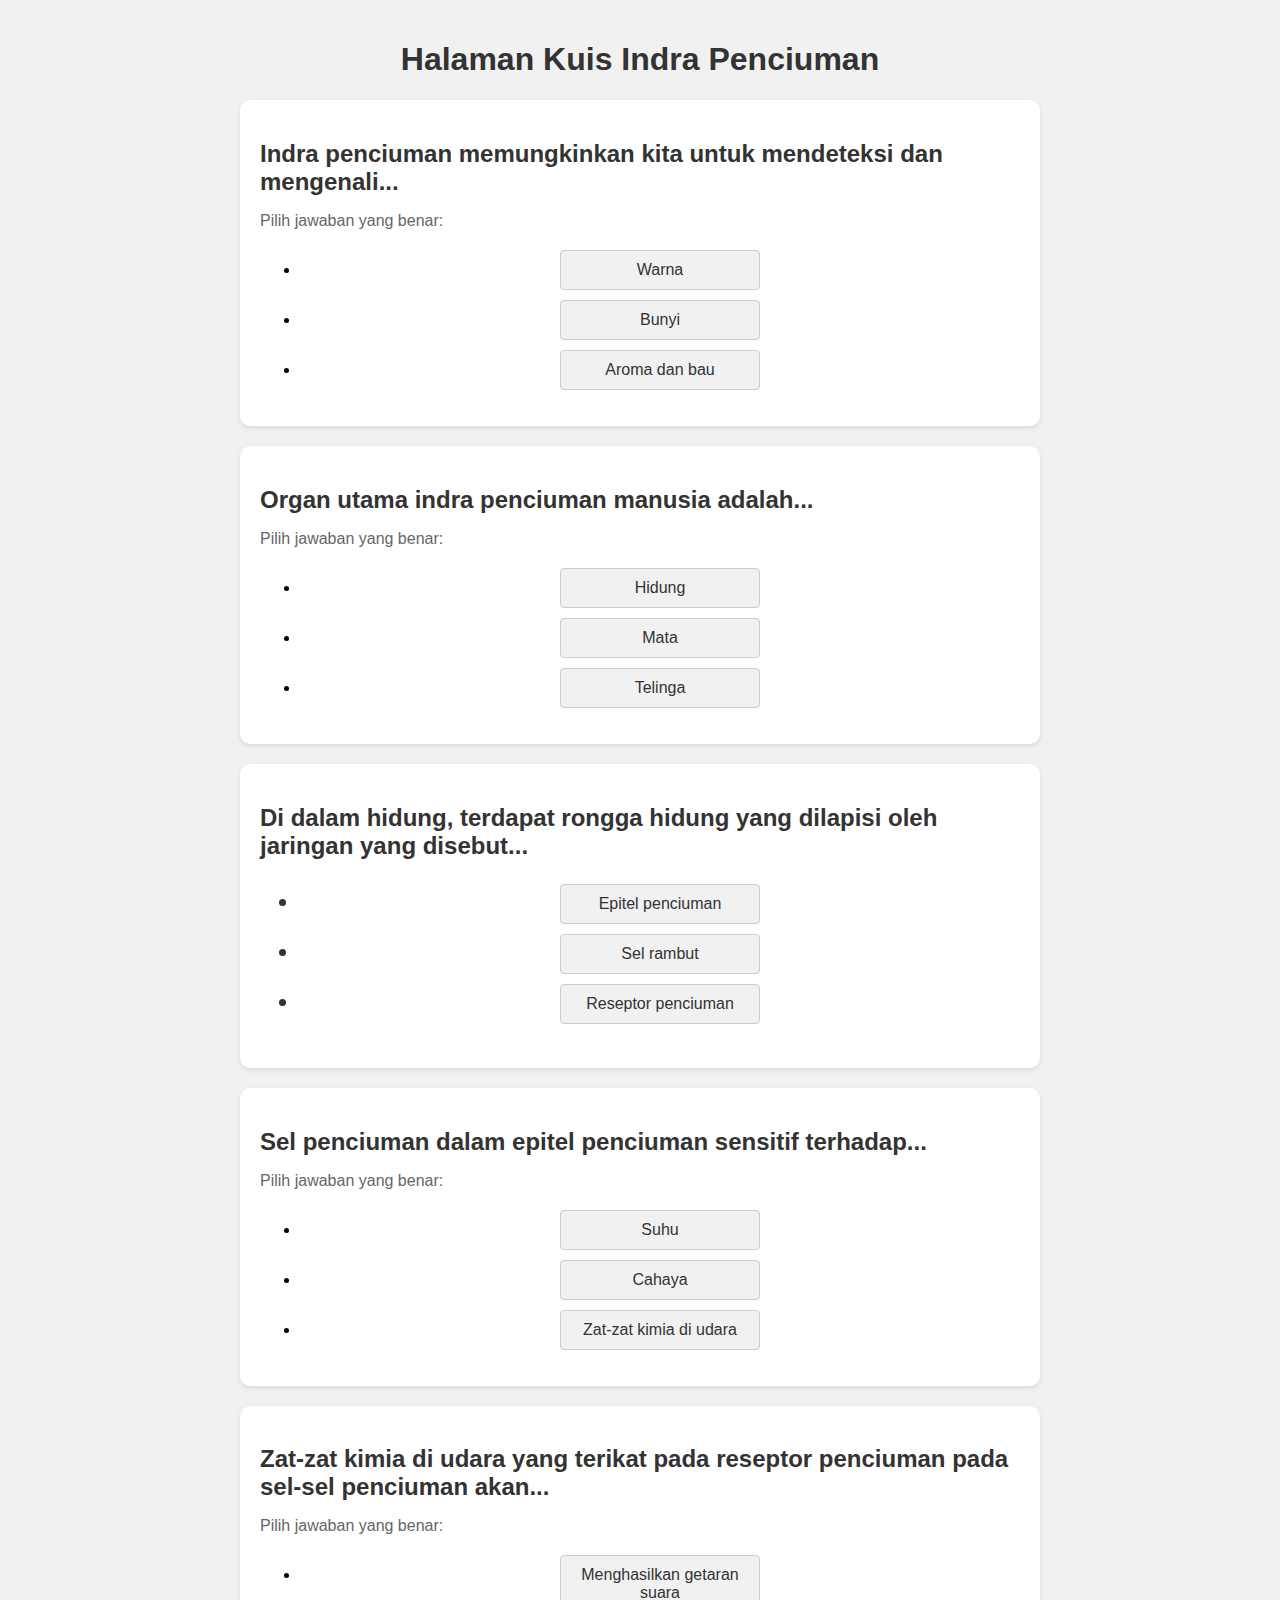
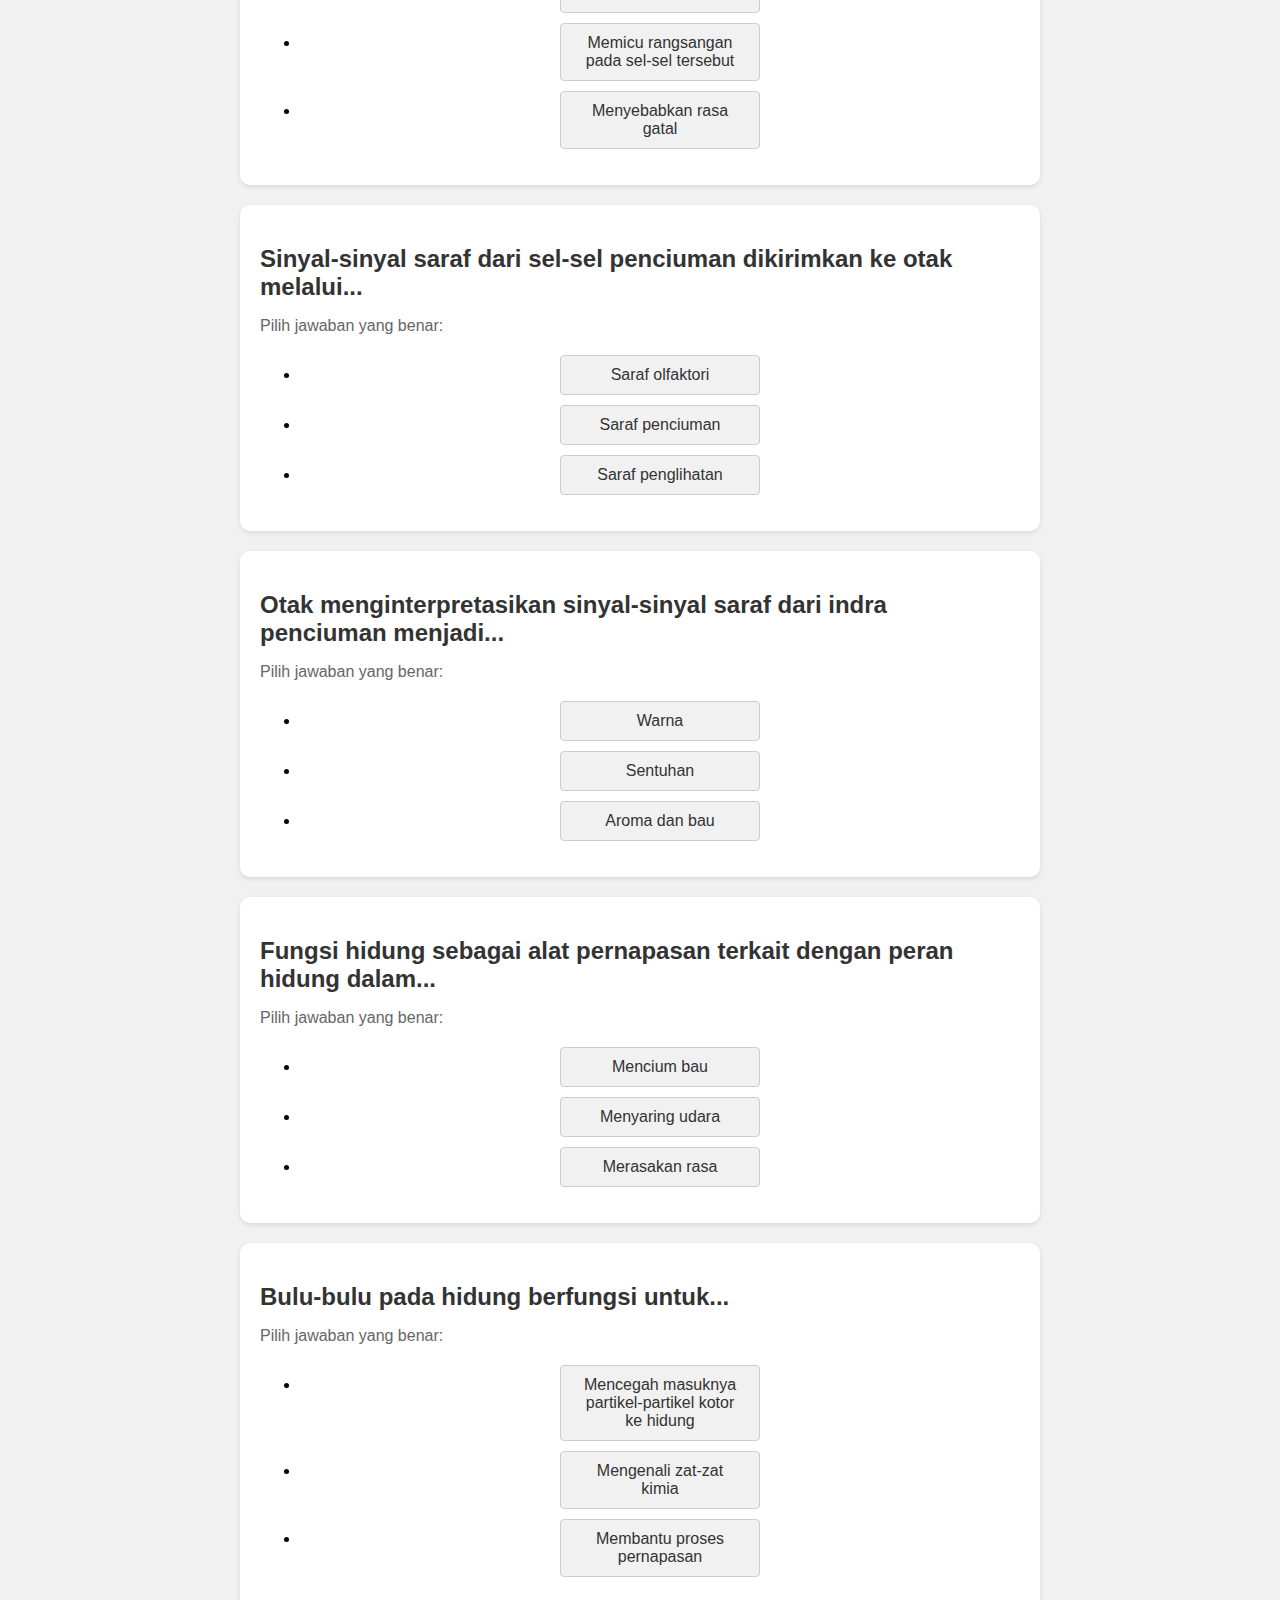
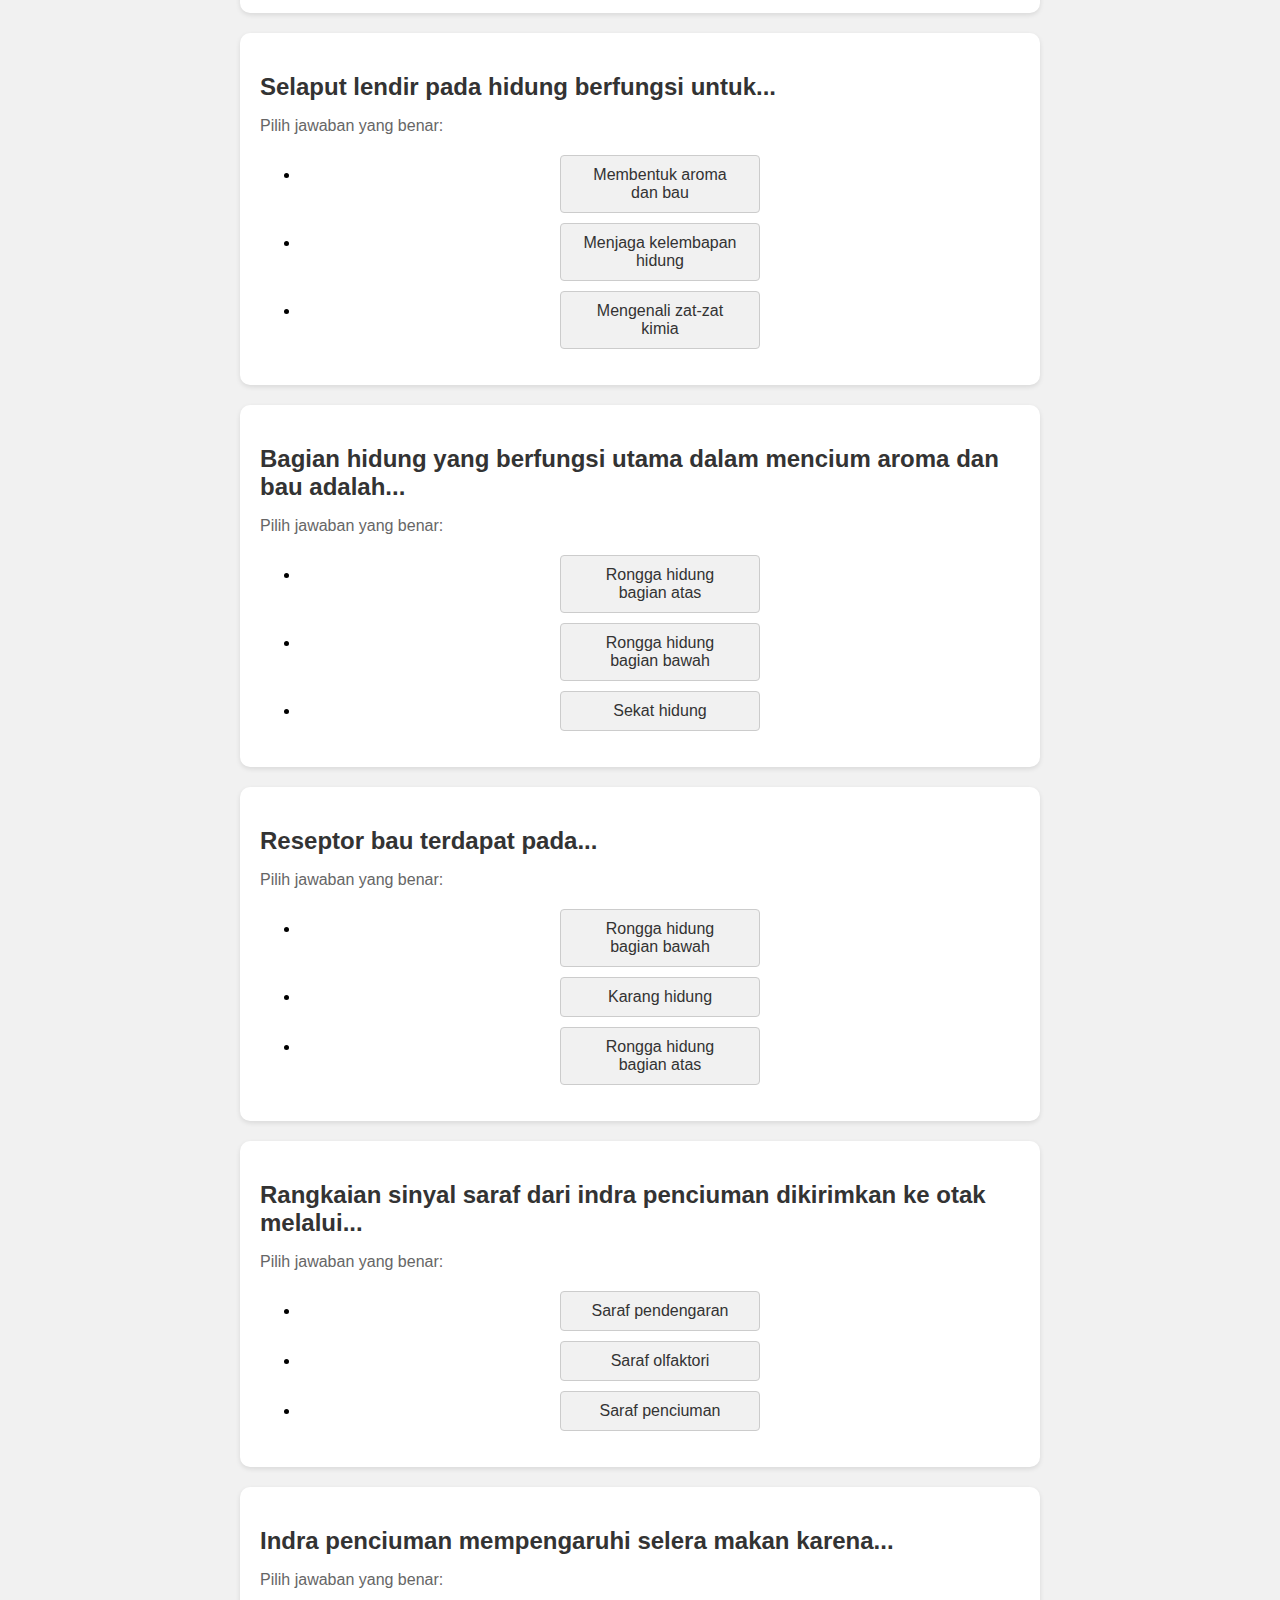
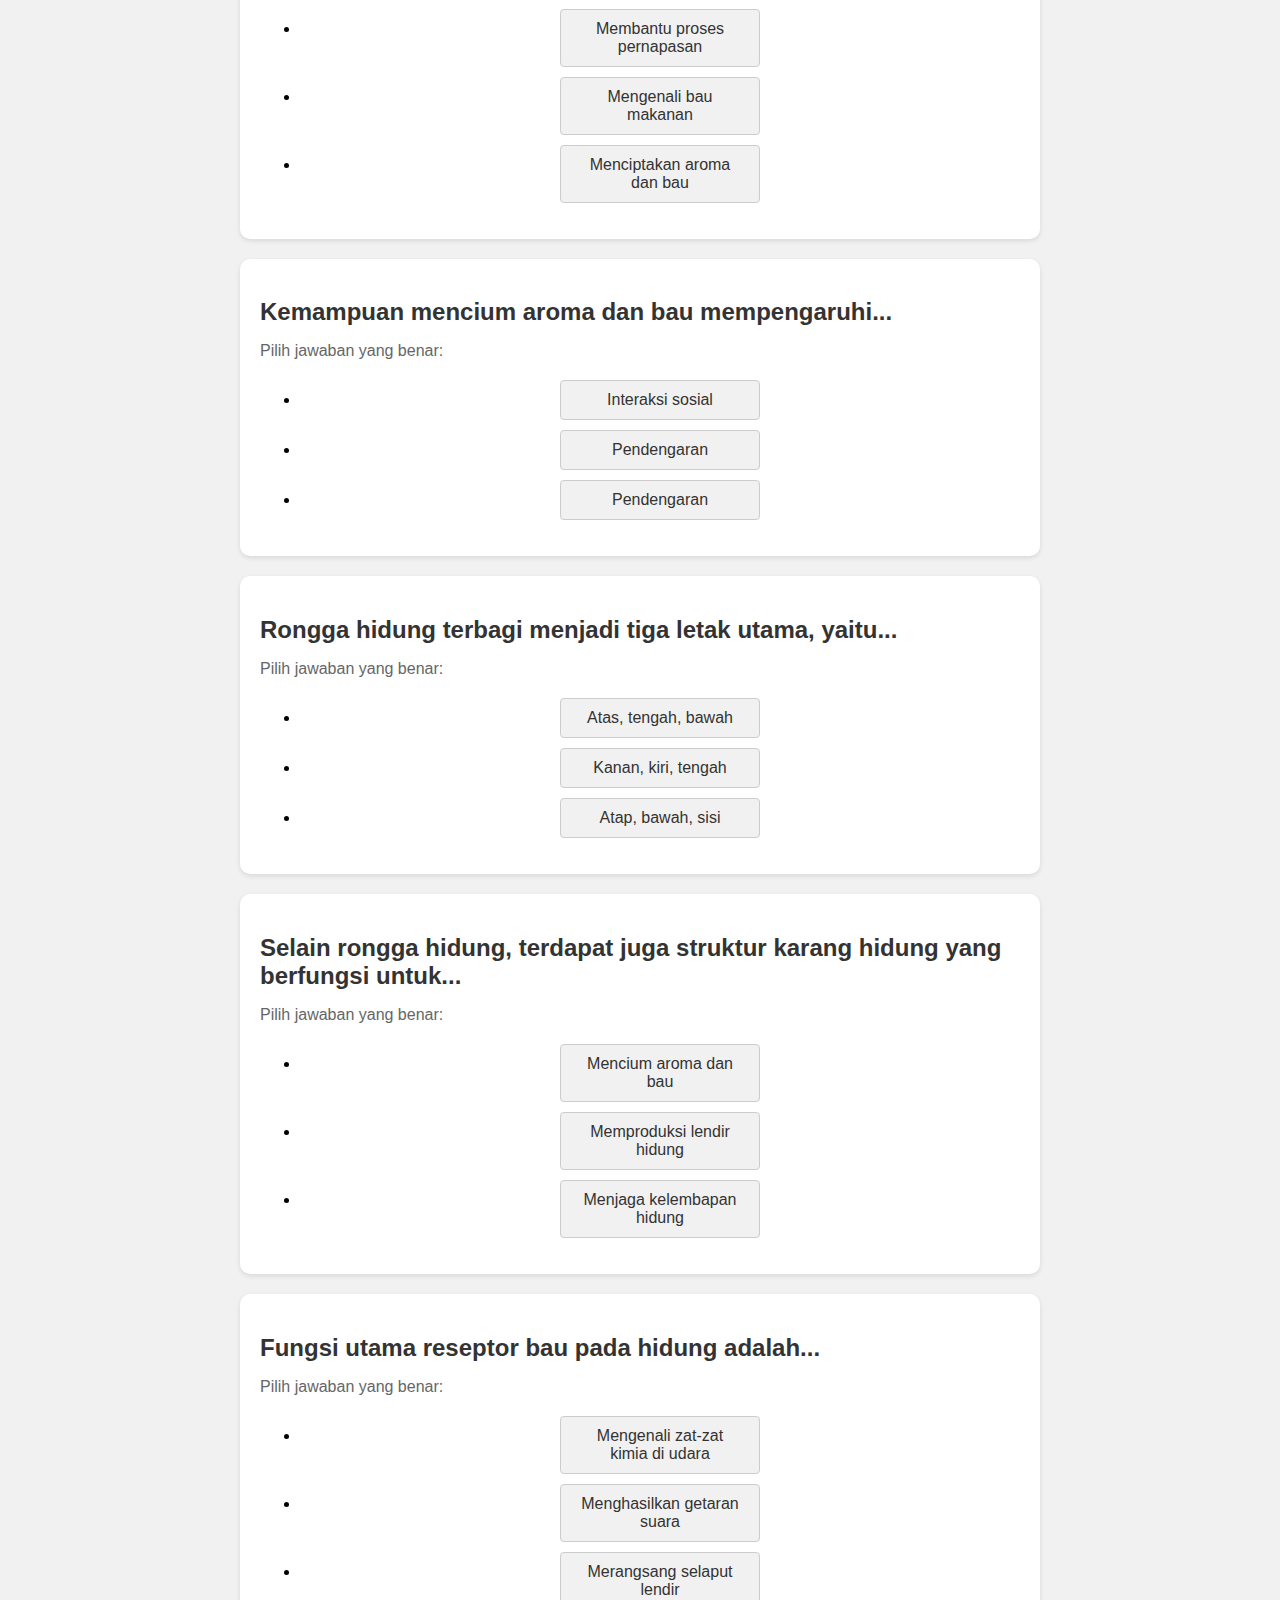
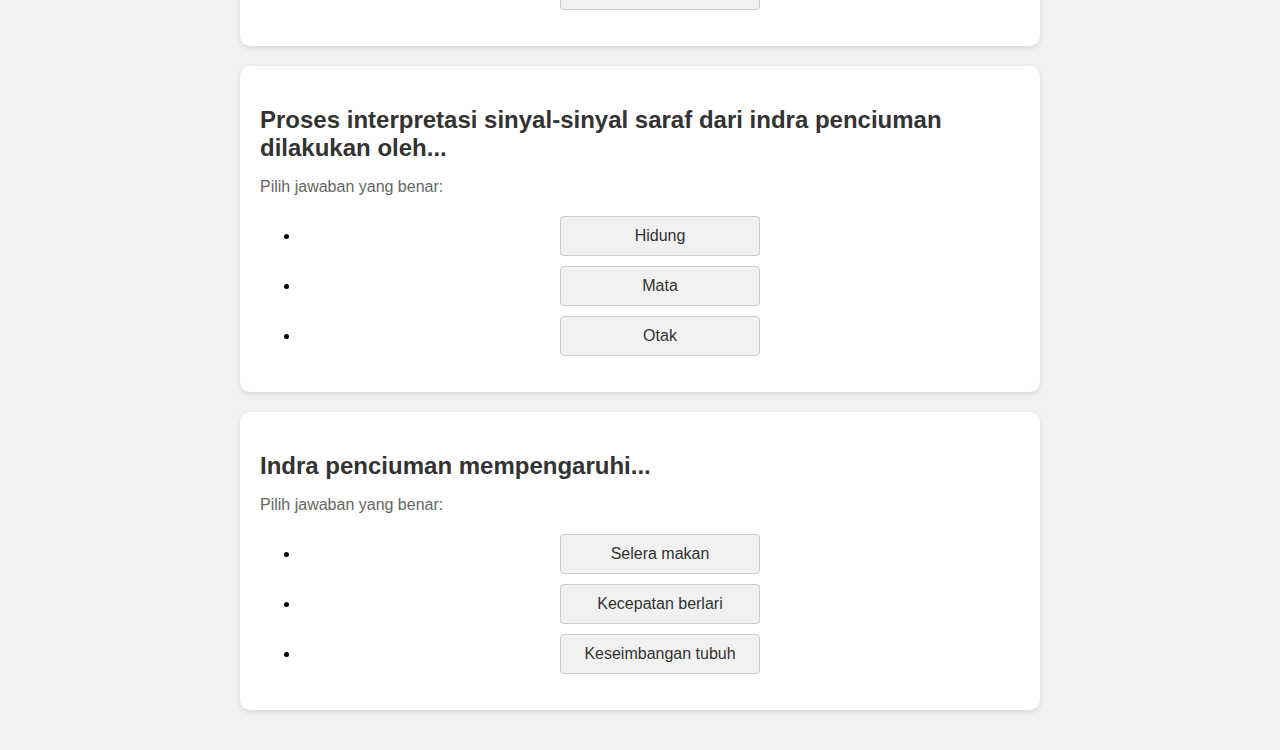
<file: kuispenciuman.html>
<!DOCTYPE html>
<html>
<head>
  <title>Halaman Kuis</title>
 <link rel="stylesheet" href="css/kuis.css">
</head>
<body>
  <div class="container">
    <h1>Halaman Kuis Indra Penciuman</h1>
    <!-- Soal nomor 1 -->
    <div class="quiz-card" id="quiz-card-1">
      <h2>Indra penciuman memungkinkan kita untuk mendeteksi dan mengenali...</h2>
      <p>Pilih jawaban yang benar:</p>
      <ul>
        <li><button class="answer-button" onclick="checkAnswer(1, 'jawaban-1')">Warna</button></li>
        <li><button class="answer-button" onclick="checkAnswer(1, 'jawaban-2')">Bunyi</button></li>
        <li><button class="answer-button" onclick="checkAnswer(1, 'jawaban-3')">Aroma dan bau</button></li>
      </ul>
    </div>
<!-- Soal nomor 2 -->
    <div class="quiz-card" id="quiz-card-2">
      <h2>Organ utama indra penciuman manusia adalah...</h2>
      <p>Pilih jawaban yang benar:</p>
      <ul>
        <li><button class="answer-button" onclick="checkAnswer(2, 'jawaban-1')">Hidung</button></li>
        <li><button class="answer-button" onclick="checkAnswer(2, 'jawaban-2')">Mata</button></li>
        <li><button class="answer-button" onclick="checkAnswer(2, 'jawaban-3')">Telinga</button></li>
      </ul>
    </div>
<!-- Soal nomor 3 -->
    <div class="quiz-card" id="quiz-card-3">
        <h2> Di dalam hidung, terdapat rongga hidung yang dilapisi oleh jaringan yang disebut...</p>
        <ul>
          <li><button class="answer-button" onclick="checkAnswer(3, 'jawaban-1')">Epitel penciuman</button></li>
          <li><button class="answer-button" onclick="checkAnswer(3, 'jawaban-2')">Sel rambut</button></li>
          <li><button class="answer-button" onclick="checkAnswer(3, 'jawaban-3')">Reseptor penciuman</button></li>
        </ul>
      </div>
      <!-- Soal nomor 4 -->
    <div class="quiz-card" id="quiz-card-4">
        <h2>Sel penciuman dalam epitel penciuman sensitif terhadap...</h2>
        <p>Pilih jawaban yang benar:</p>
        <ul>
          <li><button class="answer-button" onclick="checkAnswer(4, 'jawaban-1')">Suhu</button></li>
          <li><button class="answer-button" onclick="checkAnswer(4, 'jawaban-2')">Cahaya</button></li>
          <li><button class="answer-button" onclick="checkAnswer(4, 'jawaban-3')">Zat-zat kimia di udara</button></li>
        </ul>
      </div>
       <!-- Soal nomor 5 -->
    <div class="quiz-card" id="quiz-card-5">
        <h2>Zat-zat kimia di udara yang terikat pada reseptor penciuman pada sel-sel penciuman akan...</h2>
        <p>Pilih jawaban yang benar:</p>
        <ul>
          <li><button class="answer-button" onclick="checkAnswer(5, 'jawaban-1')">Menghasilkan getaran suara</button></li>
          <li><button class="answer-button" onclick="checkAnswer(5, 'jawaban-2')">Memicu rangsangan pada sel-sel tersebut</button></li>
          <li><button class="answer-button" onclick="checkAnswer(5, 'jawaban-3')">Menyebabkan rasa gatal</button></li>
        </ul>
      </div>
      <!-- Soal nomor 6 -->
    <div class="quiz-card" id="quiz-card-6">
        <h2>Sinyal-sinyal saraf dari sel-sel penciuman dikirimkan ke otak melalui...</h2>
        <p>Pilih jawaban yang benar:</p>
        <ul>
          <li><button class="answer-button" onclick="checkAnswer(6, 'jawaban-1')">Saraf olfaktori</button></li>
          <li><button class="answer-button" onclick="checkAnswer(6, 'jawaban-2')">Saraf penciuman</button></li>
          <li><button class="answer-button" onclick="checkAnswer(6, 'jawaban-3')">Saraf penglihatan</button></li>
        </ul>
      </div>
      <!-- Soal nomor 7 -->
    <div class="quiz-card" id="quiz-card-7">
        <h2>Otak menginterpretasikan sinyal-sinyal saraf dari indra penciuman menjadi...</h2>
        <p>Pilih jawaban yang benar:</p>
        <ul>
          <li><button class="answer-button" onclick="checkAnswer(7, 'jawaban-1')">Warna</button></li>
          <li><button class="answer-button" onclick="checkAnswer(7, 'jawaban-2')">Sentuhan</button></li>
          <li><button class="answer-button" onclick="checkAnswer(7, 'jawaban-3')">Aroma dan bau</button></li>
        </ul>
      </div>
       <!-- Soal nomor 8 -->
    <div class="quiz-card" id="quiz-card-8">
        <h2>Fungsi hidung sebagai alat pernapasan terkait dengan peran hidung dalam...</h2>
        <p>Pilih jawaban yang benar:</p>
        <ul>
          <li><button class="answer-button" onclick="checkAnswer(8, 'jawaban-1')">Mencium bau</button></li>
          <li><button class="answer-button" onclick="checkAnswer(8, 'jawaban-2')">Menyaring udara</button></li>
          <li><button class="answer-button" onclick="checkAnswer(8, 'jawaban-3')">Merasakan rasa</button></li>
        </ul>
      </div>
        <!-- Soal nomor 9 -->
    <div class="quiz-card" id="quiz-card-9">
        <h2>Bulu-bulu pada hidung berfungsi untuk...</h2>
        <p>Pilih jawaban yang benar:</p>
        <ul>
          <li><button class="answer-button" onclick="checkAnswer(9, 'jawaban-1')">Mencegah masuknya partikel-partikel kotor ke hidung</button></li>
          <li><button class="answer-button" onclick="checkAnswer(9, 'jawaban-2')">Mengenali zat-zat kimia</button></li>
          <li><button class="answer-button" onclick="checkAnswer(9, 'jawaban-3')">Membantu proses pernapasan</button></li>
        </ul>
      </div>
       <!-- Soal nomor 10 -->
    <div class="quiz-card" id="quiz-card-10">
        <h2>Selaput lendir pada hidung berfungsi untuk...</h2>
        <p>Pilih jawaban yang benar:</p>
        <ul>
          <li><button class="answer-button" onclick="checkAnswer(10, 'jawaban-1')">Membentuk aroma dan bau</button></li>
          <li><button class="answer-button" onclick="checkAnswer(10, 'jawaban-2')">Menjaga kelembapan hidung</button></li>
          <li><button class="answer-button" onclick="checkAnswer(10, 'jawaban-3')">Mengenali zat-zat kimia</button></li>
        </ul>
      </div>
         <!-- Soal nomor 11 -->
    <div class="quiz-card" id="quiz-card-11">
        <h2>Bagian hidung yang berfungsi utama dalam mencium aroma dan bau adalah...</h2>
        <p>Pilih jawaban yang benar:</p>
        <ul>
          <li><button class="answer-button" onclick="checkAnswer(11, 'jawaban-1')">Rongga hidung bagian atas</button></li>
          <li><button class="answer-button" onclick="checkAnswer(11, 'jawaban-2')">Rongga hidung bagian bawah</button></li>
          <li><button class="answer-button" onclick="checkAnswer(11, 'jawaban-3')">Sekat hidung</button></li>
        </ul>
      </div>
       <!-- Soal nomor 12 -->
    <div class="quiz-card" id="quiz-card-12">
        <h2>Reseptor bau terdapat pada...</h2>
        <p>Pilih jawaban yang benar:</p>
        <ul>
          <li><button class="answer-button" onclick="checkAnswer(12, 'jawaban-1')">Rongga hidung bagian bawah</button></li>
          <li><button class="answer-button" onclick="checkAnswer(12, 'jawaban-2')">Karang hidung</button></li>
          <li><button class="answer-button" onclick="checkAnswer(12, 'jawaban-3')">Rongga hidung bagian atas</button></li>
        </ul>
      </div>
       <!-- Soal nomor 13 -->
    <div class="quiz-card" id="quiz-card-13">
        <h2>Rangkaian sinyal saraf dari indra penciuman dikirimkan ke otak melalui...</h2>
        <p>Pilih jawaban yang benar:</p>
        <ul>
          <li><button class="answer-button" onclick="checkAnswer(13, 'jawaban-1')">Saraf pendengaran</button></li>
          <li><button class="answer-button" onclick="checkAnswer(13, 'jawaban-2')">Saraf olfaktori</button></li>
          <li><button class="answer-button" onclick="checkAnswer(13, 'jawaban-3')">Saraf penciuman</button></li>
        </ul>
      </div>
       <!-- Soal nomor 14 -->
    <div class="quiz-card" id="quiz-card-14">
        <h2>Indra penciuman mempengaruhi selera makan karena...</h2>
        <p>Pilih jawaban yang benar:</p>
        <ul>
          <li><button class="answer-button" onclick="checkAnswer(14, 'jawaban-1')">Membantu proses pernapasan</button></li>
          <li><button class="answer-button" onclick="checkAnswer(14, 'jawaban-2')">Mengenali bau makanan</button></li>
          <li><button class="answer-button" onclick="checkAnswer(14, 'jawaban-3')">Menciptakan aroma dan bau</button></li>
        </ul>
      </div>
       <!-- Soal nomor 15 -->
    <div class="quiz-card" id="quiz-card-15">
        <h2> Kemampuan mencium aroma dan bau mempengaruhi...</h2>
        <p>Pilih jawaban yang benar:</p>
        <ul>
          <li><button class="answer-button" onclick="checkAnswer(15, 'jawaban-1')">Interaksi sosial</button></li>
          <li><button class="answer-button" onclick="checkAnswer(15, 'jawaban-2')">Pendengaran</button></li>
          <li><button class="answer-button" onclick="checkAnswer(15, 'jawaban-3')">Pendengaran</button></li>
        </ul>
      </div>
      <!-- Soal nomor 16 -->
    <div class="quiz-card" id="quiz-card-16">
        <h2>Rongga hidung terbagi menjadi tiga letak utama, yaitu...</h2>
        <p>Pilih jawaban yang benar:</p>
        <ul>
          <li><button class="answer-button" onclick="checkAnswer(16, 'jawaban-1')">Atas, tengah, bawah</button></li>
          <li><button class="answer-button" onclick="checkAnswer(16, 'jawaban-2')">Kanan, kiri, tengah</button></li>
          <li><button class="answer-button" onclick="checkAnswer(16, 'jawaban-3')">Atap, bawah, sisi</button></li>
        </ul>
      </div>
      <!-- Soal nomor 17 -->
    <div class="quiz-card" id="quiz-card-17">
        <h2>Selain rongga hidung, terdapat juga struktur karang hidung yang berfungsi untuk...</h2>
        <p>Pilih jawaban yang benar:</p>
        <ul>
          <li><button class="answer-button" onclick="checkAnswer(17, 'jawaban-1')">Mencium aroma dan bau</button></li>
          <li><button class="answer-button" onclick="checkAnswer(17, 'jawaban-2')">Memproduksi lendir hidung</button></li>
          <li><button class="answer-button" onclick="checkAnswer(17, 'jawaban-3')">Menjaga kelembapan hidung</button></li>
        </ul>
      </div>
      <!-- Soal nomor 18 -->
    <div class="quiz-card" id="quiz-card-18">
        <h2>Fungsi utama reseptor bau pada hidung adalah...</h2>
        <p>Pilih jawaban yang benar:</p>
        <ul>
          <li><button class="answer-button" onclick="checkAnswer(18, 'jawaban-1')"> Mengenali zat-zat kimia di udara</button></li>
          <li><button class="answer-button" onclick="checkAnswer(18, 'jawaban-2')">Menghasilkan getaran suara</button></li>
          <li><button class="answer-button" onclick="checkAnswer(18, 'jawaban-3')">Merangsang selaput lendir</button></li>
        </ul>
      </div>
       <!-- Soal nomor 19 -->
    <div class="quiz-card" id="quiz-card-19">
        <h2>Proses interpretasi sinyal-sinyal saraf dari indra penciuman dilakukan oleh...</h2>
        <p>Pilih jawaban yang benar:</p>
        <ul>
          <li><button class="answer-button" onclick="checkAnswer(19, 'jawaban-1')">Hidung</button></li>
          <li><button class="answer-button" onclick="checkAnswer(19, 'jawaban-2')">Mata</button></li>
          <li><button class="answer-button" onclick="checkAnswer(19, 'jawaban-3')">Otak</button></li>
        </ul>
      </div>
       <!-- Soal nomor 20 -->
    <div class="quiz-card" id="quiz-card-20">
        <h2>Indra penciuman mempengaruhi...</h2>
        <p>Pilih jawaban yang benar:</p>
        <ul>
          <li><button class="answer-button" onclick="checkAnswer(20, 'jawaban-1')">Selera makan</button></li>
          <li><button class="answer-button" onclick="checkAnswer(20, 'jawaban-2')">Kecepatan berlari</button></li>
          <li><button class="answer-button" onclick="checkAnswer(20, 'jawaban-3')">Keseimbangan tubuh</button></li>
        </ul>
      </div>
    <!-- Tambahkan card-card lainnya sesuai dengan jumlah pertanyaan -->

    <div class="result-container" id="result-container" style="display: none;">
      <p class="result-text" id="result-text"></p>
      <button class="restart-button" onclick="restartQuiz()">Ulangi Kuis</button>
      <a href="kuis.html"><button class="kembali">Kembali</button></a>
    </div>
  </div>

  <script>
    var totalQuestions = 20; // Jumlah total pertanyaan
    var correctAnswers = 0; // Jumlah jawaban yang benar
    var currentQuestion = 1; // Pertanyaan saat ini

    function checkAnswer(questionNumber, selectedAnswer) {
      // Periksa jawaban yang benar sesuai dengan pertanyaan dan jawaban yang dipilih
      if (questionNumber === 1 && selectedAnswer === 'jawaban-3') {
        correctAnswers++;
      } else if (questionNumber === 2 && selectedAnswer === 'jawaban-1') {
        correctAnswers++;
      }
      else if (questionNumber === 3 && selectedAnswer === 'jawaban-1') {
        correctAnswers++;
      }
      else if (questionNumber === 4 && selectedAnswer === 'jawaban-3') {
        correctAnswers++;
      }
      else if (questionNumber === 5 && selectedAnswer === 'jawaban-2') {
        correctAnswers++;
      }
      else if (questionNumber === 6 && selectedAnswer === 'jawaban-1') {
        correctAnswers++;
      }
    
      else if (questionNumber === 7 && selectedAnswer === 'jawaban-3') {
        correctAnswers++;
      }
      else if (questionNumber === 8 && selectedAnswer === 'jawaban-2') {
        correctAnswers++;
      }
      else if (questionNumber === 9 && selectedAnswer === 'jawaban-1') {
        correctAnswers++;
      }
      else if (questionNumber === 10 && selectedAnswer === 'jawaban-2') {
        correctAnswers++;
      }
    
      else if (questionNumber === 11 && selectedAnswer === 'jawaban-1') {
        correctAnswers++;
      }
      else if (questionNumber === 12 && selectedAnswer === 'jawaban-3') {
        correctAnswers++;
      }
      else if (questionNumber === 13 && selectedAnswer === 'jawaban-2') {
        correctAnswers++;
      }
      else if (questionNumber === 14 && selectedAnswer === 'jawaban-2') {
        correctAnswers++;
      }
      else if (questionNumber === 15 && selectedAnswer === 'jawaban-1') {
        correctAnswers++;
      }
    
      else if (questionNumber === 16 && selectedAnswer === 'jawaban-3') {
        correctAnswers++;
      }
      else if (questionNumber === 17 && selectedAnswer === 'jawaban-3') {
        correctAnswers++;
      }
      else if (questionNumber === 18 && selectedAnswer === 'jawaban-1') {
        correctAnswers++;
      }
      else if (questionNumber === 19 && selectedAnswer === 'jawaban-3') {
        correctAnswers++;
      }
      else if (questionNumber === 20 && selectedAnswer === 'jawaban-1') {
        correctAnswers++;
      }
      // Sembunyikan pertanyaan saat ini dan tampilkan pertanyaan berikutnya (jika ada)
      document.getElementById("quiz-card-" + questionNumber).style.display = "none";
      questionNumber++;
      if (questionNumber <= totalQuestions) {
        document.getElementById("quiz-card-" + questionNumber).style.display = "block";
      } else {
        showResult();
      }
    }

    function showResult() {
      // Hitung dan tampilkan hasil kuis
      var score = Math.round((correctAnswers / totalQuestions) * 100);
      var resultText = "Skor Anda: " + score + "%";
      document.getElementById("result-text").innerHTML = resultText;
      document.getElementById("result-container").style.display = "block";
    }

    function restartQuiz() {
      // Atur ulang semua variabel dan tampilkan pertanyaan pertama
      correctAnswers = 0;
      currentQuestion = 1;
      document.getElementById("quiz-card-1").style.display = "block";
      document.getElementById("result-container").style.display = "none";
    }
  </script>
</body>
</html>
</file>
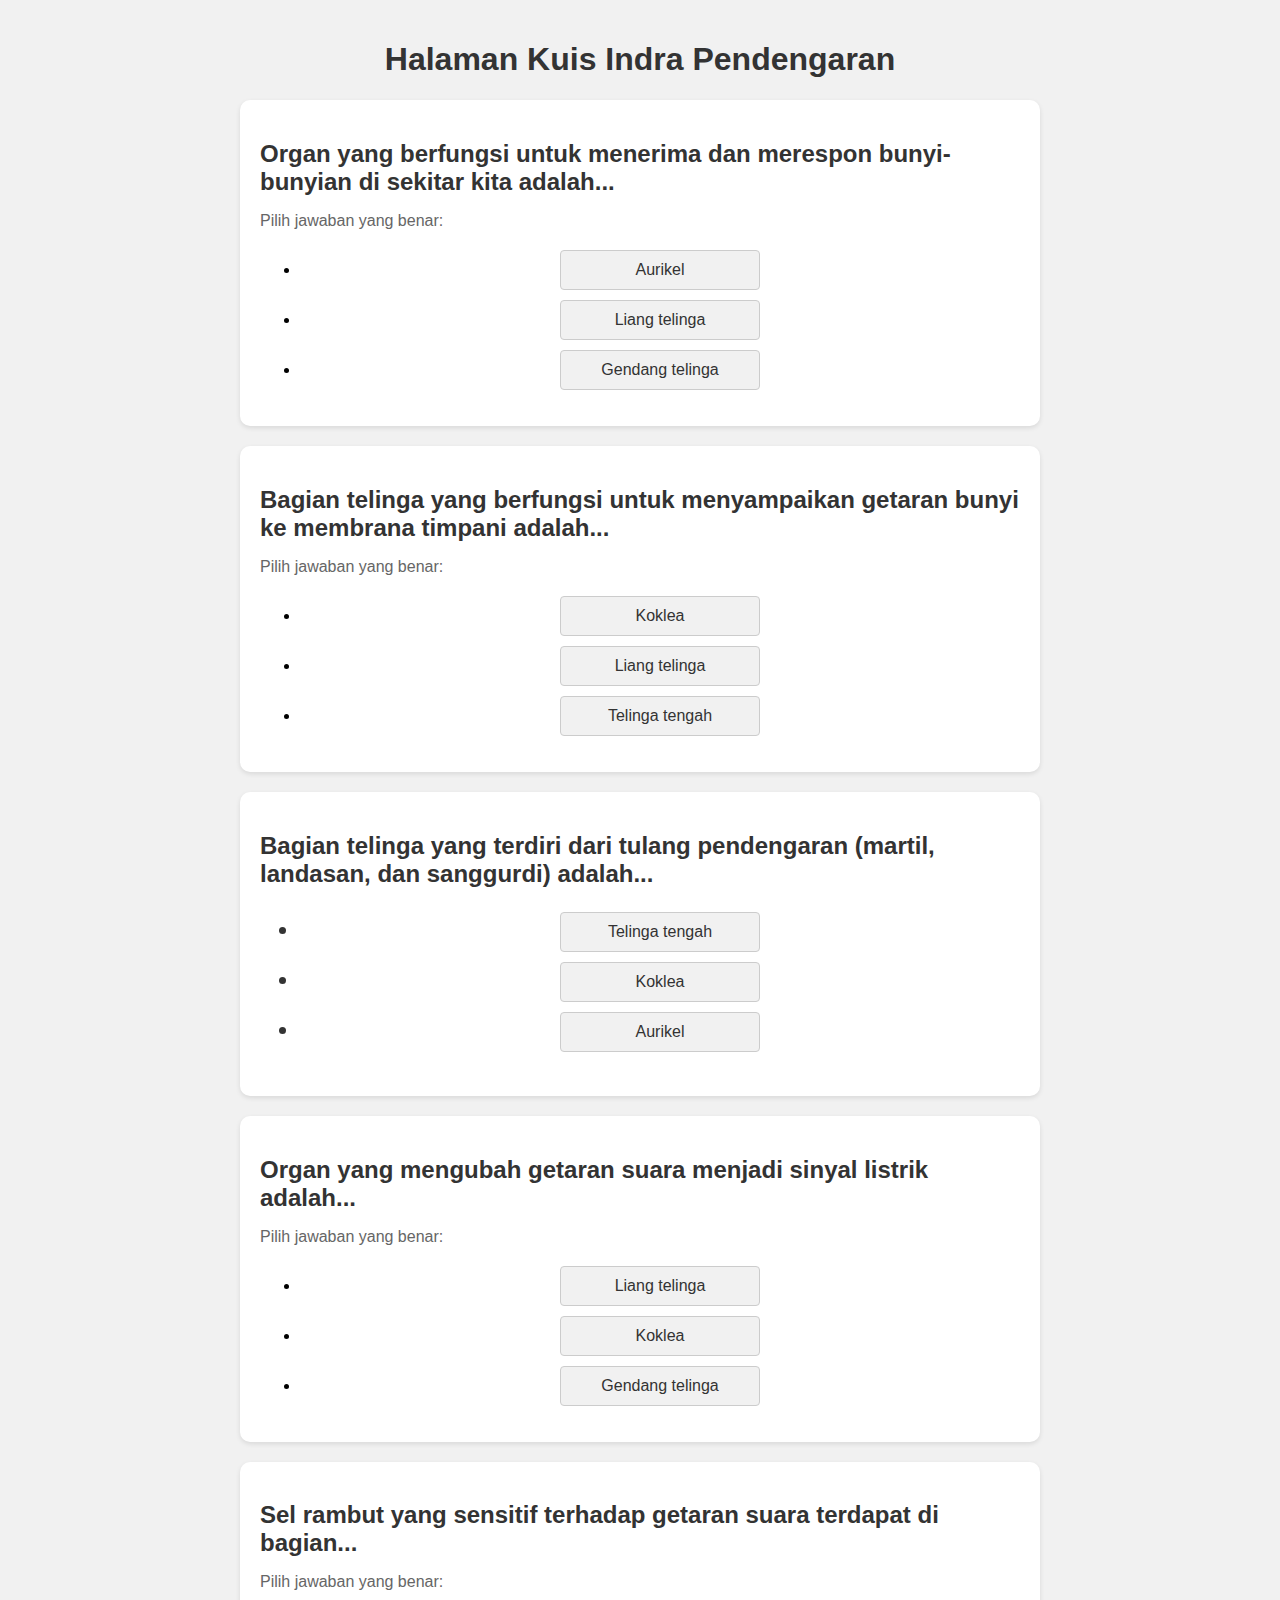
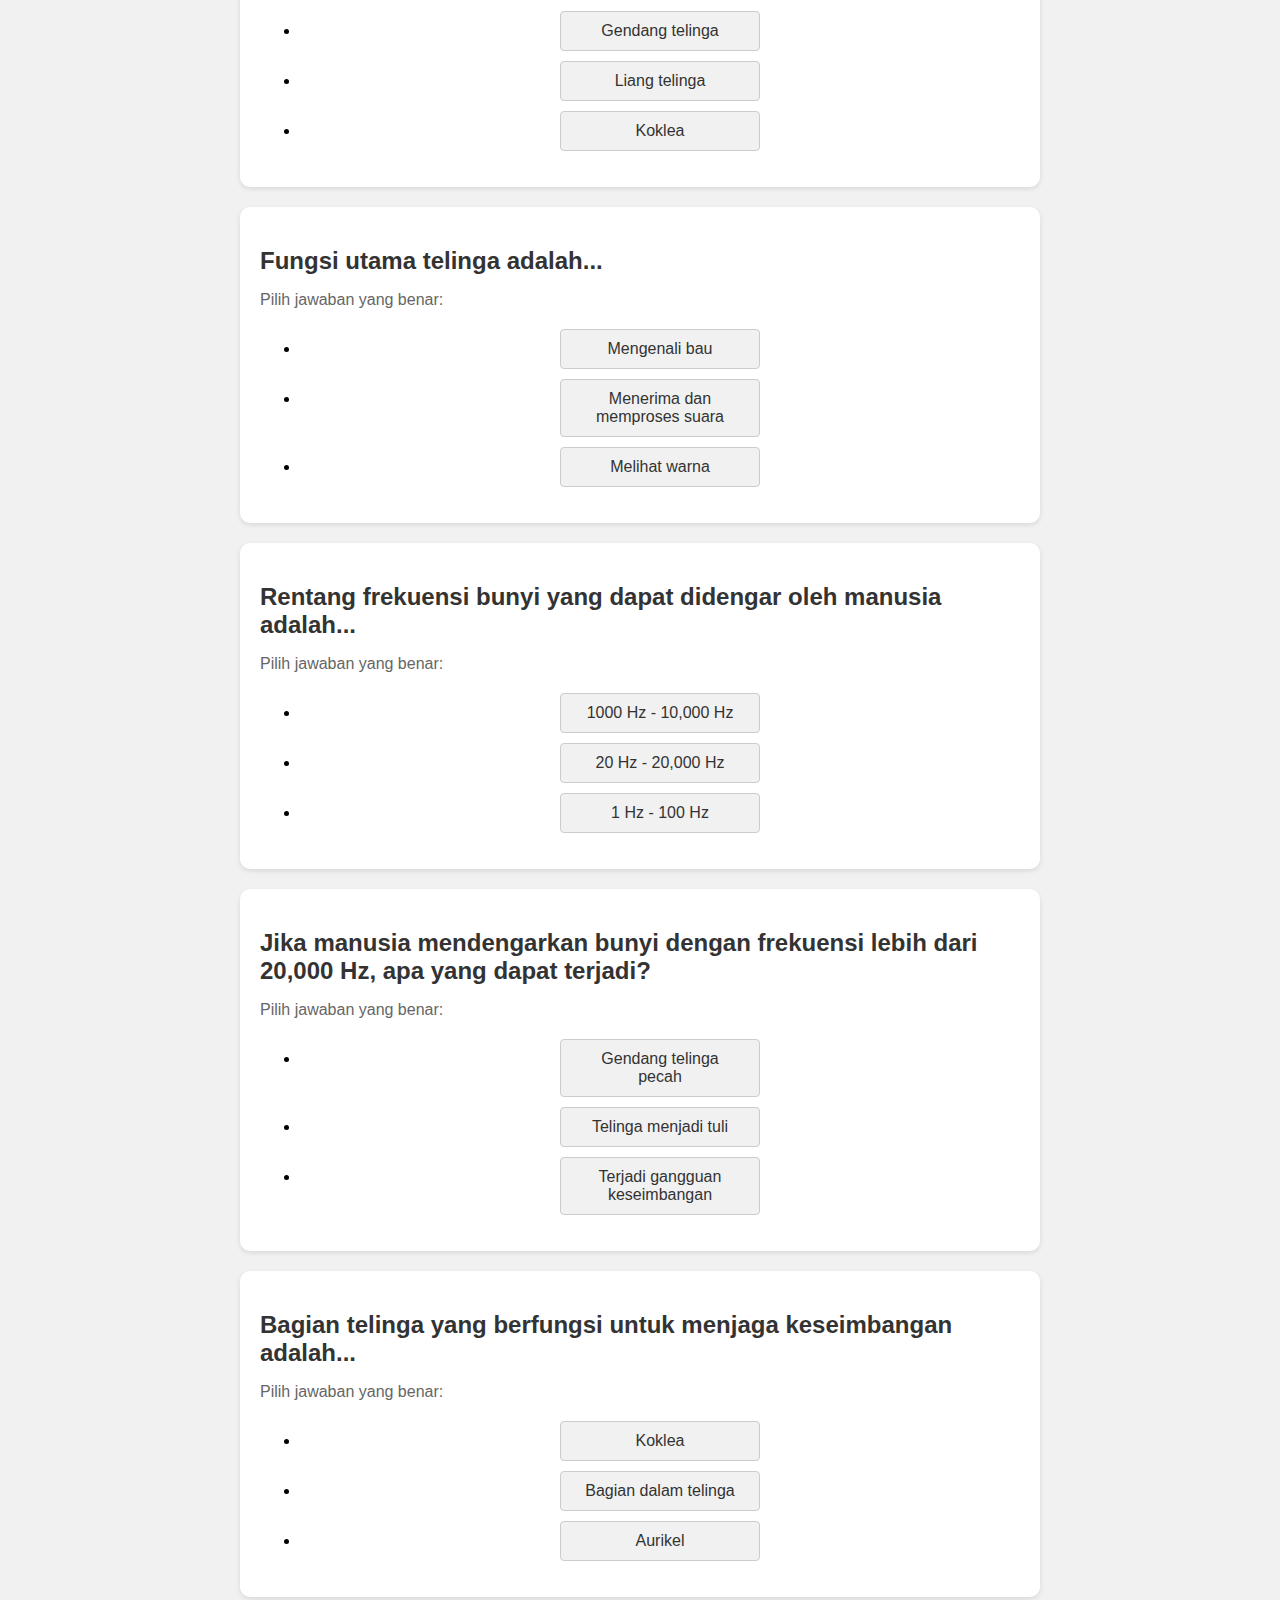
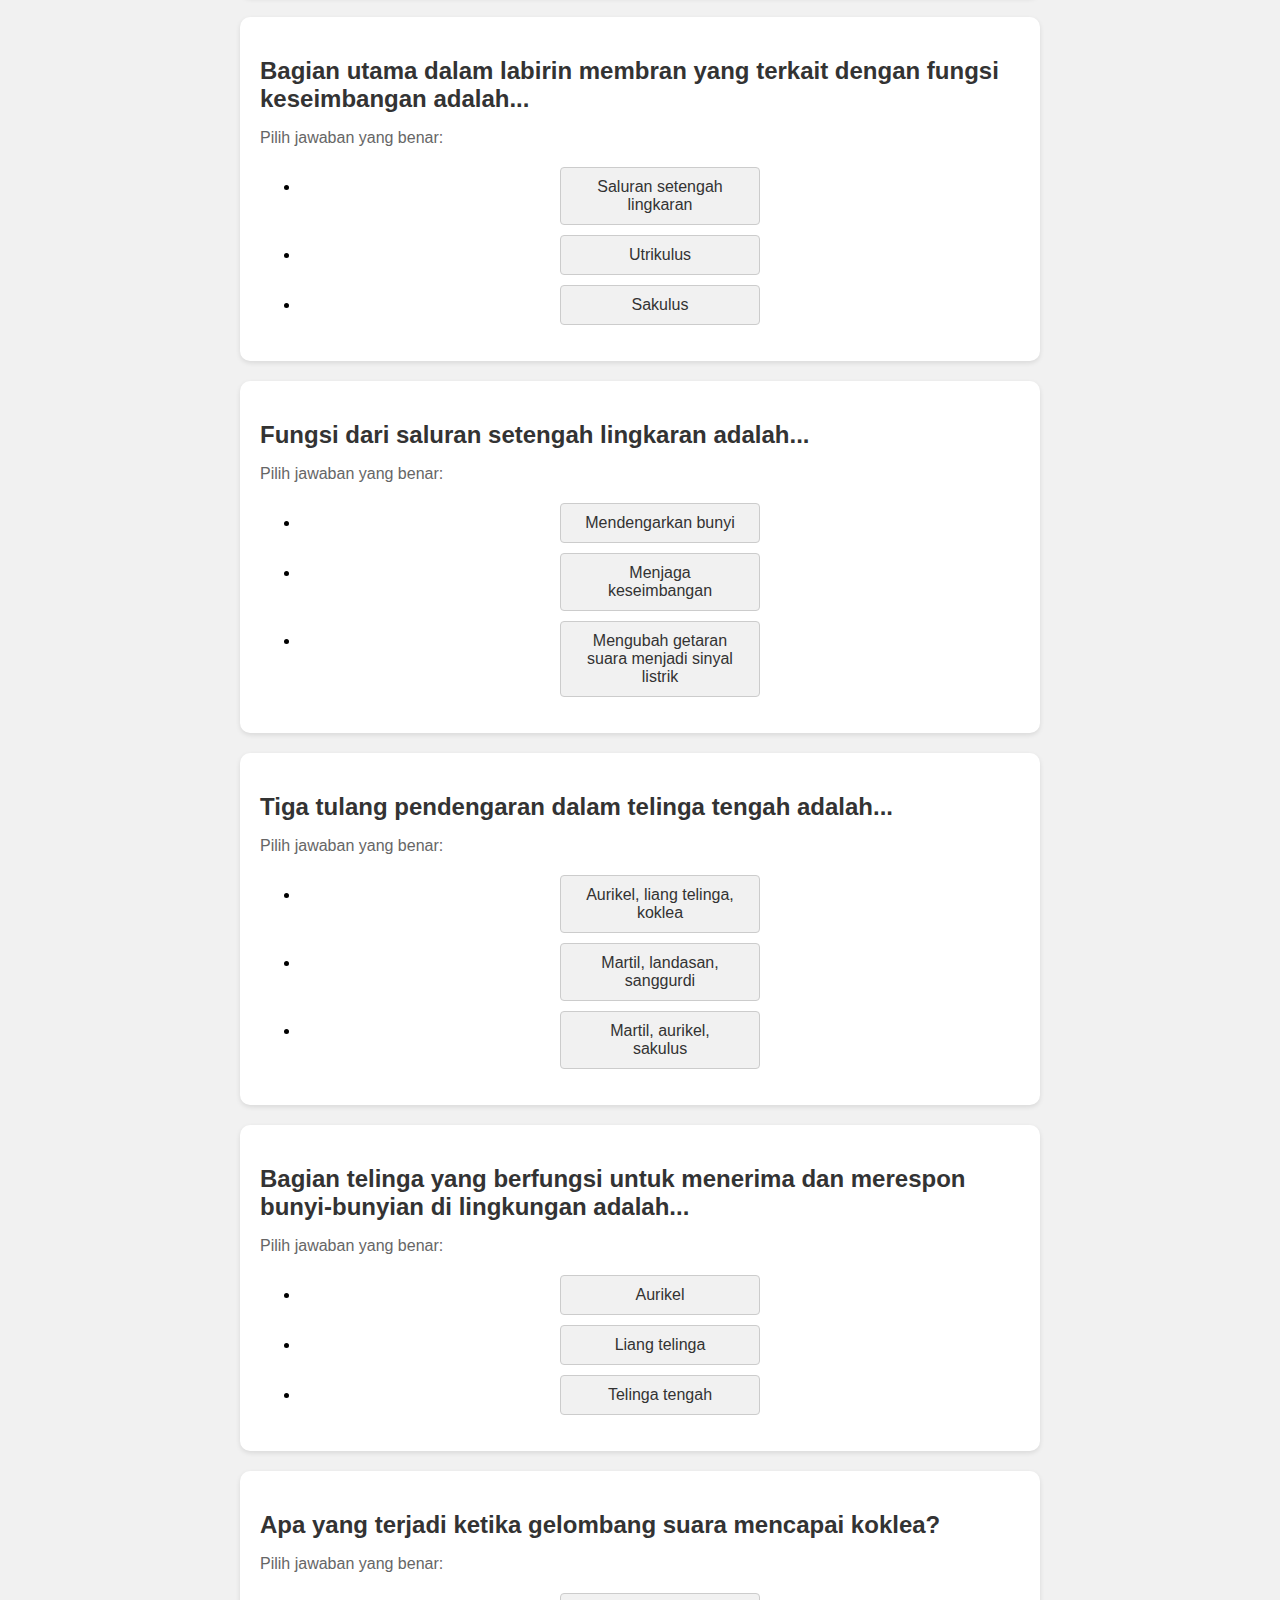
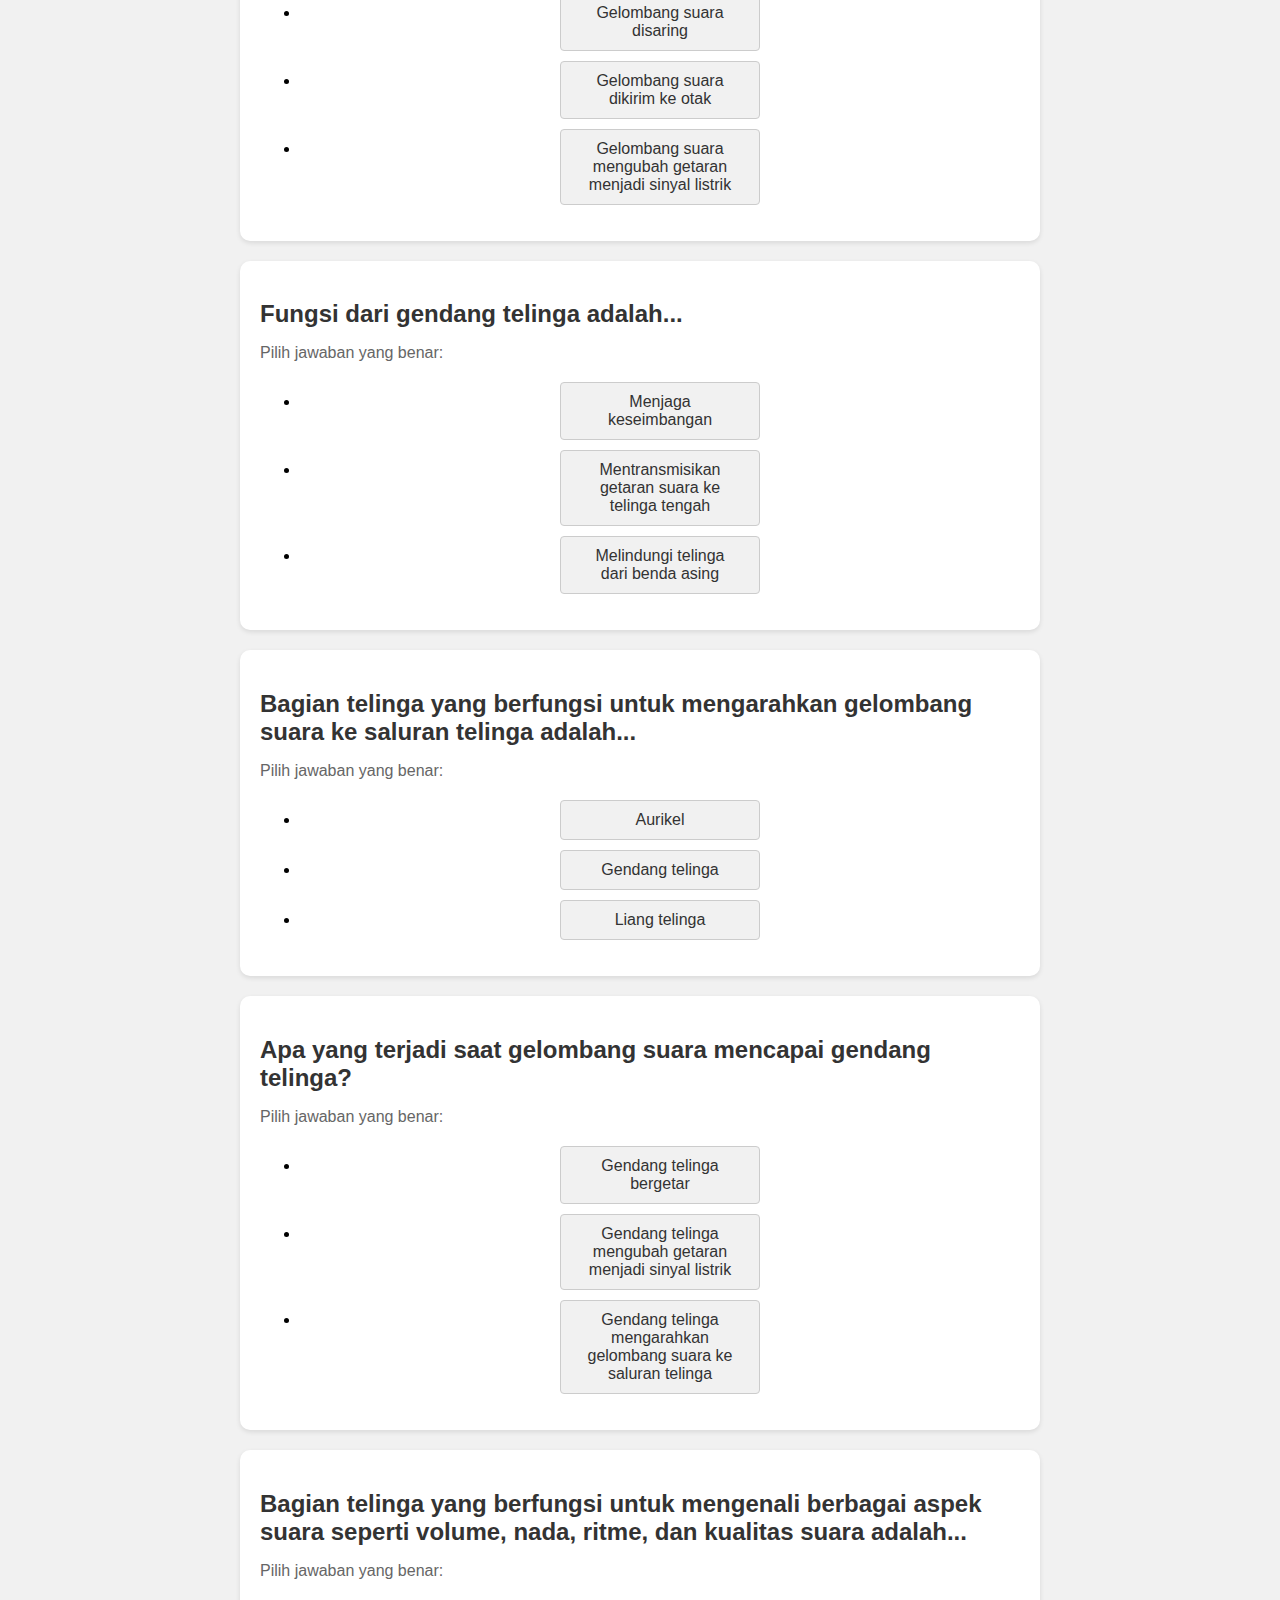
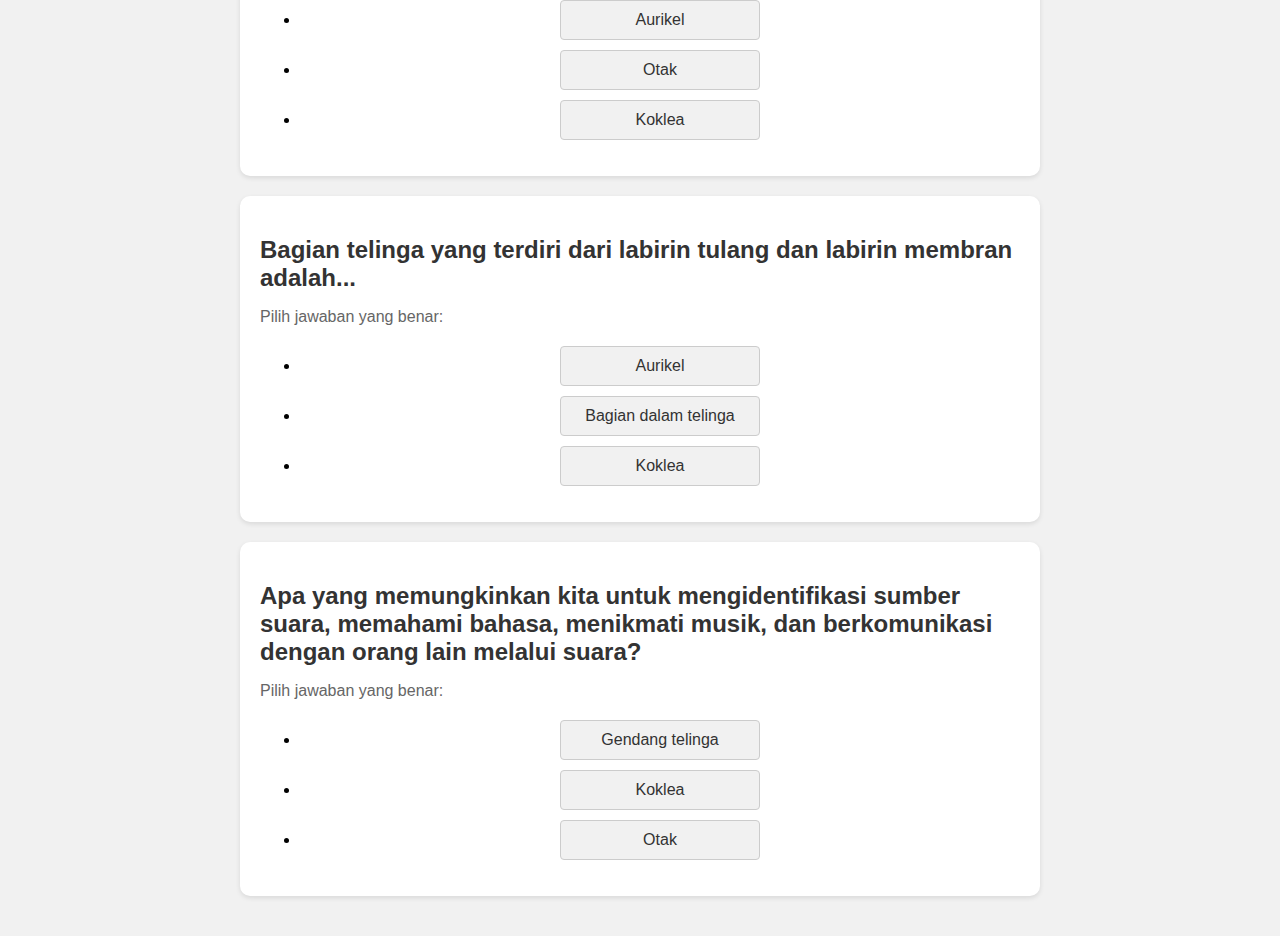
<file: kuispendengaran.html>
<!DOCTYPE html>
<html>
<head>
  <title>Halaman Kuis</title>
  <link rel="stylesheet" href="css/kuis.css">
</head>
<body>
  <div class="container">
    <h1>Halaman Kuis Indra Pendengaran</h1>
    <!-- Soal nomor 1 -->
    <div class="quiz-card" id="quiz-card-1">
      <h2>Organ yang berfungsi untuk menerima dan merespon bunyi-bunyian di sekitar kita adalah...</h2>
      <p>Pilih jawaban yang benar:</p>
      <ul>
        <li><button class="answer-button" onclick="checkAnswer(1, 'jawaban-1')">Aurikel</button></li>
        <li><button class="answer-button" onclick="checkAnswer(1, 'jawaban-2')">Liang telinga</button></li>
        <li><button class="answer-button" onclick="checkAnswer(1, 'jawaban-3')">Gendang telinga</button></li>
      </ul>
    </div>
<!-- Soal nomor 2 -->
    <div class="quiz-card" id="quiz-card-2">
      <h2>Bagian telinga yang berfungsi untuk menyampaikan getaran bunyi ke membrana timpani adalah...</h2>
      <p>Pilih jawaban yang benar:</p>
      <ul>
        <li><button class="answer-button" onclick="checkAnswer(2, 'jawaban-1')">Koklea</button></li>
        <li><button class="answer-button" onclick="checkAnswer(2, 'jawaban-2')">Liang telinga</button></li>
        <li><button class="answer-button" onclick="checkAnswer(2, 'jawaban-3')">Telinga tengah</button></li>
      </ul>
    </div>
<!-- Soal nomor 3 -->
    <div class="quiz-card" id="quiz-card-3">
        <h2>Bagian telinga yang terdiri dari tulang pendengaran (martil, landasan, dan sanggurdi) adalah...</p>
        <ul>
          <li><button class="answer-button" onclick="checkAnswer(3, 'jawaban-1')">Telinga tengah</button></li>
          <li><button class="answer-button" onclick="checkAnswer(3, 'jawaban-2')">Koklea</button></li>
          <li><button class="answer-button" onclick="checkAnswer(3, 'jawaban-3')">Aurikel</button></li>
        </ul>
      </div>
      <!-- Soal nomor 4 -->
    <div class="quiz-card" id="quiz-card-4">
        <h2>Organ yang mengubah getaran suara menjadi sinyal listrik adalah...</h2>
        <p>Pilih jawaban yang benar:</p>
        <ul>
          <li><button class="answer-button" onclick="checkAnswer(4, 'jawaban-1')">Liang telinga</button></li>
          <li><button class="answer-button" onclick="checkAnswer(4, 'jawaban-2')">Koklea</button></li>
          <li><button class="answer-button" onclick="checkAnswer(4, 'jawaban-3')">Gendang telinga</button></li>
        </ul>
      </div>
       <!-- Soal nomor 5 -->
    <div class="quiz-card" id="quiz-card-5">
        <h2>Sel rambut yang sensitif terhadap getaran suara terdapat di bagian...</h2>
        <p>Pilih jawaban yang benar:</p>
        <ul>
          <li><button class="answer-button" onclick="checkAnswer(5, 'jawaban-1')">Gendang telinga</button></li>
          <li><button class="answer-button" onclick="checkAnswer(5, 'jawaban-2')">Liang telinga</button></li>
          <li><button class="answer-button" onclick="checkAnswer(5, 'jawaban-3')">Koklea</button></li>
        </ul>
      </div>
      <!-- Soal nomor 6 -->
    <div class="quiz-card" id="quiz-card-6">
        <h2>Fungsi utama telinga adalah...</h2>
        <p>Pilih jawaban yang benar:</p>
        <ul>
          <li><button class="answer-button" onclick="checkAnswer(6, 'jawaban-1')">Mengenali bau</button></li>
          <li><button class="answer-button" onclick="checkAnswer(6, 'jawaban-2')">Menerima dan memproses suara</button></li>
          <li><button class="answer-button" onclick="checkAnswer(6, 'jawaban-3')">Melihat warna</button></li>
        </ul>
      </div>
      <!-- Soal nomor 7 -->
    <div class="quiz-card" id="quiz-card-7">
        <h2>Rentang frekuensi bunyi yang dapat didengar oleh manusia adalah...</h2>
        <p>Pilih jawaban yang benar:</p>
        <ul>
          <li><button class="answer-button" onclick="checkAnswer(7, 'jawaban-1')">1000 Hz - 10,000 Hz</button></li>
          <li><button class="answer-button" onclick="checkAnswer(7, 'jawaban-2')">20 Hz - 20,000 Hz</button></li>
          <li><button class="answer-button" onclick="checkAnswer(7, 'jawaban-3')">1 Hz - 100 Hz</button></li>
        </ul>
      </div>
       <!-- Soal nomor 8 -->
    <div class="quiz-card" id="quiz-card-8">
        <h2>Jika manusia mendengarkan bunyi dengan frekuensi lebih dari 20,000 Hz, apa yang dapat terjadi?</h2>
        <p>Pilih jawaban yang benar:</p>
        <ul>
          <li><button class="answer-button" onclick="checkAnswer(8, 'jawaban-1')">Gendang telinga pecah</button></li>
          <li><button class="answer-button" onclick="checkAnswer(8, 'jawaban-2')">Telinga menjadi tuli</button></li>
          <li><button class="answer-button" onclick="checkAnswer(8, 'jawaban-3')">Terjadi gangguan keseimbangan</button></li>
        </ul>
      </div>
        <!-- Soal nomor 9 -->
    <div class="quiz-card" id="quiz-card-9">
        <h2>Bagian telinga yang berfungsi untuk menjaga keseimbangan adalah...</h2>
        <p>Pilih jawaban yang benar:</p>
        <ul>
          <li><button class="answer-button" onclick="checkAnswer(9, 'jawaban-1')">Koklea</button></li>
          <li><button class="answer-button" onclick="checkAnswer(9, 'jawaban-2')"> Bagian dalam telinga</button></li>
          <li><button class="answer-button" onclick="checkAnswer(9, 'jawaban-3')">Aurikel</button></li>
        </ul>
      </div>
       <!-- Soal nomor 10 -->
    <div class="quiz-card" id="quiz-card-10">
        <h2> Bagian utama dalam labirin membran yang terkait dengan fungsi keseimbangan adalah...</h2>
        <p>Pilih jawaban yang benar:</p>
        <ul>
          <li><button class="answer-button" onclick="checkAnswer(10, 'jawaban-1')"> Saluran setengah lingkaran</button></li>
          <li><button class="answer-button" onclick="checkAnswer(10, 'jawaban-2')">Utrikulus</button></li>
          <li><button class="answer-button" onclick="checkAnswer(10, 'jawaban-3')"> Sakulus</button></li>
        </ul>
      </div>
         <!-- Soal nomor 11 -->
    <div class="quiz-card" id="quiz-card-11">
        <h2> Fungsi dari saluran setengah lingkaran adalah...</h2>
        <p>Pilih jawaban yang benar:</p>
        <ul>
          <li><button class="answer-button" onclick="checkAnswer(11, 'jawaban-1')"> Mendengarkan bunyi</button></li>
          <li><button class="answer-button" onclick="checkAnswer(11, 'jawaban-2')">Menjaga keseimbangan</button></li>
          <li><button class="answer-button" onclick="checkAnswer(11, 'jawaban-3')">Mengubah getaran suara menjadi sinyal listrik</button></li>
        </ul>
      </div>
       <!-- Soal nomor 12 -->
    <div class="quiz-card" id="quiz-card-12">
        <h2>Tiga tulang pendengaran dalam telinga tengah adalah...</h2>
        <p>Pilih jawaban yang benar:</p>
        <ul>
          <li><button class="answer-button" onclick="checkAnswer(12, 'jawaban-1')">Aurikel, liang telinga, koklea</button></li>
          <li><button class="answer-button" onclick="checkAnswer(12, 'jawaban-2')">Martil, landasan, sanggurdi</button></li>
          <li><button class="answer-button" onclick="checkAnswer(12, 'jawaban-3')">Martil, aurikel, sakulus</button></li>
        </ul>
      </div>
       <!-- Soal nomor 13 -->
    <div class="quiz-card" id="quiz-card-13">
        <h2>Bagian telinga yang berfungsi untuk menerima dan merespon bunyi-bunyian di lingkungan adalah...</h2>
        <p>Pilih jawaban yang benar:</p>
        <ul>
          <li><button class="answer-button" onclick="checkAnswer(13, 'jawaban-1')">Aurikel</button></li>
          <li><button class="answer-button" onclick="checkAnswer(13, 'jawaban-2')">Liang telinga</button></li>
          <li><button class="answer-button" onclick="checkAnswer(13, 'jawaban-3')">Telinga tengah</button></li>
        </ul>
      </div>
       <!-- Soal nomor 14 -->
    <div class="quiz-card" id="quiz-card-14">
        <h2>Apa yang terjadi ketika gelombang suara mencapai koklea?</h2>
        <p>Pilih jawaban yang benar:</p>
        <ul>
          <li><button class="answer-button" onclick="checkAnswer(14, 'jawaban-1')">Gelombang suara disaring</button></li>
          <li><button class="answer-button" onclick="checkAnswer(14, 'jawaban-2')">Gelombang suara dikirim ke otak</button></li>
          <li><button class="answer-button" onclick="checkAnswer(14, 'jawaban-3')">Gelombang suara mengubah getaran menjadi sinyal listrik</button></li>
        </ul>
      </div>
       <!-- Soal nomor 15 -->
    <div class="quiz-card" id="quiz-card-15">
        <h2>Fungsi dari gendang telinga adalah...</h2>
        <p>Pilih jawaban yang benar:</p>
        <ul>
          <li><button class="answer-button" onclick="checkAnswer(15, 'jawaban-1')">Menjaga keseimbangan</button></li>
          <li><button class="answer-button" onclick="checkAnswer(15, 'jawaban-2')">Mentransmisikan getaran suara ke telinga tengah</button></li>
          <li><button class="answer-button" onclick="checkAnswer(15, 'jawaban-3')">Melindungi telinga dari benda asing</button></li>
        </ul>
      </div>
      <!-- Soal nomor 16 -->
    <div class="quiz-card" id="quiz-card-16">
        <h2>Bagian telinga yang berfungsi untuk mengarahkan gelombang suara ke saluran telinga adalah...</h2>
        <p>Pilih jawaban yang benar:</p>
        <ul>
          <li><button class="answer-button" onclick="checkAnswer(16, 'jawaban-1')">Aurikel</button></li>
          <li><button class="answer-button" onclick="checkAnswer(16, 'jawaban-2')">Gendang telinga</button></li>
          <li><button class="answer-button" onclick="checkAnswer(16, 'jawaban-3')">Liang telinga</button></li>
        </ul>
      </div>
      <!-- Soal nomor 17 -->
    <div class="quiz-card" id="quiz-card-17">
        <h2>Apa yang terjadi saat gelombang suara mencapai gendang telinga?</h2>
        <p>Pilih jawaban yang benar:</p>
        <ul>
          <li><button class="answer-button" onclick="checkAnswer(17, 'jawaban-1')">Gendang telinga bergetar</button></li>
          <li><button class="answer-button" onclick="checkAnswer(17, 'jawaban-2')">Gendang telinga mengubah getaran menjadi sinyal listrik</button></li>
          <li><button class="answer-button" onclick="checkAnswer(17, 'jawaban-3')">Gendang telinga mengarahkan gelombang suara ke saluran telinga</button></li>
        </ul>
      </div>
      <!-- Soal nomor 18 -->
    <div class="quiz-card" id="quiz-card-18">
        <h2>Bagian telinga yang berfungsi untuk mengenali berbagai aspek suara seperti volume, nada, ritme, dan kualitas suara adalah...</h2>
        <p>Pilih jawaban yang benar:</p>
        <ul>
          <li><button class="answer-button" onclick="checkAnswer(18, 'jawaban-1')">Aurikel</button></li>
          <li><button class="answer-button" onclick="checkAnswer(18, 'jawaban-2')">Otak</button></li>
          <li><button class="answer-button" onclick="checkAnswer(18, 'jawaban-3')">Koklea</button></li>
        </ul>
      </div>
       <!-- Soal nomor 19 -->
    <div class="quiz-card" id="quiz-card-19">
        <h2>Bagian telinga yang terdiri dari labirin tulang dan labirin membran adalah...</h2>
        <p>Pilih jawaban yang benar:</p>
        <ul>
          <li><button class="answer-button" onclick="checkAnswer(19, 'jawaban-1')">Aurikel</button></li>
          <li><button class="answer-button" onclick="checkAnswer(19, 'jawaban-2')">Bagian dalam telinga</button></li>
          <li><button class="answer-button" onclick="checkAnswer(19, 'jawaban-3')">Koklea</button></li>
        </ul>
      </div>
       <!-- Soal nomor 20 -->
    <div class="quiz-card" id="quiz-card-20">
        <h2> Apa yang memungkinkan kita untuk mengidentifikasi sumber suara, memahami bahasa, menikmati musik, dan berkomunikasi dengan orang lain melalui suara?</h2>
        <p>Pilih jawaban yang benar:</p>
        <ul>
          <li><button class="answer-button" onclick="checkAnswer(20, 'jawaban-1')">Gendang telinga</button></li>
          <li><button class="answer-button" onclick="checkAnswer(20, 'jawaban-2')">Koklea</button></li>
          <li><button class="answer-button" onclick="checkAnswer(20, 'jawaban-3')">Otak</button></li>
        </ul>
      </div>
    <!-- Tambahkan card-card lainnya sesuai dengan jumlah pertanyaan -->

    <div class="result-container" id="result-container" style="display: none;">
      <p class="result-text" id="result-text"></p>
      <button class="restart-button" onclick="restartQuiz()">Ulangi Kuis</button>
      <a href="kuis.html"><button class="kembali">Kembali</button></a>
    </div>
  </div>

  <script>
    var totalQuestions = 20; // Jumlah total pertanyaan
    var correctAnswers = 0; // Jumlah jawaban yang benar
    var currentQuestion = 1; // Pertanyaan saat ini

    function checkAnswer(questionNumber, selectedAnswer) {
      // Periksa jawaban yang benar sesuai dengan pertanyaan dan jawaban yang dipilih
      if (questionNumber === 1 && selectedAnswer === 'jawaban-1') {
        correctAnswers++;
      } else if (questionNumber === 2 && selectedAnswer === 'jawaban-2') {
        correctAnswers++;
      }
      else if (questionNumber === 3 && selectedAnswer === 'jawaban-1') {
        correctAnswers++;
      }
      else if (questionNumber === 4 && selectedAnswer === 'jawaban-3') {
        correctAnswers++;
      }
      else if (questionNumber === 5 && selectedAnswer === 'jawaban-3') {
        correctAnswers++;
      }
      else if (questionNumber === 6 && selectedAnswer === 'jawaban-2') {
        correctAnswers++;
      }
    
      else if (questionNumber === 7 && selectedAnswer === 'jawaban-2') {
        correctAnswers++;
      }
      else if (questionNumber === 8 && selectedAnswer === 'jawaban-1') {
        correctAnswers++;
      }
      else if (questionNumber === 9 && selectedAnswer === 'jawaban-2') {
        correctAnswers++;
      }
      else if (questionNumber === 10 && selectedAnswer === 'jawaban-1') {
        correctAnswers++;
      }
    
      else if (questionNumber === 11 && selectedAnswer === 'jawaban-2') {
        correctAnswers++;
      }
      else if (questionNumber === 12 && selectedAnswer === 'jawaban-2') {
        correctAnswers++;
      }
      else if (questionNumber === 13 && selectedAnswer === 'jawaban-1') {
        correctAnswers++;
      }
      else if (questionNumber === 14 && selectedAnswer === 'jawaban-3') {
        correctAnswers++;
      }
      else if (questionNumber === 15 && selectedAnswer === 'jawaban-2') {
        correctAnswers++;
      }
    
      else if (questionNumber === 16 && selectedAnswer === 'jawaban-1') {
        correctAnswers++;
      }
      else if (questionNumber === 17 && selectedAnswer === 'jawaban-1') {
        correctAnswers++;
      }
      else if (questionNumber === 18 && selectedAnswer === 'jawaban-2') {
        correctAnswers++;
      }
      else if (questionNumber === 19 && selectedAnswer === 'jawaban-2') {
        correctAnswers++;
      }
      else if (questionNumber === 20 && selectedAnswer === 'jawaban-3') {
        correctAnswers++;
      }
      // Sembunyikan pertanyaan saat ini dan tampilkan pertanyaan berikutnya (jika ada)
      document.getElementById("quiz-card-" + questionNumber).style.display = "none";
      questionNumber++;
      if (questionNumber <= totalQuestions) {
        document.getElementById("quiz-card-" + questionNumber).style.display = "block";
      } else {
        showResult();
      }
    }

    function showResult() {
      // Hitung dan tampilkan hasil kuis
      var score = Math.round((correctAnswers / totalQuestions) * 100);
      var resultText = "Skor Anda: " + score + "%";
      document.getElementById("result-text").innerHTML = resultText;
      document.getElementById("result-container").style.display = "block";
    }

    function restartQuiz() {
      // Atur ulang semua variabel dan tampilkan pertanyaan pertama
      correctAnswers = 0;
      currentQuestion = 1;
      document.getElementById("quiz-card-1").style.display = "block";
      document.getElementById("result-container").style.display = "none";
    }
  </script>
</body>
</html>
</file>
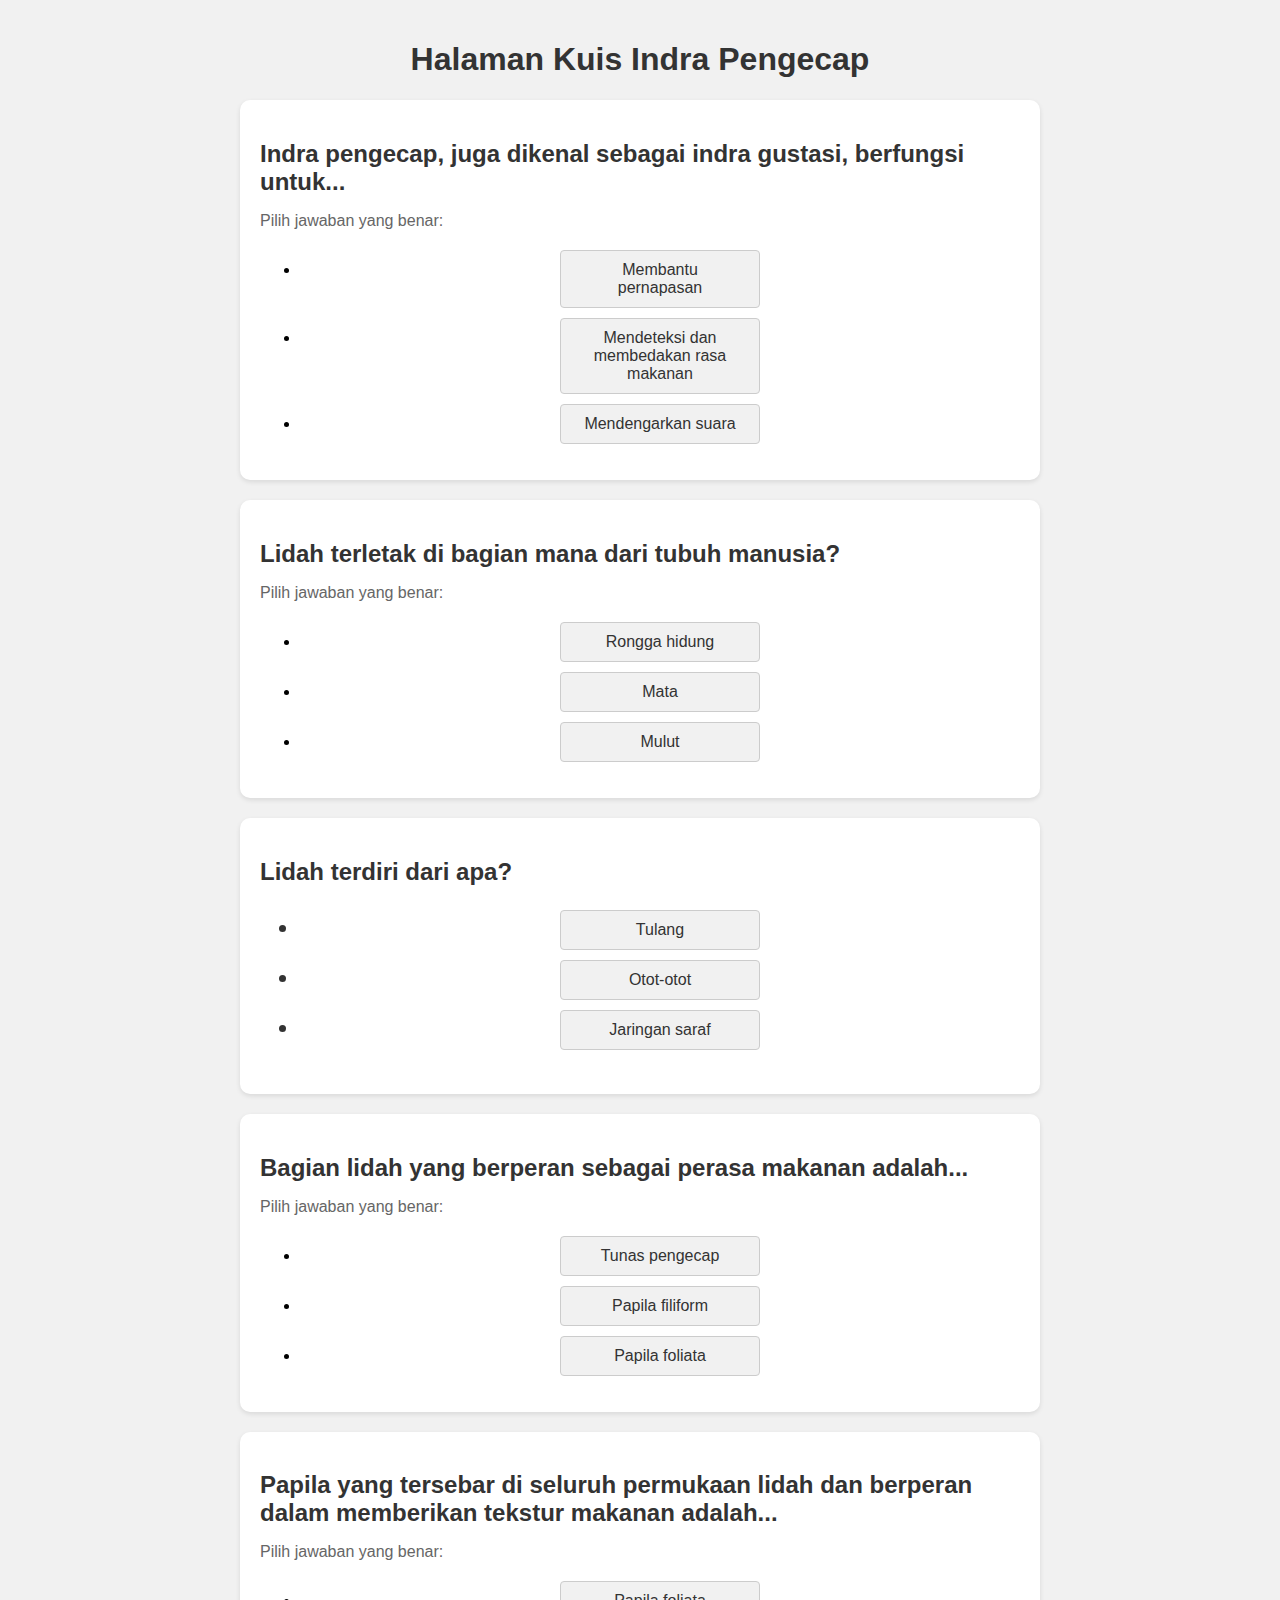
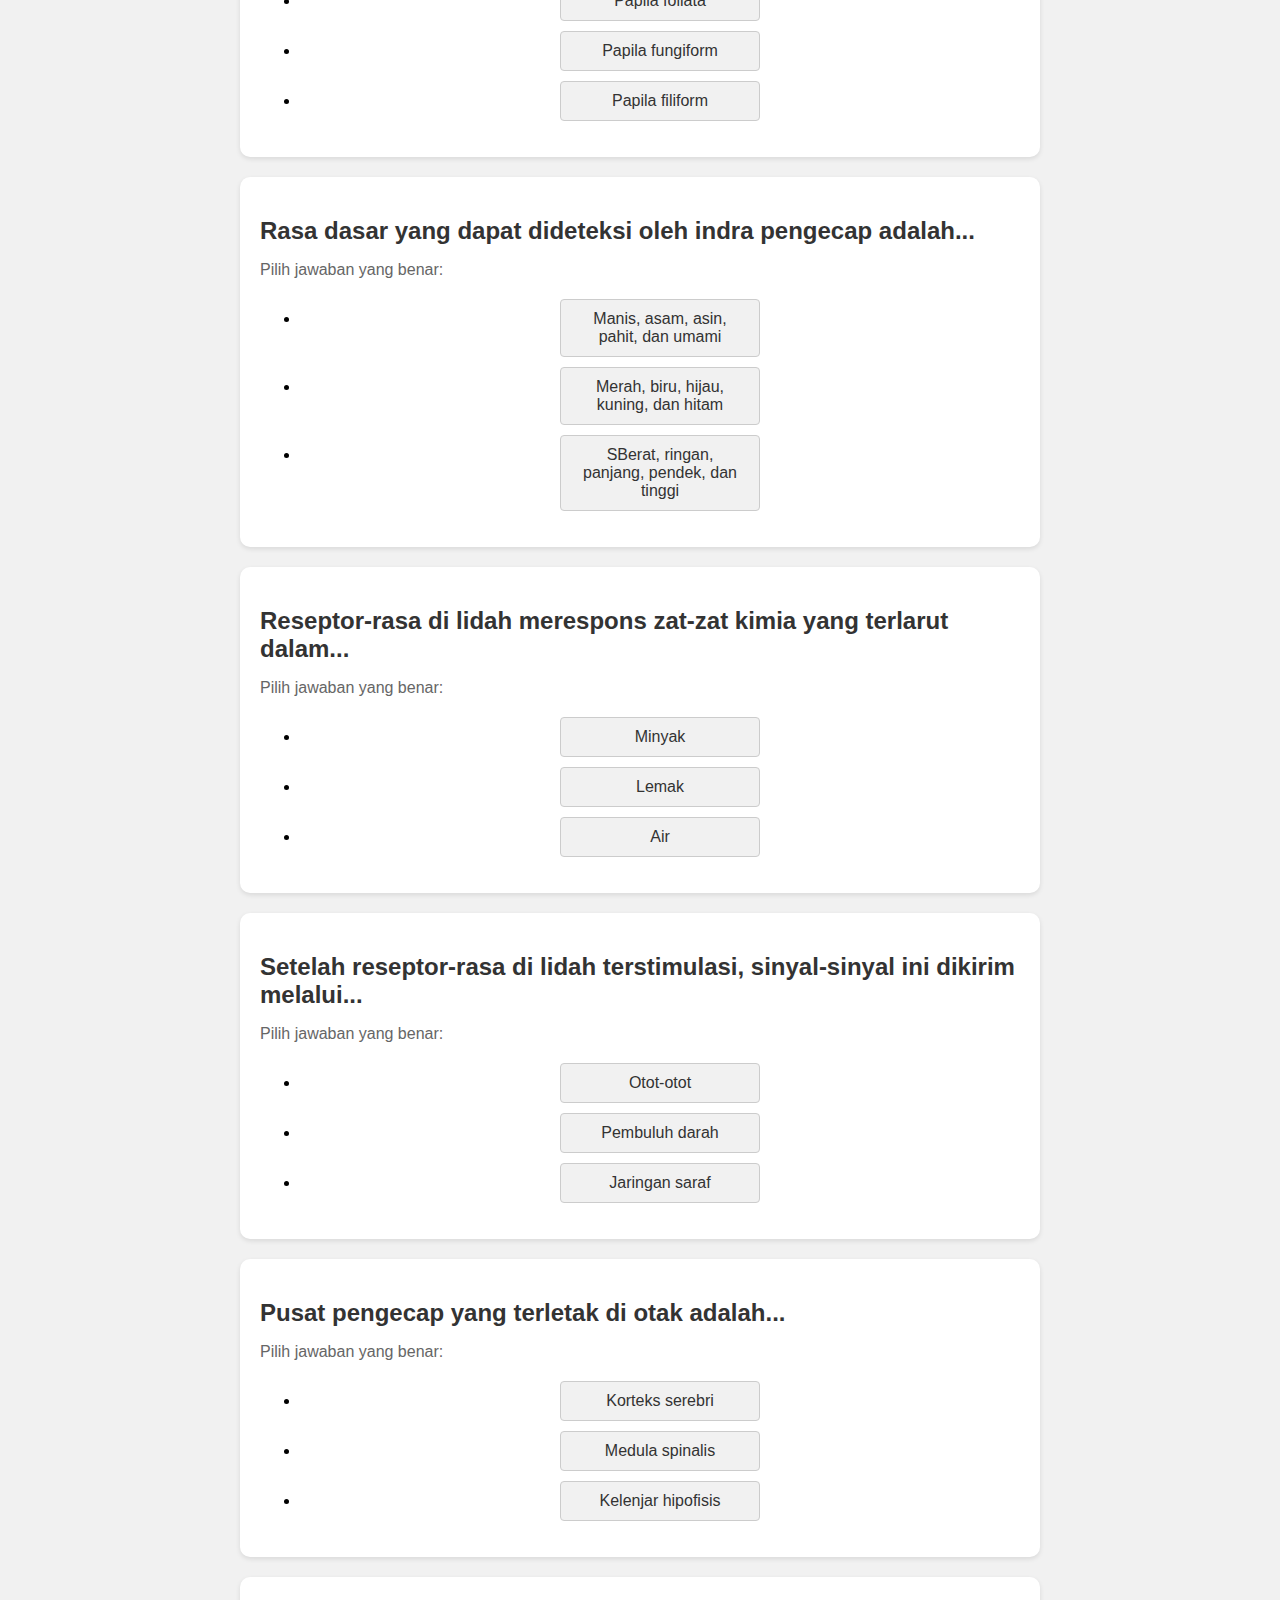
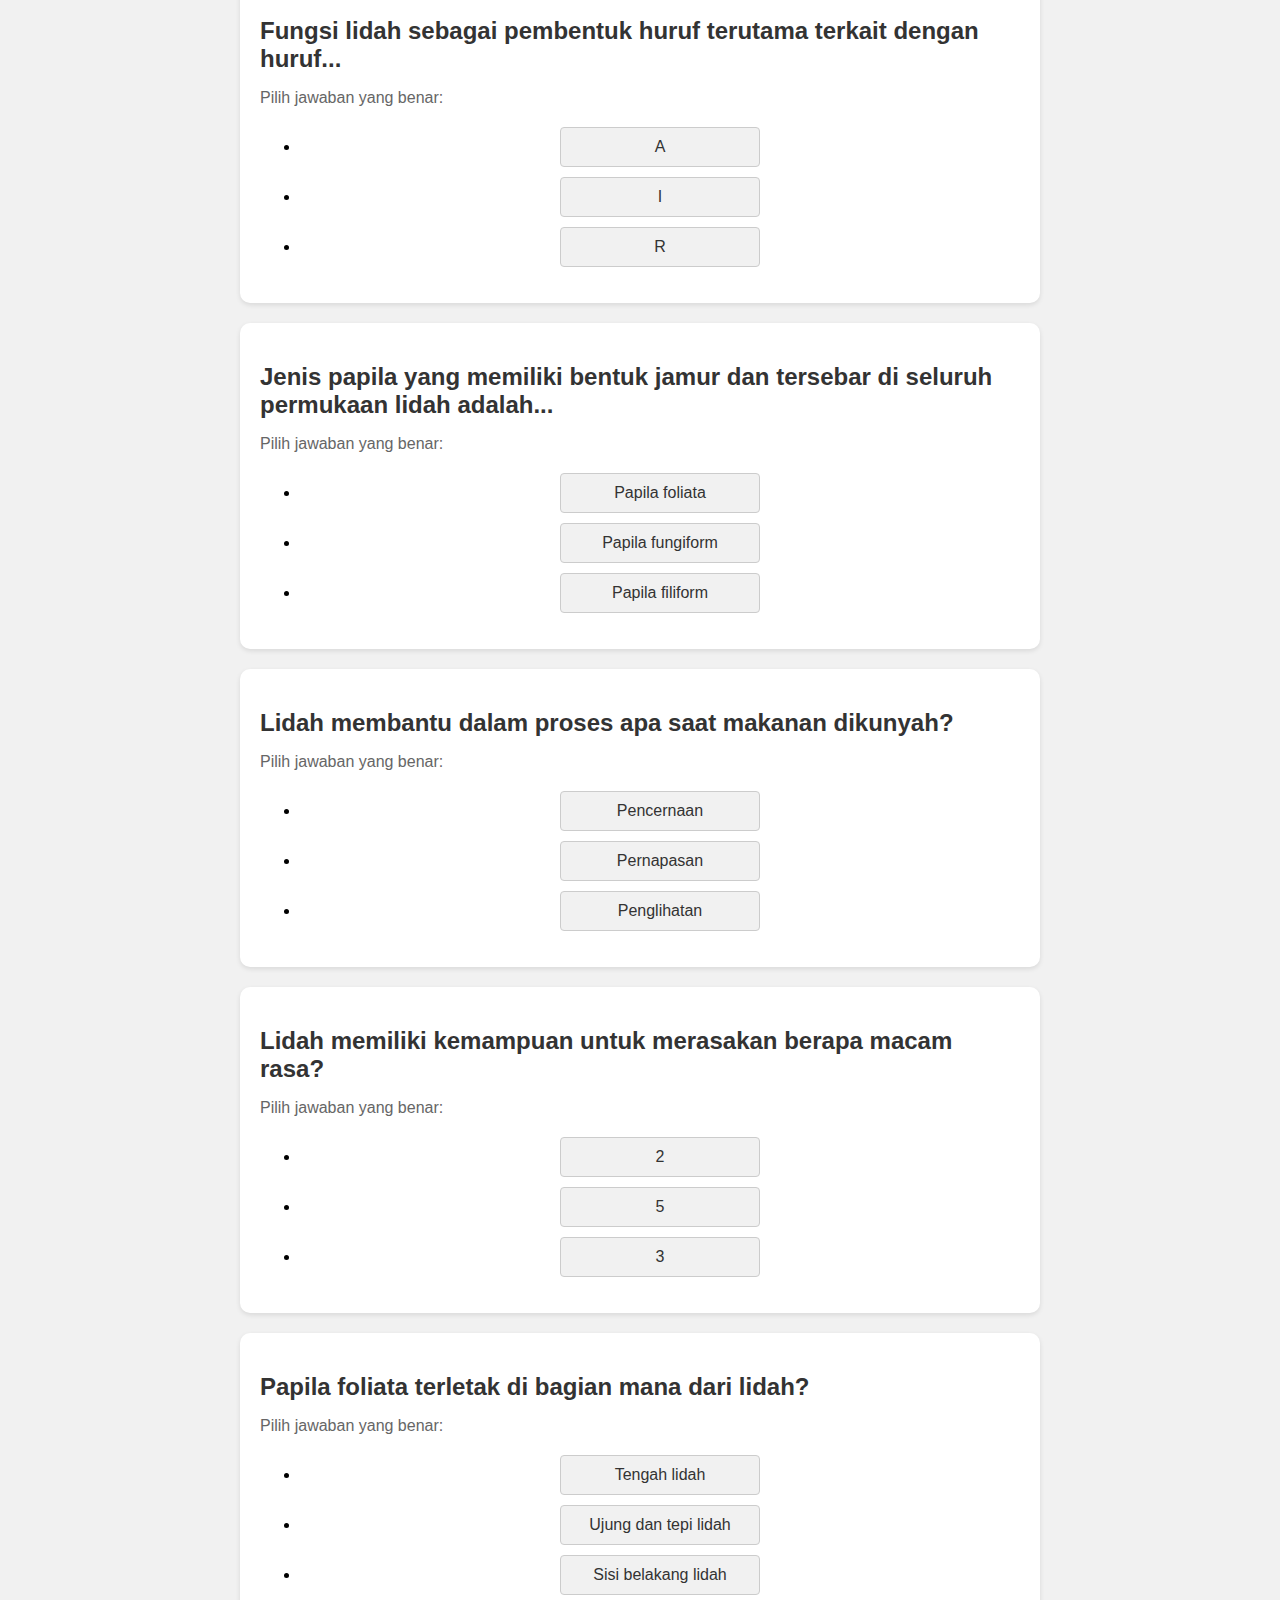
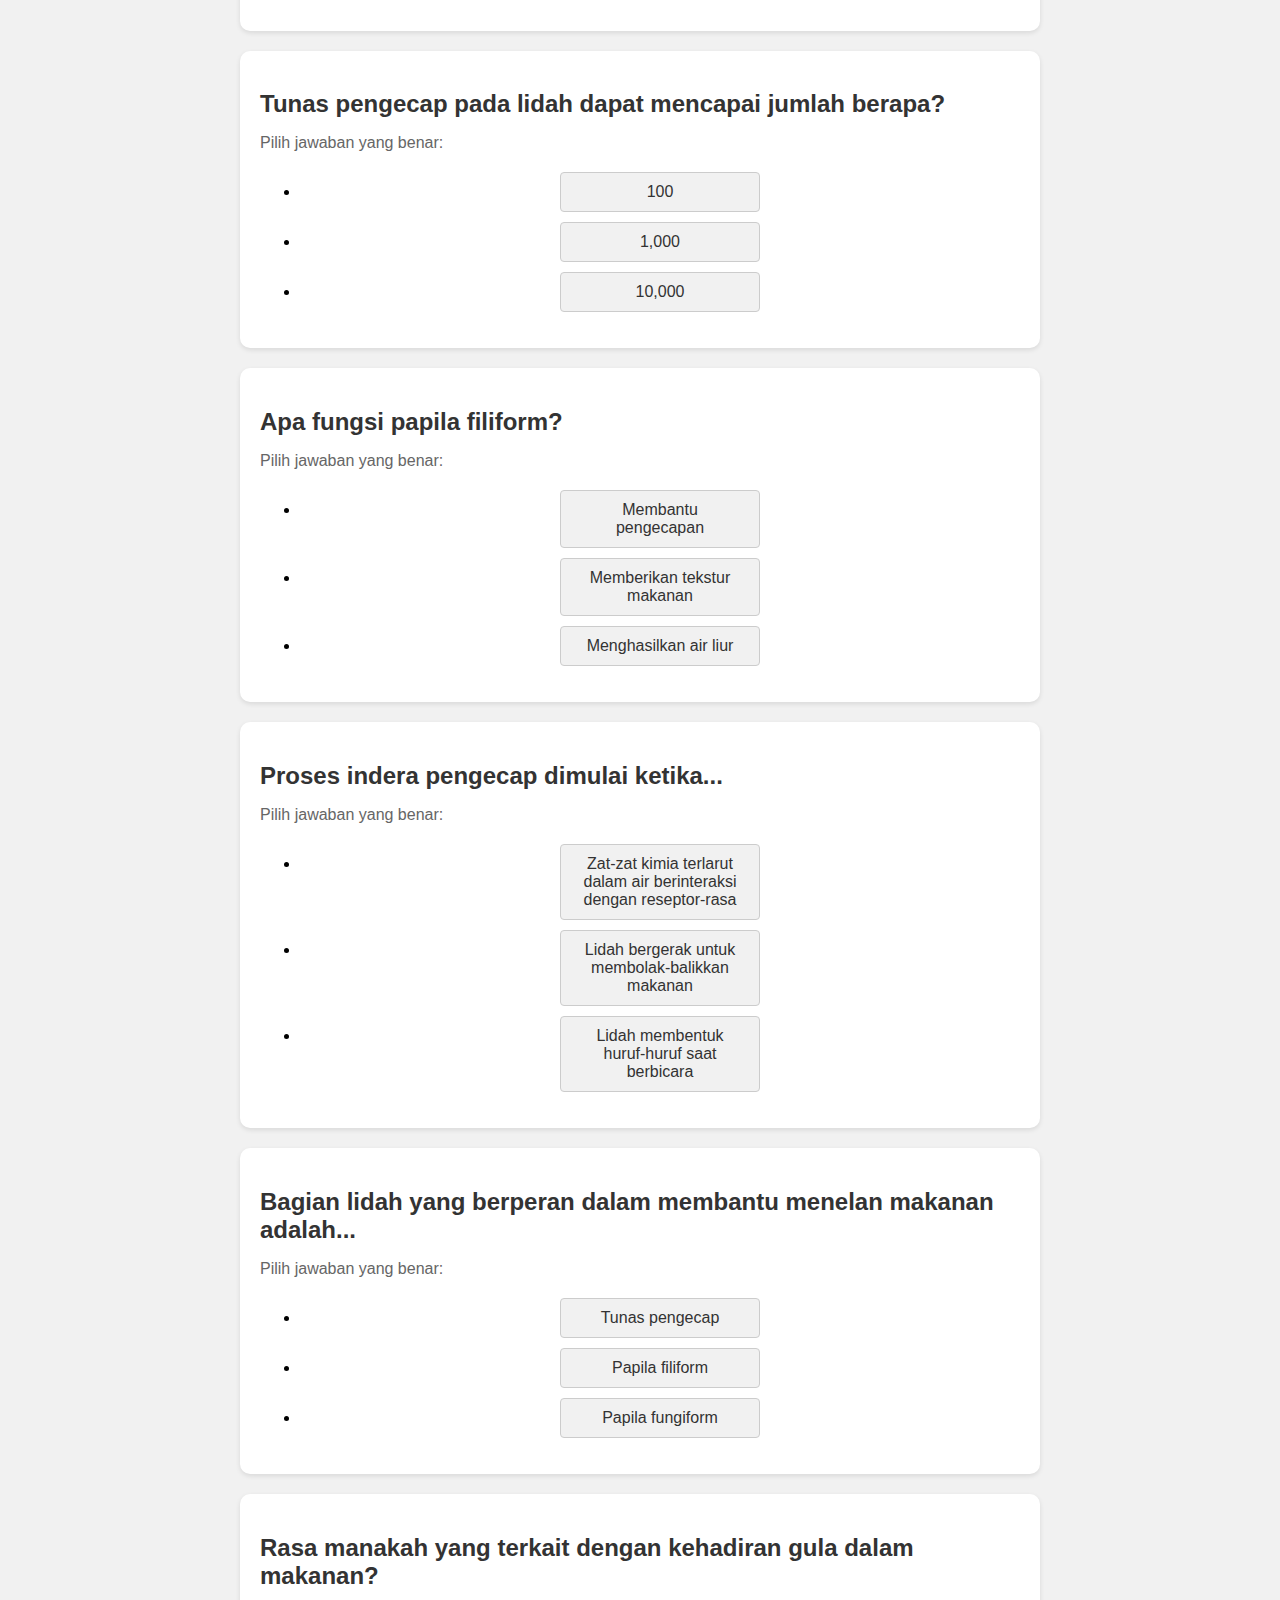
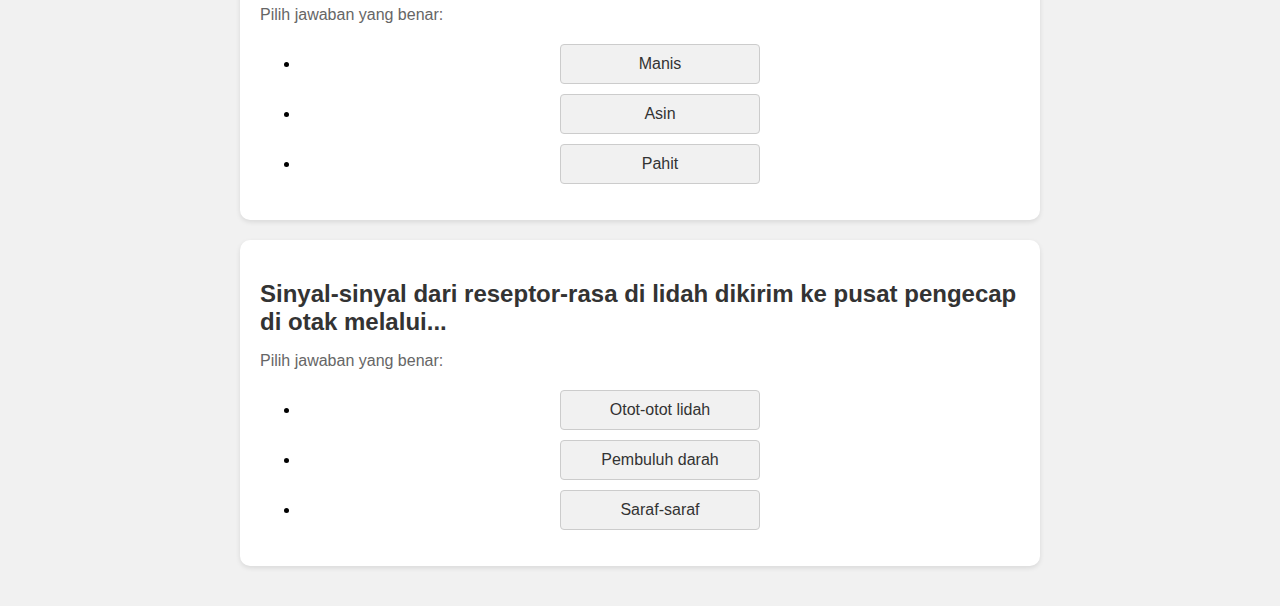
<file: kuispengecap.html>
<!DOCTYPE html>
<html>
<head>
  <title>Halaman Kuis</title>
  <link rel="stylesheet" href="css/kuis.css">
</head>
<body>
  <div class="container">
    <h1>Halaman Kuis Indra Pengecap</h1>
    <!-- Soal nomor 1 -->
    <div class="quiz-card" id="quiz-card-1">
      <h2>Indra pengecap, juga dikenal sebagai indra gustasi, berfungsi untuk...</h2>
      <p>Pilih jawaban yang benar:</p>
      <ul>
        <li><button class="answer-button" onclick="checkAnswer(1, 'jawaban-1')">Membantu pernapasan</button></li>
        <li><button class="answer-button" onclick="checkAnswer(1, 'jawaban-2')">Mendeteksi dan membedakan rasa makanan</button></li>
        <li><button class="answer-button" onclick="checkAnswer(1, 'jawaban-3')">Mendengarkan suara</button></li>
      </ul>
    </div>
<!-- Soal nomor 2 -->
    <div class="quiz-card" id="quiz-card-2">
      <h2>Lidah terletak di bagian mana dari tubuh manusia?</h2>
      <p>Pilih jawaban yang benar:</p>
      <ul>
        <li><button class="answer-button" onclick="checkAnswer(2, 'jawaban-1')">Rongga hidung</button></li>
        <li><button class="answer-button" onclick="checkAnswer(2, 'jawaban-2')">Mata</button></li>
        <li><button class="answer-button" onclick="checkAnswer(2, 'jawaban-3')">Mulut</button></li>
      </ul>
    </div>
<!-- Soal nomor 3 -->
    <div class="quiz-card" id="quiz-card-3">
        <h2>Lidah terdiri dari apa?</p>
        <ul>
          <li><button class="answer-button" onclick="checkAnswer(3, 'jawaban-1')">Tulang</button></li>
          <li><button class="answer-button" onclick="checkAnswer(3, 'jawaban-2')">Otot-otot</button></li>
          <li><button class="answer-button" onclick="checkAnswer(3, 'jawaban-3')">Jaringan saraf</button></li>
        </ul>
      </div>
      <!-- Soal nomor 4 -->
    <div class="quiz-card" id="quiz-card-4">
        <h2>Bagian lidah yang berperan sebagai perasa makanan adalah...</h2>
        <p>Pilih jawaban yang benar:</p>
        <ul>
          <li><button class="answer-button" onclick="checkAnswer(4, 'jawaban-1')">Tunas pengecap</button></li>
          <li><button class="answer-button" onclick="checkAnswer(4, 'jawaban-2')">Papila filiform</button></li>
          <li><button class="answer-button" onclick="checkAnswer(4, 'jawaban-3')">Papila foliata</button></li>
        </ul>
      </div>
       <!-- Soal nomor 5 -->
    <div class="quiz-card" id="quiz-card-5">
        <h2>Papila yang tersebar di seluruh permukaan lidah dan berperan dalam memberikan tekstur makanan adalah...</h2>
        <p>Pilih jawaban yang benar:</p>
        <ul>
          <li><button class="answer-button" onclick="checkAnswer(5, 'jawaban-1')">Papila foliata</button></li>
          <li><button class="answer-button" onclick="checkAnswer(5, 'jawaban-2')">Papila fungiform</button></li>
          <li><button class="answer-button" onclick="checkAnswer(5, 'jawaban-3')">Papila filiform</button></li>
        </ul>
      </div>
      <!-- Soal nomor 6 -->
    <div class="quiz-card" id="quiz-card-6">
        <h2>Rasa dasar yang dapat dideteksi oleh indra pengecap adalah...</h2>
        <p>Pilih jawaban yang benar:</p>
        <ul>
          <li><button class="answer-button" onclick="checkAnswer(6, 'jawaban-1')">Manis, asam, asin, pahit, dan umami</button></li>
          <li><button class="answer-button" onclick="checkAnswer(6, 'jawaban-2')">Merah, biru, hijau, kuning, dan hitam</button></li>
          <li><button class="answer-button" onclick="checkAnswer(6, 'jawaban-3')">SBerat, ringan, panjang, pendek, dan tinggi</button></li>
        </ul>
      </div>
      <!-- Soal nomor 7 -->
    <div class="quiz-card" id="quiz-card-7">
        <h2>Reseptor-rasa di lidah merespons zat-zat kimia yang terlarut dalam...</h2>
        <p>Pilih jawaban yang benar:</p>
        <ul>
          <li><button class="answer-button" onclick="checkAnswer(7, 'jawaban-1')">Minyak</button></li>
          <li><button class="answer-button" onclick="checkAnswer(7, 'jawaban-2')">Lemak</button></li>
          <li><button class="answer-button" onclick="checkAnswer(7, 'jawaban-3')">Air</button></li>
        </ul>
      </div>
       <!-- Soal nomor 8 -->
    <div class="quiz-card" id="quiz-card-8">
        <h2>Setelah reseptor-rasa di lidah terstimulasi, sinyal-sinyal ini dikirim melalui...</h2>
        <p>Pilih jawaban yang benar:</p>
        <ul>
          <li><button class="answer-button" onclick="checkAnswer(8, 'jawaban-1')">Otot-otot</button></li>
          <li><button class="answer-button" onclick="checkAnswer(8, 'jawaban-2')">Pembuluh darah</button></li>
          <li><button class="answer-button" onclick="checkAnswer(8, 'jawaban-3')">Jaringan saraf</button></li>
        </ul>
      </div>
        <!-- Soal nomor 9 -->
    <div class="quiz-card" id="quiz-card-9">
        <h2>Pusat pengecap yang terletak di otak adalah...</h2>
        <p>Pilih jawaban yang benar:</p>
        <ul>
          <li><button class="answer-button" onclick="checkAnswer(9, 'jawaban-1')">Korteks serebri</button></li>
          <li><button class="answer-button" onclick="checkAnswer(9, 'jawaban-2')">Medula spinalis</button></li>
          <li><button class="answer-button" onclick="checkAnswer(9, 'jawaban-3')">Kelenjar hipofisis</button></li>
        </ul>
      </div>
       <!-- Soal nomor 10 -->
    <div class="quiz-card" id="quiz-card-10">
        <h2>Fungsi lidah sebagai pembentuk huruf terutama terkait dengan huruf...</h2>
        <p>Pilih jawaban yang benar:</p>
        <ul>
          <li><button class="answer-button" onclick="checkAnswer(10, 'jawaban-1')">A</button></li>
          <li><button class="answer-button" onclick="checkAnswer(10, 'jawaban-2')">I</button></li>
          <li><button class="answer-button" onclick="checkAnswer(10, 'jawaban-3')">R</button></li>
        </ul>
      </div>
         <!-- Soal nomor 11 -->
    <div class="quiz-card" id="quiz-card-11">
        <h2>Jenis papila yang memiliki bentuk jamur dan tersebar di seluruh permukaan lidah adalah...</h2>
        <p>Pilih jawaban yang benar:</p>
        <ul>
          <li><button class="answer-button" onclick="checkAnswer(11, 'jawaban-1')">Papila foliata</button></li>
          <li><button class="answer-button" onclick="checkAnswer(11, 'jawaban-2')">Papila fungiform</button></li>
          <li><button class="answer-button" onclick="checkAnswer(11, 'jawaban-3')">Papila filiform</button></li>
        </ul>
      </div>
       <!-- Soal nomor 12 -->
    <div class="quiz-card" id="quiz-card-12">
        <h2>Lidah membantu dalam proses apa saat makanan dikunyah?</h2>
        <p>Pilih jawaban yang benar:</p>
        <ul>
          <li><button class="answer-button" onclick="checkAnswer(12, 'jawaban-1')">Pencernaan</button></li>
          <li><button class="answer-button" onclick="checkAnswer(12, 'jawaban-2')">Pernapasan</button></li>
          <li><button class="answer-button" onclick="checkAnswer(12, 'jawaban-3')">Penglihatan</button></li>
        </ul>
      </div>
       <!-- Soal nomor 13 -->
    <div class="quiz-card" id="quiz-card-13">
        <h2>Lidah memiliki kemampuan untuk merasakan berapa macam rasa?</h2>
        <p>Pilih jawaban yang benar:</p>
        <ul>
          <li><button class="answer-button" onclick="checkAnswer(13, 'jawaban-1')">2</button></li>
          <li><button class="answer-button" onclick="checkAnswer(13, 'jawaban-2')">5</button></li>
          <li><button class="answer-button" onclick="checkAnswer(13, 'jawaban-3')">3</button></li>
        </ul>
      </div>
       <!-- Soal nomor 14 -->
    <div class="quiz-card" id="quiz-card-14">
        <h2>Papila foliata terletak di bagian mana dari lidah?</h2>
        <p>Pilih jawaban yang benar:</p>
        <ul>
          <li><button class="answer-button" onclick="checkAnswer(14, 'jawaban-1')">Tengah lidah</button></li>
          <li><button class="answer-button" onclick="checkAnswer(14, 'jawaban-2')">Ujung dan tepi lidah</button></li>
          <li><button class="answer-button" onclick="checkAnswer(14, 'jawaban-3')">Sisi belakang lidah</button></li>
        </ul>
      </div>
       <!-- Soal nomor 15 -->
    <div class="quiz-card" id="quiz-card-15">
        <h2>Tunas pengecap pada lidah dapat mencapai jumlah berapa?</h2>
        <p>Pilih jawaban yang benar:</p>
        <ul>
          <li><button class="answer-button" onclick="checkAnswer(15, 'jawaban-1')">100</button></li>
          <li><button class="answer-button" onclick="checkAnswer(15, 'jawaban-2')">1,000</button></li>
          <li><button class="answer-button" onclick="checkAnswer(15, 'jawaban-3')">10,000</button></li>
        </ul>
      </div>
      <!-- Soal nomor 16 -->
    <div class="quiz-card" id="quiz-card-16">
        <h2>Apa fungsi papila filiform?</h2>
        <p>Pilih jawaban yang benar:</p>
        <ul>
          <li><button class="answer-button" onclick="checkAnswer(16, 'jawaban-1')">Membantu pengecapan</button></li>
          <li><button class="answer-button" onclick="checkAnswer(16, 'jawaban-2')">Memberikan tekstur makanan</button></li>
          <li><button class="answer-button" onclick="checkAnswer(16, 'jawaban-3')">Menghasilkan air liur</button></li>
        </ul>
      </div>
      <!-- Soal nomor 17 -->
    <div class="quiz-card" id="quiz-card-17">
        <h2>Proses indera pengecap dimulai ketika...</h2>
        <p>Pilih jawaban yang benar:</p>
        <ul>
          <li><button class="answer-button" onclick="checkAnswer(17, 'jawaban-1')">Zat-zat kimia terlarut dalam air berinteraksi dengan reseptor-rasa</button></li>
          <li><button class="answer-button" onclick="checkAnswer(17, 'jawaban-2')">Lidah bergerak untuk membolak-balikkan makanan</button></li>
          <li><button class="answer-button" onclick="checkAnswer(17, 'jawaban-3')">Lidah membentuk huruf-huruf saat berbicara</button></li>
        </ul>
      </div>
      <!-- Soal nomor 18 -->
    <div class="quiz-card" id="quiz-card-18">
        <h2>Bagian lidah yang berperan dalam membantu menelan makanan adalah...</h2>
        <p>Pilih jawaban yang benar:</p>
        <ul>
          <li><button class="answer-button" onclick="checkAnswer(18, 'jawaban-1')">Tunas pengecap</button></li>
          <li><button class="answer-button" onclick="checkAnswer(18, 'jawaban-2')">Papila filiform</button></li>
          <li><button class="answer-button" onclick="checkAnswer(18, 'jawaban-3')">Papila fungiform</button></li>
        </ul>
      </div>
       <!-- Soal nomor 19 -->
    <div class="quiz-card" id="quiz-card-19">
        <h2>Rasa manakah yang terkait dengan kehadiran gula dalam makanan?</h2>
        <p>Pilih jawaban yang benar:</p>
        <ul>
          <li><button class="answer-button" onclick="checkAnswer(19, 'jawaban-1')">Manis</button></li>
          <li><button class="answer-button" onclick="checkAnswer(19, 'jawaban-2')">Asin</button></li>
          <li><button class="answer-button" onclick="checkAnswer(19, 'jawaban-3')">Pahit</button></li>
        </ul>
      </div>
       <!-- Soal nomor 20 -->
    <div class="quiz-card" id="quiz-card-20">
        <h2>Sinyal-sinyal dari reseptor-rasa di lidah dikirim ke pusat pengecap di otak melalui...</h2>
        <p>Pilih jawaban yang benar:</p>
        <ul>
          <li><button class="answer-button" onclick="checkAnswer(20, 'jawaban-1')">Otot-otot lidah</button></li>
          <li><button class="answer-button" onclick="checkAnswer(20, 'jawaban-2')">Pembuluh darah</button></li>
          <li><button class="answer-button" onclick="checkAnswer(20, 'jawaban-3')">Saraf-saraf</button></li>
        </ul>
      </div>
    <!-- Tambahkan card-card lainnya sesuai dengan jumlah pertanyaan -->

    <div class="result-container" id="result-container" style="display: none;">
      <p class="result-text" id="result-text"></p>
      <button class="restart-button" onclick="restartQuiz()">Ulangi Kuis</button>
      <a href="kuis.html"><button class="kembali">Kembali</button></a>
    </div>
  </div>

  <script>
    var totalQuestions = 20; // Jumlah total pertanyaan
    var correctAnswers = 0; // Jumlah jawaban yang benar
    var currentQuestion = 1; // Pertanyaan saat ini

    function checkAnswer(questionNumber, selectedAnswer) {
      // Periksa jawaban yang benar sesuai dengan pertanyaan dan jawaban yang dipilih
      if (questionNumber === 1 && selectedAnswer === 'jawaban-2') {
        correctAnswers++;
      } else if (questionNumber === 2 && selectedAnswer === 'jawaban-3') {
        correctAnswers++;
      }
      else if (questionNumber === 3 && selectedAnswer === 'jawaban-2') {
        correctAnswers++;
      }
      else if (questionNumber === 4 && selectedAnswer === 'jawaban-1') {
        correctAnswers++;
      }
      else if (questionNumber === 5 && selectedAnswer === 'jawaban-3') {
        correctAnswers++;
      }
      else if (questionNumber === 6 && selectedAnswer === 'jawaban-1') {
        correctAnswers++;
      }
    
      else if (questionNumber === 7 && selectedAnswer === 'jawaban-3') {
        correctAnswers++;
      }
      else if (questionNumber === 8 && selectedAnswer === 'jawaban-3') {
        correctAnswers++;
      }
      else if (questionNumber === 9 && selectedAnswer === 'jawaban-1') {
        correctAnswers++;
      }
      else if (questionNumber === 10 && selectedAnswer === 'jawaban-1') {
        correctAnswers++;
      }
    
      else if (questionNumber === 11 && selectedAnswer === 'jawaban-2') {
        correctAnswers++;
      }
      else if (questionNumber === 12 && selectedAnswer === 'jawaban-1') {
        correctAnswers++;
      }
      else if (questionNumber === 13 && selectedAnswer === 'jawaban-2') {
        correctAnswers++;
      }
      else if (questionNumber === 14 && selectedAnswer === 'jawaban-3') {
        correctAnswers++;
      }
      else if (questionNumber === 15 && selectedAnswer === 'jawaban-3') {
        correctAnswers++;
      }
    
      else if (questionNumber === 16 && selectedAnswer === 'jawaban-2') {
        correctAnswers++;
      }
      else if (questionNumber === 17 && selectedAnswer === 'jawaban-1') {
        correctAnswers++;
      }
      else if (questionNumber === 18 && selectedAnswer === 'jawaban-1') {
        correctAnswers++;
      }
      else if (questionNumber === 19 && selectedAnswer === 'jawaban-2') {
        correctAnswers++;
      }
      else if (questionNumber === 20 && selectedAnswer === 'jawaban-3') {
        correctAnswers++;
      }
      // Sembunyikan pertanyaan saat ini dan tampilkan pertanyaan berikutnya (jika ada)
      document.getElementById("quiz-card-" + questionNumber).style.display = "none";
      questionNumber++;
      if (questionNumber <= totalQuestions) {
        document.getElementById("quiz-card-" + questionNumber).style.display = "block";
      } else {
        showResult();
      }
    }

    function showResult() {
      // Hitung dan tampilkan hasil kuis
      var score = Math.round((correctAnswers / totalQuestions) * 100);
      var resultText = "Skor Anda: " + score + "%";
      document.getElementById("result-text").innerHTML = resultText;
      document.getElementById("result-container").style.display = "block";
    }

    function restartQuiz() {
      // Atur ulang semua variabel dan tampilkan pertanyaan pertama
      correctAnswers = 0;
      currentQuestion = 1;
      document.getElementById("quiz-card-1").style.display = "block";
      document.getElementById("result-container").style.display = "none";
    }
  </script>
</body>
</html>
</file>
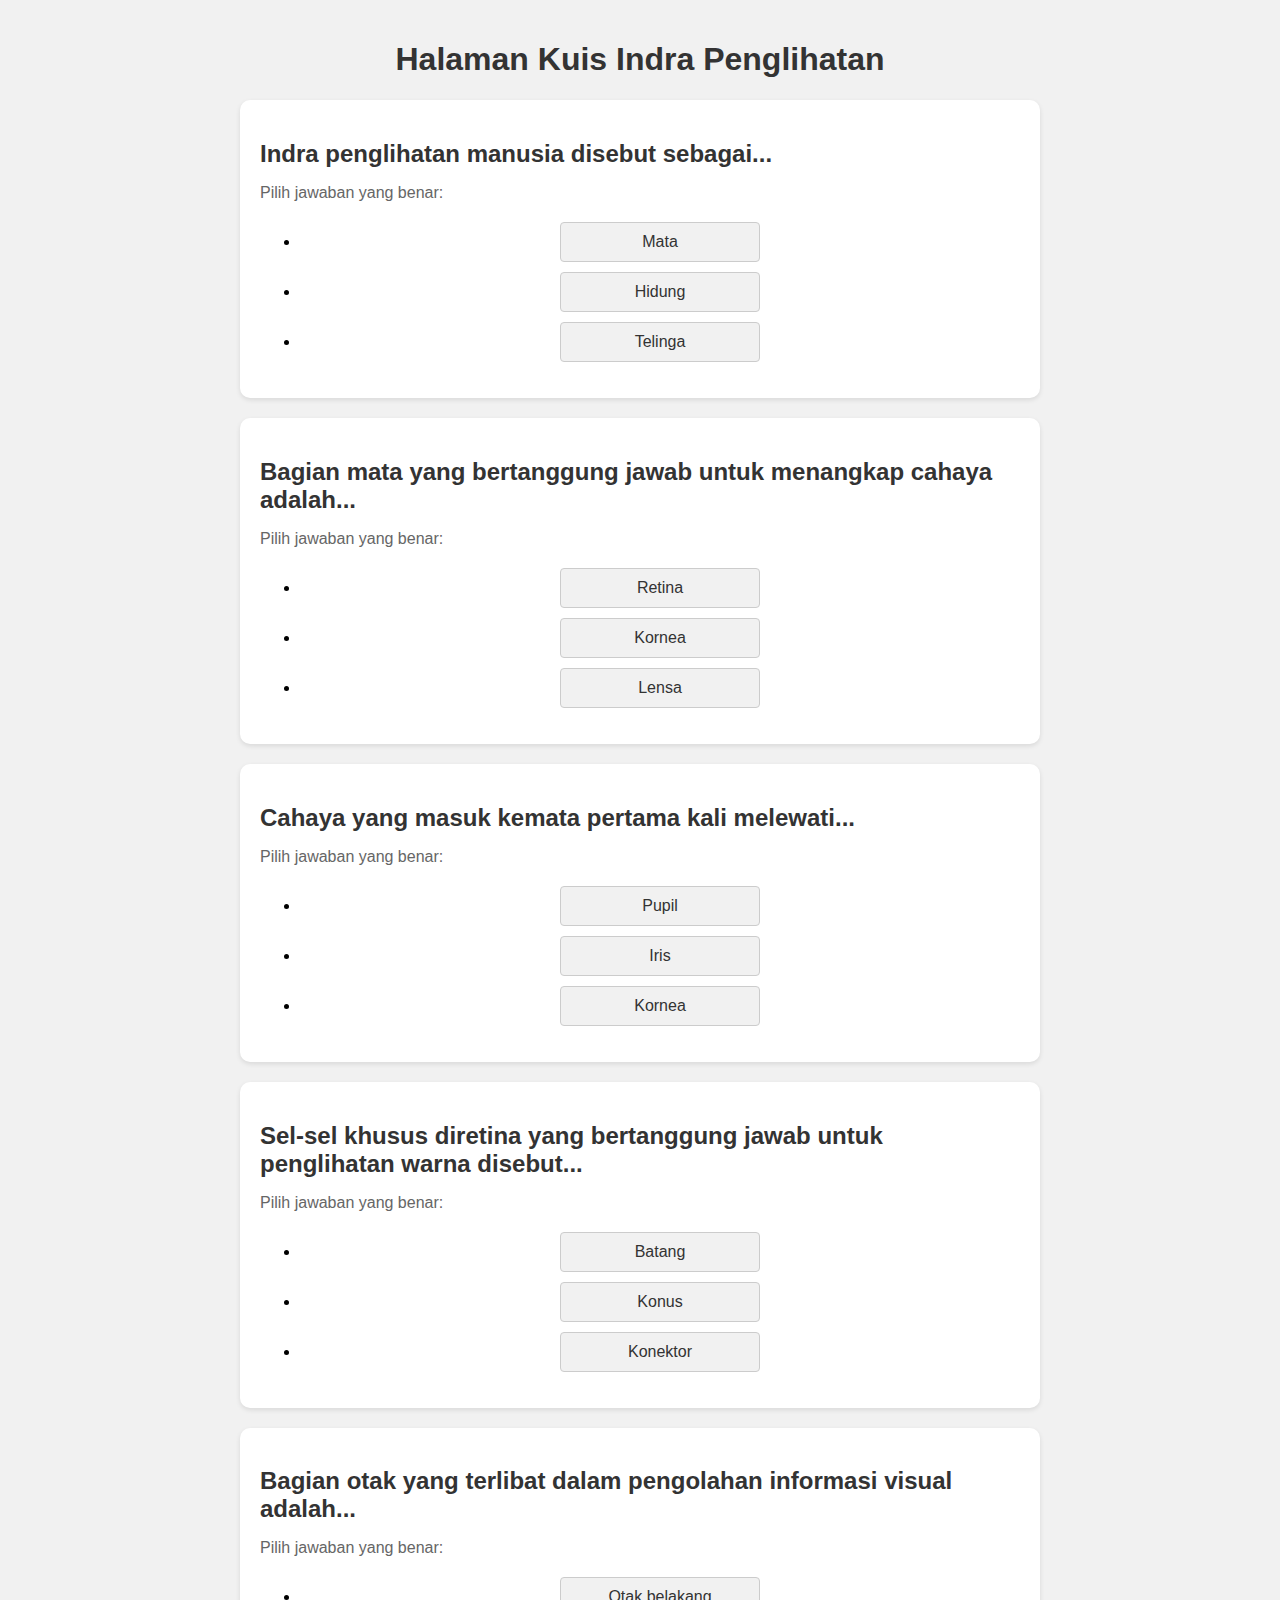
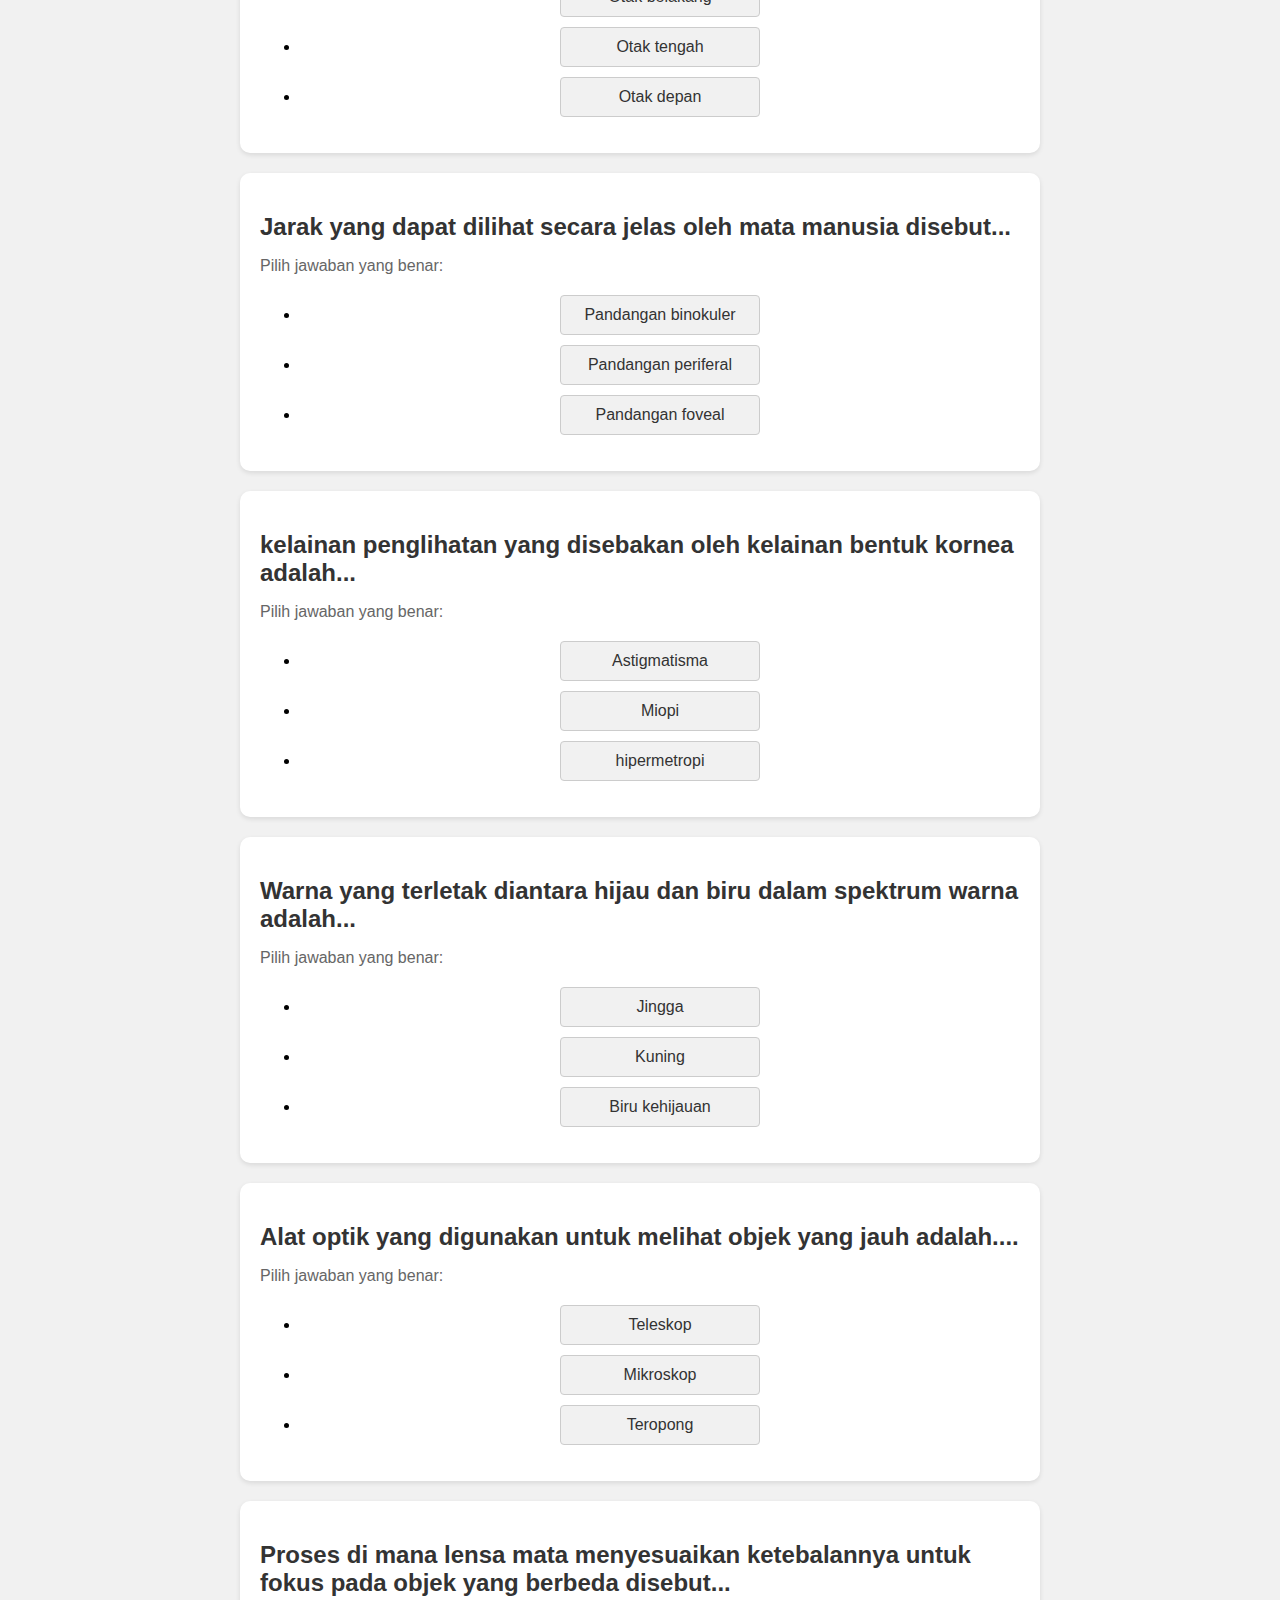
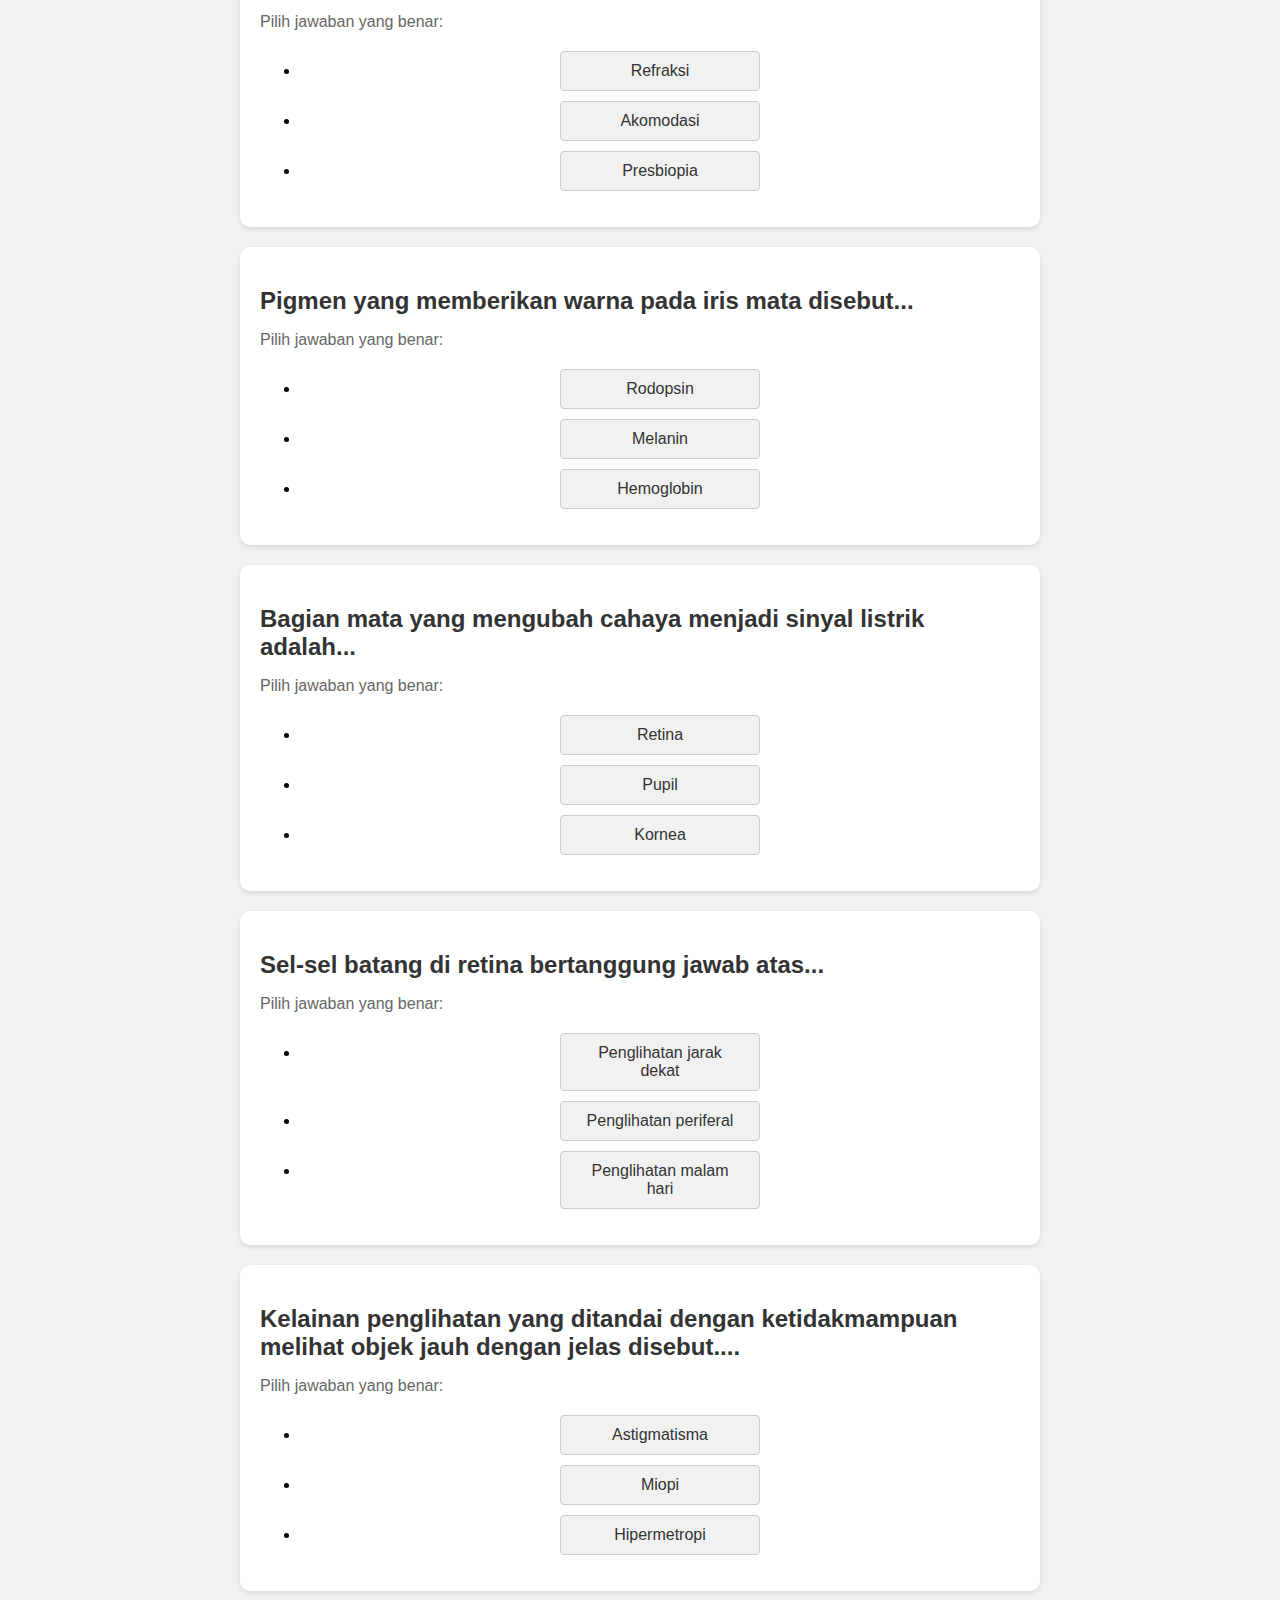
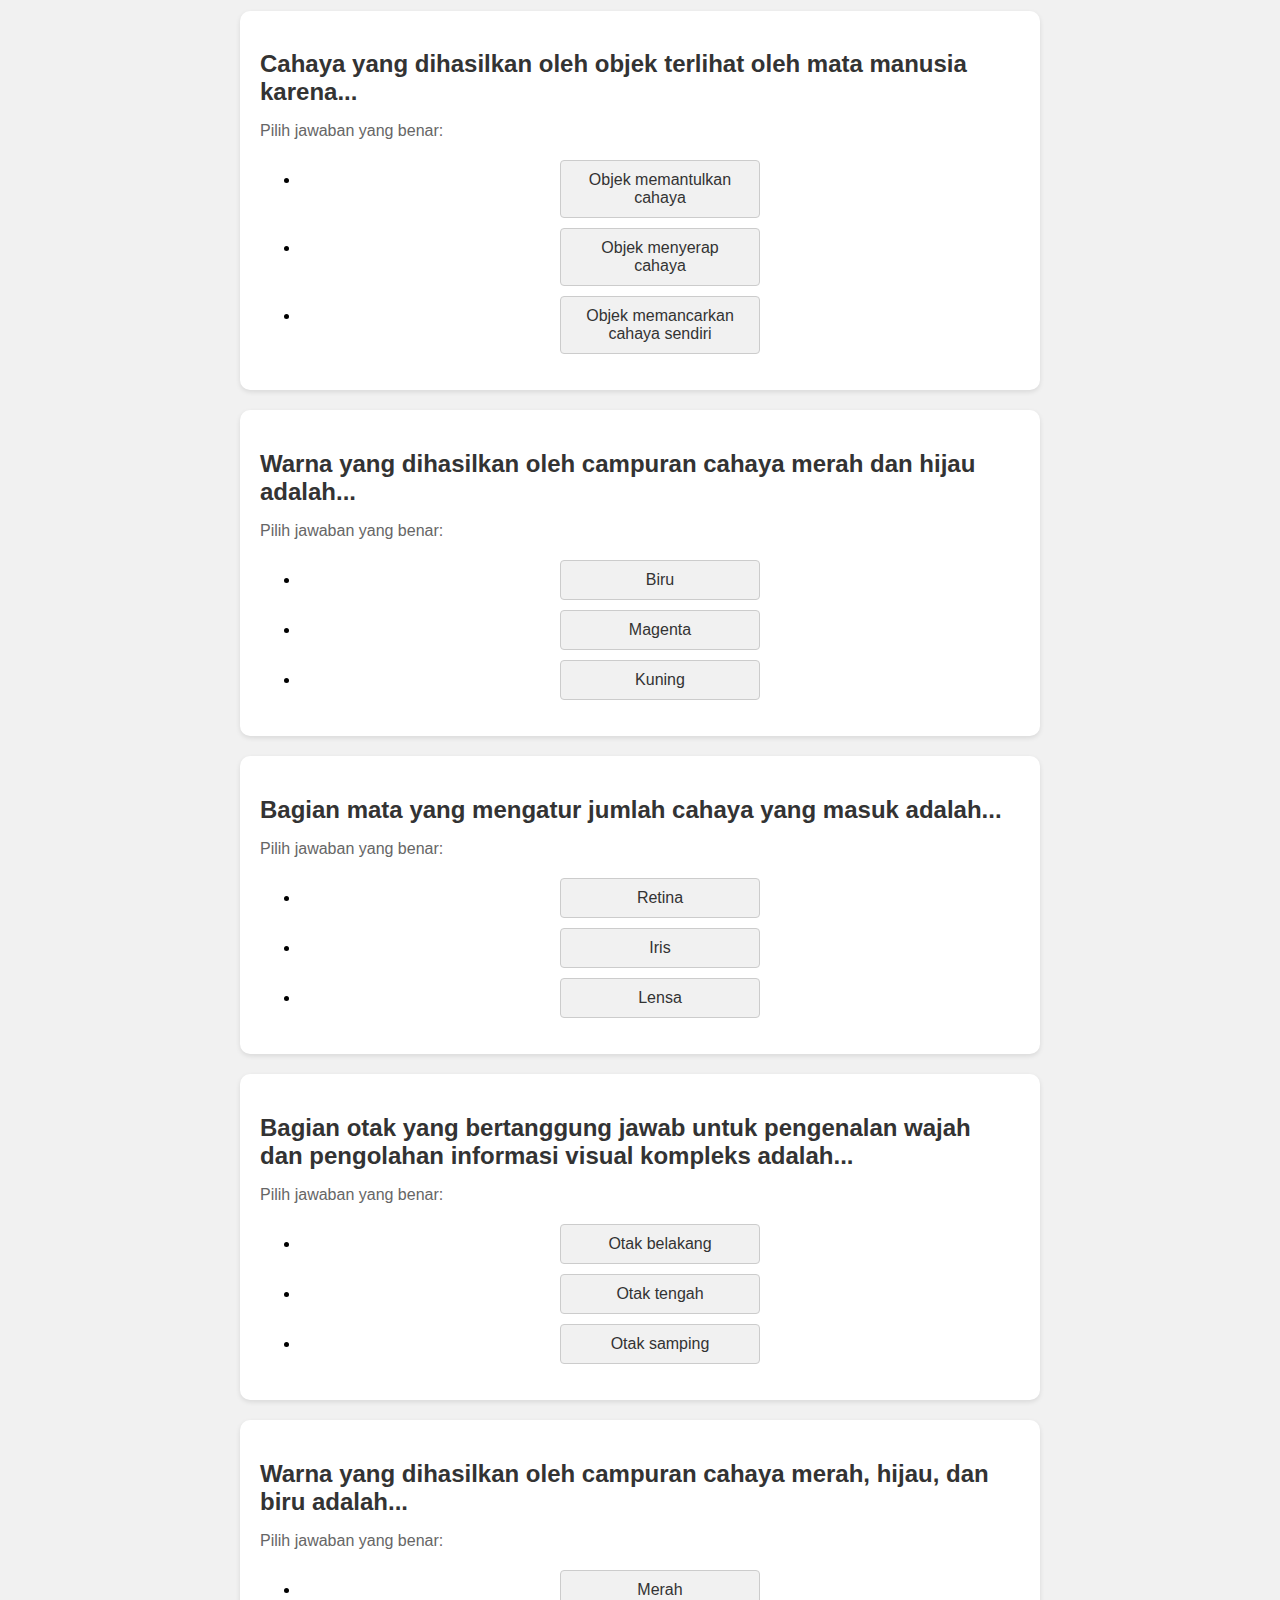
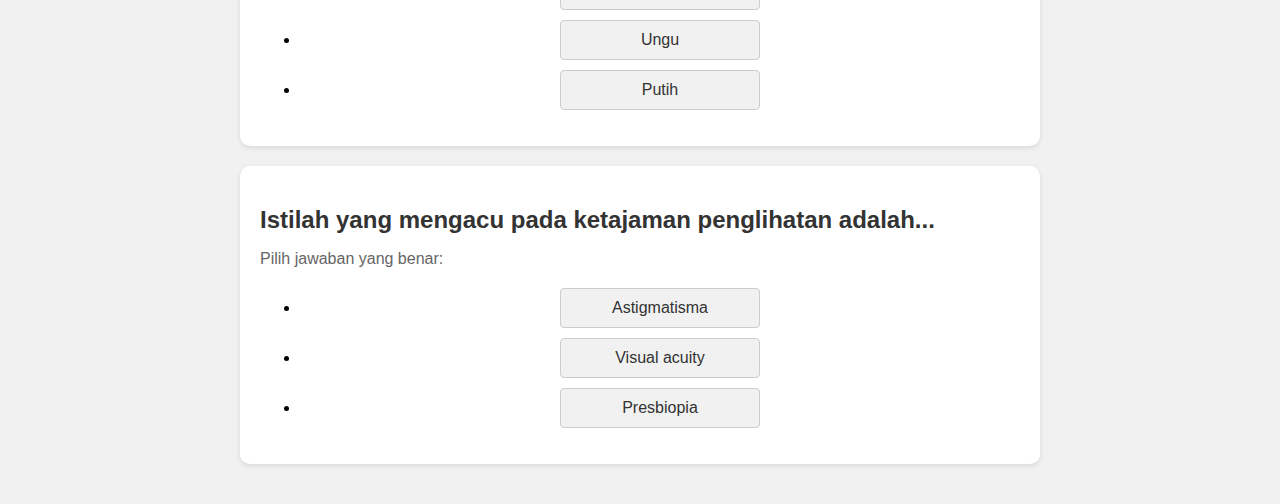
<file: kuispenglihatan.html>
<!DOCTYPE html>
<html>
<head>
  <title>Halaman Kuis</title>
  <link rel="stylesheet" href="css/kuis.css">
</head>
<body>
  <div class="container">
    <h1>Halaman Kuis Indra Penglihatan</h1>
    <!-- Soal nomor 1 -->
    <div class="quiz-card" id="quiz-card-1">
      <h2>Indra penglihatan manusia disebut sebagai...</h2>
      <p>Pilih jawaban yang benar:</p>
      <ul>
        <li><button class="answer-button" onclick="checkAnswer(1, 'jawaban-1')">Mata</button></li>
        <li><button class="answer-button" onclick="checkAnswer(1, 'jawaban-2')">Hidung</button></li>
        <li><button class="answer-button" onclick="checkAnswer(1, 'jawaban-3')">Telinga</button></li>
      </ul>
    </div>
<!-- Soal nomor 2 -->
    <div class="quiz-card" id="quiz-card-2">
      <h2>Bagian mata yang bertanggung jawab untuk menangkap cahaya adalah...</h2>
      <p>Pilih jawaban yang benar:</p>
      <ul>
        <li><button class="answer-button" onclick="checkAnswer(2, 'jawaban-1')">Retina</button></li>
        <li><button class="answer-button" onclick="checkAnswer(2, 'jawaban-2')">Kornea</button></li>
        <li><button class="answer-button" onclick="checkAnswer(2, 'jawaban-3')">Lensa</button></li>
      </ul>
    </div>
<!-- Soal nomor 3 -->
    <div class="quiz-card" id="quiz-card-3">
        <h2>Cahaya yang masuk kemata pertama kali melewati...</h2>
        <p>Pilih jawaban yang benar:</p>
        <ul>
          <li><button class="answer-button" onclick="checkAnswer(3, 'jawaban-1')">Pupil</button></li>
          <li><button class="answer-button" onclick="checkAnswer(3, 'jawaban-2')">Iris</button></li>
          <li><button class="answer-button" onclick="checkAnswer(3, 'jawaban-3')">Kornea</button></li>
        </ul>
      </div>
      <!-- Soal nomor 4 -->
    <div class="quiz-card" id="quiz-card-4">
        <h2>Sel-sel khusus diretina yang bertanggung jawab untuk penglihatan warna disebut...</h2>
        <p>Pilih jawaban yang benar:</p>
        <ul>
          <li><button class="answer-button" onclick="checkAnswer(4, 'jawaban-1')">Batang</button></li>
          <li><button class="answer-button" onclick="checkAnswer(4, 'jawaban-2')">Konus</button></li>
          <li><button class="answer-button" onclick="checkAnswer(4, 'jawaban-3')">Konektor</button></li>
        </ul>
      </div>
       <!-- Soal nomor 5 -->
    <div class="quiz-card" id="quiz-card-5">
        <h2>Bagian otak yang terlibat dalam pengolahan informasi visual adalah...</h2>
        <p>Pilih jawaban yang benar:</p>
        <ul>
          <li><button class="answer-button" onclick="checkAnswer(5, 'jawaban-1')">Otak belakang</button></li>
          <li><button class="answer-button" onclick="checkAnswer(5, 'jawaban-2')">Otak tengah</button></li>
          <li><button class="answer-button" onclick="checkAnswer(5, 'jawaban-3')">Otak depan</button></li>
        </ul>
      </div>
      <!-- Soal nomor 6 -->
    <div class="quiz-card" id="quiz-card-6">
        <h2>Jarak yang dapat dilihat secara jelas oleh mata manusia disebut...</h2>
        <p>Pilih jawaban yang benar:</p>
        <ul>
          <li><button class="answer-button" onclick="checkAnswer(6, 'jawaban-1')">Pandangan binokuler</button></li>
          <li><button class="answer-button" onclick="checkAnswer(6, 'jawaban-2')">Pandangan periferal</button></li>
          <li><button class="answer-button" onclick="checkAnswer(6, 'jawaban-3')">Pandangan foveal</button></li>
        </ul>
      </div>
      <!-- Soal nomor 7 -->
    <div class="quiz-card" id="quiz-card-7">
        <h2>kelainan penglihatan yang disebakan oleh kelainan bentuk kornea adalah...</h2>
        <p>Pilih jawaban yang benar:</p>
        <ul>
          <li><button class="answer-button" onclick="checkAnswer(7, 'jawaban-1')">Astigmatisma</button></li>
          <li><button class="answer-button" onclick="checkAnswer(7, 'jawaban-2')">Miopi</button></li>
          <li><button class="answer-button" onclick="checkAnswer(7, 'jawaban-3')">hipermetropi</button></li>
        </ul>
      </div>
       <!-- Soal nomor 8 -->
    <div class="quiz-card" id="quiz-card-8">
        <h2>Warna yang terletak diantara hijau dan biru dalam spektrum warna adalah...</h2>
        <p>Pilih jawaban yang benar:</p>
        <ul>
          <li><button class="answer-button" onclick="checkAnswer(8, 'jawaban-1')">Jingga</button></li>
          <li><button class="answer-button" onclick="checkAnswer(8, 'jawaban-2')">Kuning</button></li>
          <li><button class="answer-button" onclick="checkAnswer(8, 'jawaban-3')">Biru kehijauan</button></li>
        </ul>
      </div>
        <!-- Soal nomor 9 -->
    <div class="quiz-card" id="quiz-card-9">
        <h2>Alat optik yang digunakan untuk melihat objek yang jauh adalah....</h2>
        <p>Pilih jawaban yang benar:</p>
        <ul>
          <li><button class="answer-button" onclick="checkAnswer(9, 'jawaban-1')">Teleskop</button></li>
          <li><button class="answer-button" onclick="checkAnswer(9, 'jawaban-2')">Mikroskop</button></li>
          <li><button class="answer-button" onclick="checkAnswer(9, 'jawaban-3')">Teropong</button></li>
        </ul>
      </div>
       <!-- Soal nomor 10 -->
    <div class="quiz-card" id="quiz-card-10">
        <h2> Proses di mana lensa mata menyesuaikan ketebalannya untuk fokus pada objek yang berbeda disebut...</h2>
        <p>Pilih jawaban yang benar:</p>
        <ul>
          <li><button class="answer-button" onclick="checkAnswer(10, 'jawaban-1')"> Refraksi</button></li>
          <li><button class="answer-button" onclick="checkAnswer(10, 'jawaban-2')">Akomodasi</button></li>
          <li><button class="answer-button" onclick="checkAnswer(10, 'jawaban-3')"> Presbiopia</button></li>
        </ul>
      </div>
         <!-- Soal nomor 11 -->
    <div class="quiz-card" id="quiz-card-11">
        <h2> Pigmen yang memberikan warna pada iris mata disebut...</h2>
        <p>Pilih jawaban yang benar:</p>
        <ul>
          <li><button class="answer-button" onclick="checkAnswer(11, 'jawaban-1')"> Rodopsin</button></li>
          <li><button class="answer-button" onclick="checkAnswer(11, 'jawaban-2')">Melanin</button></li>
          <li><button class="answer-button" onclick="checkAnswer(11, 'jawaban-3')">Hemoglobin</button></li>
        </ul>
      </div>
       <!-- Soal nomor 12 -->
    <div class="quiz-card" id="quiz-card-12">
        <h2>Bagian mata yang mengubah cahaya menjadi sinyal listrik adalah...</h2>
        <p>Pilih jawaban yang benar:</p>
        <ul>
          <li><button class="answer-button" onclick="checkAnswer(12, 'jawaban-1')">Retina</button></li>
          <li><button class="answer-button" onclick="checkAnswer(12, 'jawaban-2')">Pupil</button></li>
          <li><button class="answer-button" onclick="checkAnswer(12, 'jawaban-3')">Kornea</button></li>
        </ul>
      </div>
       <!-- Soal nomor 13 -->
    <div class="quiz-card" id="quiz-card-13">
        <h2>Sel-sel batang di retina bertanggung jawab atas...</h2>
        <p>Pilih jawaban yang benar:</p>
        <ul>
          <li><button class="answer-button" onclick="checkAnswer(13, 'jawaban-1')">Penglihatan jarak dekat</button></li>
          <li><button class="answer-button" onclick="checkAnswer(13, 'jawaban-2')">Penglihatan periferal</button></li>
          <li><button class="answer-button" onclick="checkAnswer(13, 'jawaban-3')">Penglihatan malam hari</button></li>
        </ul>
      </div>
       <!-- Soal nomor 14 -->
    <div class="quiz-card" id="quiz-card-14">
         <h2>Kelainan penglihatan yang ditandai dengan ketidakmampuan melihat objek jauh dengan jelas disebut....</h2>
        <p>Pilih jawaban yang benar:</p>
        <ul>
          <li><button class="answer-button" onclick="checkAnswer(14, 'jawaban-1')">Astigmatisma</button></li>
          <li><button class="answer-button" onclick="checkAnswer(14, 'jawaban-2')">Miopi</button></li>
          <li><button class="answer-button" onclick="checkAnswer(14, 'jawaban-3')">Hipermetropi</button></li>
        </ul>
      </div>
       <!-- Soal nomor 15 -->
    <div class="quiz-card" id="quiz-card-15">
        <h2>Cahaya yang dihasilkan oleh objek terlihat oleh mata manusia karena...</h2>
        <p>Pilih jawaban yang benar:</p>
        <ul>
          <li><button class="answer-button" onclick="checkAnswer(15, 'jawaban-1')">Objek memantulkan cahaya</button></li>
          <li><button class="answer-button" onclick="checkAnswer(15, 'jawaban-2')">Objek menyerap cahaya</button></li>
          <li><button class="answer-button" onclick="checkAnswer(15, 'jawaban-3')">Objek memancarkan cahaya sendiri</button></li>
        </ul>
      </div>
      <!-- Soal nomor 16 -->
    <div class="quiz-card" id="quiz-card-16">
        <h2>Warna yang dihasilkan oleh campuran cahaya merah dan hijau adalah...</h2>
        <p>Pilih jawaban yang benar:</p>
        <ul>
          <li><button class="answer-button" onclick="checkAnswer(16, 'jawaban-1')">Biru</button></li>
          <li><button class="answer-button" onclick="checkAnswer(16, 'jawaban-2')">Magenta</button></li>
          <li><button class="answer-button" onclick="checkAnswer(16, 'jawaban-3')">Kuning</button></li>
        </ul>
      </div>
      <!-- Soal nomor 17 -->
    <div class="quiz-card" id="quiz-card-17">
        <h2>Bagian mata yang mengatur jumlah cahaya yang masuk adalah...</h2>
        <p>Pilih jawaban yang benar:</p>
        <ul>
          <li><button class="answer-button" onclick="checkAnswer(17, 'jawaban-1')">Retina</button></li>
          <li><button class="answer-button" onclick="checkAnswer(17, 'jawaban-2')">Iris</button></li>
          <li><button class="answer-button" onclick="checkAnswer(17, 'jawaban-3')">Lensa</button></li>
        </ul>
      </div>
      <!-- Soal nomor 18 -->
    <div class="quiz-card" id="quiz-card-18">
        <h2>Bagian otak yang bertanggung jawab untuk pengenalan wajah dan pengolahan informasi visual kompleks adalah...</h2>
        <p>Pilih jawaban yang benar:</p>
        <ul>
          <li><button class="answer-button" onclick="checkAnswer(18, 'jawaban-1')">Otak belakang</button></li>
          <li><button class="answer-button" onclick="checkAnswer(18, 'jawaban-2')">Otak tengah</button></li>
          <li><button class="answer-button" onclick="checkAnswer(18, 'jawaban-3')">Otak samping</button></li>
        </ul>
      </div>
       <!-- Soal nomor 19 -->
    <div class="quiz-card" id="quiz-card-19">
        <h2>Warna yang dihasilkan oleh campuran cahaya merah, hijau, dan biru adalah...</h2>
        <p>Pilih jawaban yang benar:</p>
        <ul>
          <li><button class="answer-button" onclick="checkAnswer(19, 'jawaban-1')">Merah</button></li>
          <li><button class="answer-button" onclick="checkAnswer(19, 'jawaban-2')">Ungu</button></li>
          <li><button class="answer-button" onclick="checkAnswer(19, 'jawaban-3')">Putih</button></li>
        </ul>
      </div>
       <!-- Soal nomor 20 -->
    <div class="quiz-card" id="quiz-card-20">
        <h2>Istilah yang mengacu pada ketajaman penglihatan adalah...</h2>
        <p>Pilih jawaban yang benar:</p>
        <ul>
          <li><button class="answer-button" onclick="checkAnswer(20, 'jawaban-1')">Astigmatisma</button></li>
          <li><button class="answer-button" onclick="checkAnswer(20, 'jawaban-2')">Visual acuity</button></li>
          <li><button class="answer-button" onclick="checkAnswer(20, 'jawaban-3')">Presbiopia</button></li>
        </ul>
      </div>
    <!-- Tambahkan card-card lainnya sesuai dengan jumlah pertanyaan -->

    <div class="result-container" id="result-container" style="display: none;">
      <p class="result-text" id="result-text"></p>
      <button class="restart-button" onclick="restartQuiz()">Ulangi Kuis</button>
      <a href="kuis.html"><button class="kembali">Kembali</button></a>
    </div>
  </div>

  <script>
    var totalQuestions = 20; // Jumlah total pertanyaan
    var correctAnswers = 0; // Jumlah jawaban yang benar
    var currentQuestion = 1; // Pertanyaan saat ini

    function checkAnswer(questionNumber, selectedAnswer) {
      // Periksa jawaban yang benar sesuai dengan pertanyaan dan jawaban yang dipilih
      if (questionNumber === 1 && selectedAnswer === 'jawaban-1') {
        correctAnswers++;
      } else if (questionNumber === 2 && selectedAnswer === 'jawaban-1') {
        correctAnswers++;
      }
      else if (questionNumber === 3 && selectedAnswer === 'jawaban-3') {
        correctAnswers++;
      }
      else if (questionNumber === 4 && selectedAnswer === 'jawaban-2') {
        correctAnswers++;
      }
      else if (questionNumber === 5 && selectedAnswer === 'jawaban-1') {
        correctAnswers++;
      }
      else if (questionNumber === 6 && selectedAnswer === 'jawaban-3') {
        correctAnswers++;
      }
    
      else if (questionNumber === 7 && selectedAnswer === 'jawaban-1') {
        correctAnswers++;
      }
      else if (questionNumber === 8 && selectedAnswer === 'jawaban-3') {
        correctAnswers++;
      }
      else if (questionNumber === 9 && selectedAnswer === 'jawaban-1') {
        correctAnswers++;
      }
      else if (questionNumber === 10 && selectedAnswer === 'jawaban-2') {
        correctAnswers++;
      }
    
      else if (questionNumber === 11 && selectedAnswer === 'jawaban-2') {
        correctAnswers++;
      }
      else if (questionNumber === 12 && selectedAnswer === 'jawaban-1') {
        correctAnswers++;
      }
      else if (questionNumber === 13 && selectedAnswer === 'jawaban-3') {
        correctAnswers++;
      }
      else if (questionNumber === 14 && selectedAnswer === 'jawaban-2') {
        correctAnswers++;
      }
      else if (questionNumber === 15 && selectedAnswer === 'jawaban-1') {
        correctAnswers++;
      }
    
      else if (questionNumber === 16 && selectedAnswer === 'jawaban-3') {
        correctAnswers++;
      }
      else if (questionNumber === 17 && selectedAnswer === 'jawaban-2') {
        correctAnswers++;
      }
      else if (questionNumber === 18 && selectedAnswer === 'jawaban-1') {
        correctAnswers++;
      }
      else if (questionNumber === 19 && selectedAnswer === 'jawaban-3') {
        correctAnswers++;
      }
      else if (questionNumber === 20 && selectedAnswer === 'jawaban-2') {
        correctAnswers++;
      }
      // Sembunyikan pertanyaan saat ini dan tampilkan pertanyaan berikutnya (jika ada)
      document.getElementById("quiz-card-" + questionNumber).style.display = "none";
      questionNumber++;
      if (questionNumber <= totalQuestions) {
        document.getElementById("quiz-card-" + questionNumber).style.display = "block";
      } else {
        showResult();
      }
    }

    function showResult() {
      // Hitung dan tampilkan hasil kuis
      var score = Math.round((correctAnswers / totalQuestions) * 100);
      var resultText = "Skor Anda: " + score + "%";
      document.getElementById("result-text").innerHTML = resultText;
      document.getElementById("result-container").style.display = "block";
    }

    function restartQuiz() {
      // Atur ulang semua variabel dan tampilkan pertanyaan pertama
      correctAnswers = 0;
      currentQuestion = 1;
      document.getElementById("quiz-card-1").style.display = "block";
      document.getElementById("result-container").style.display = "none";
    }
  </script>
</body>
</html>
</file>
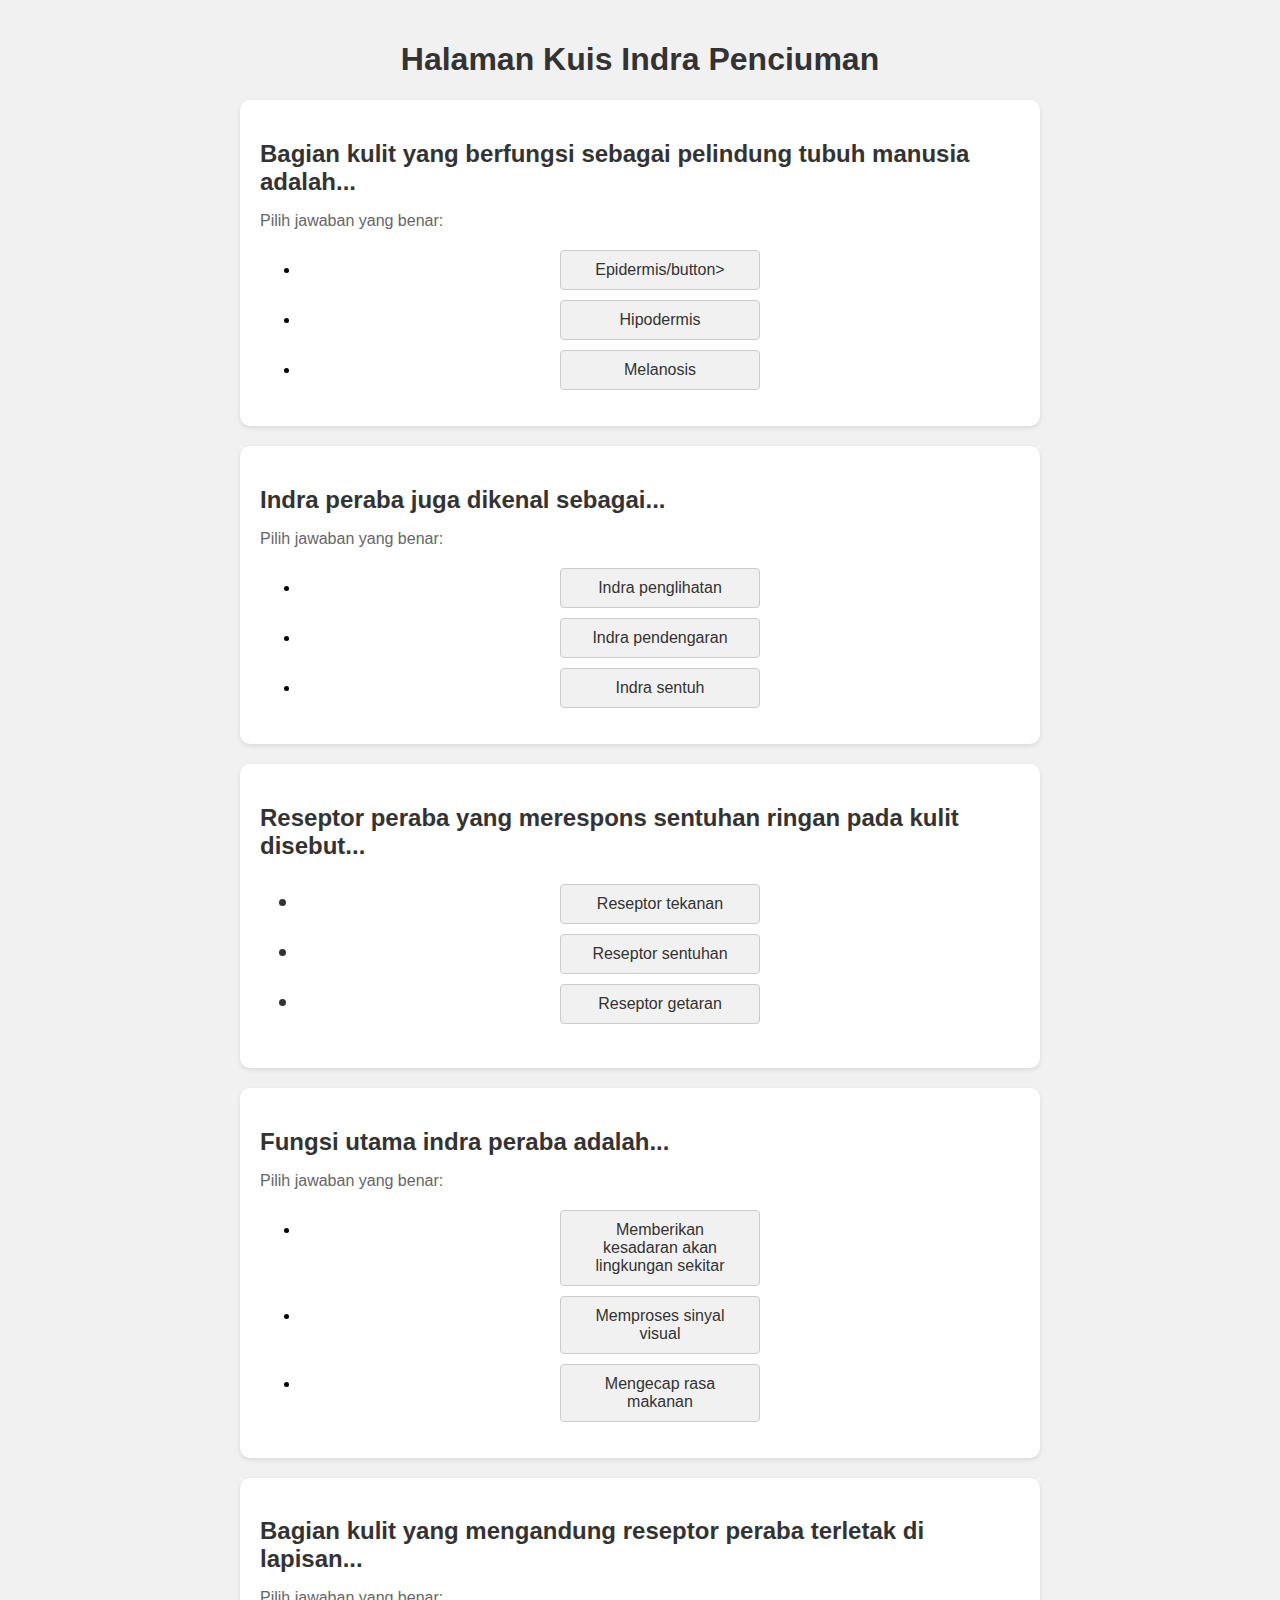
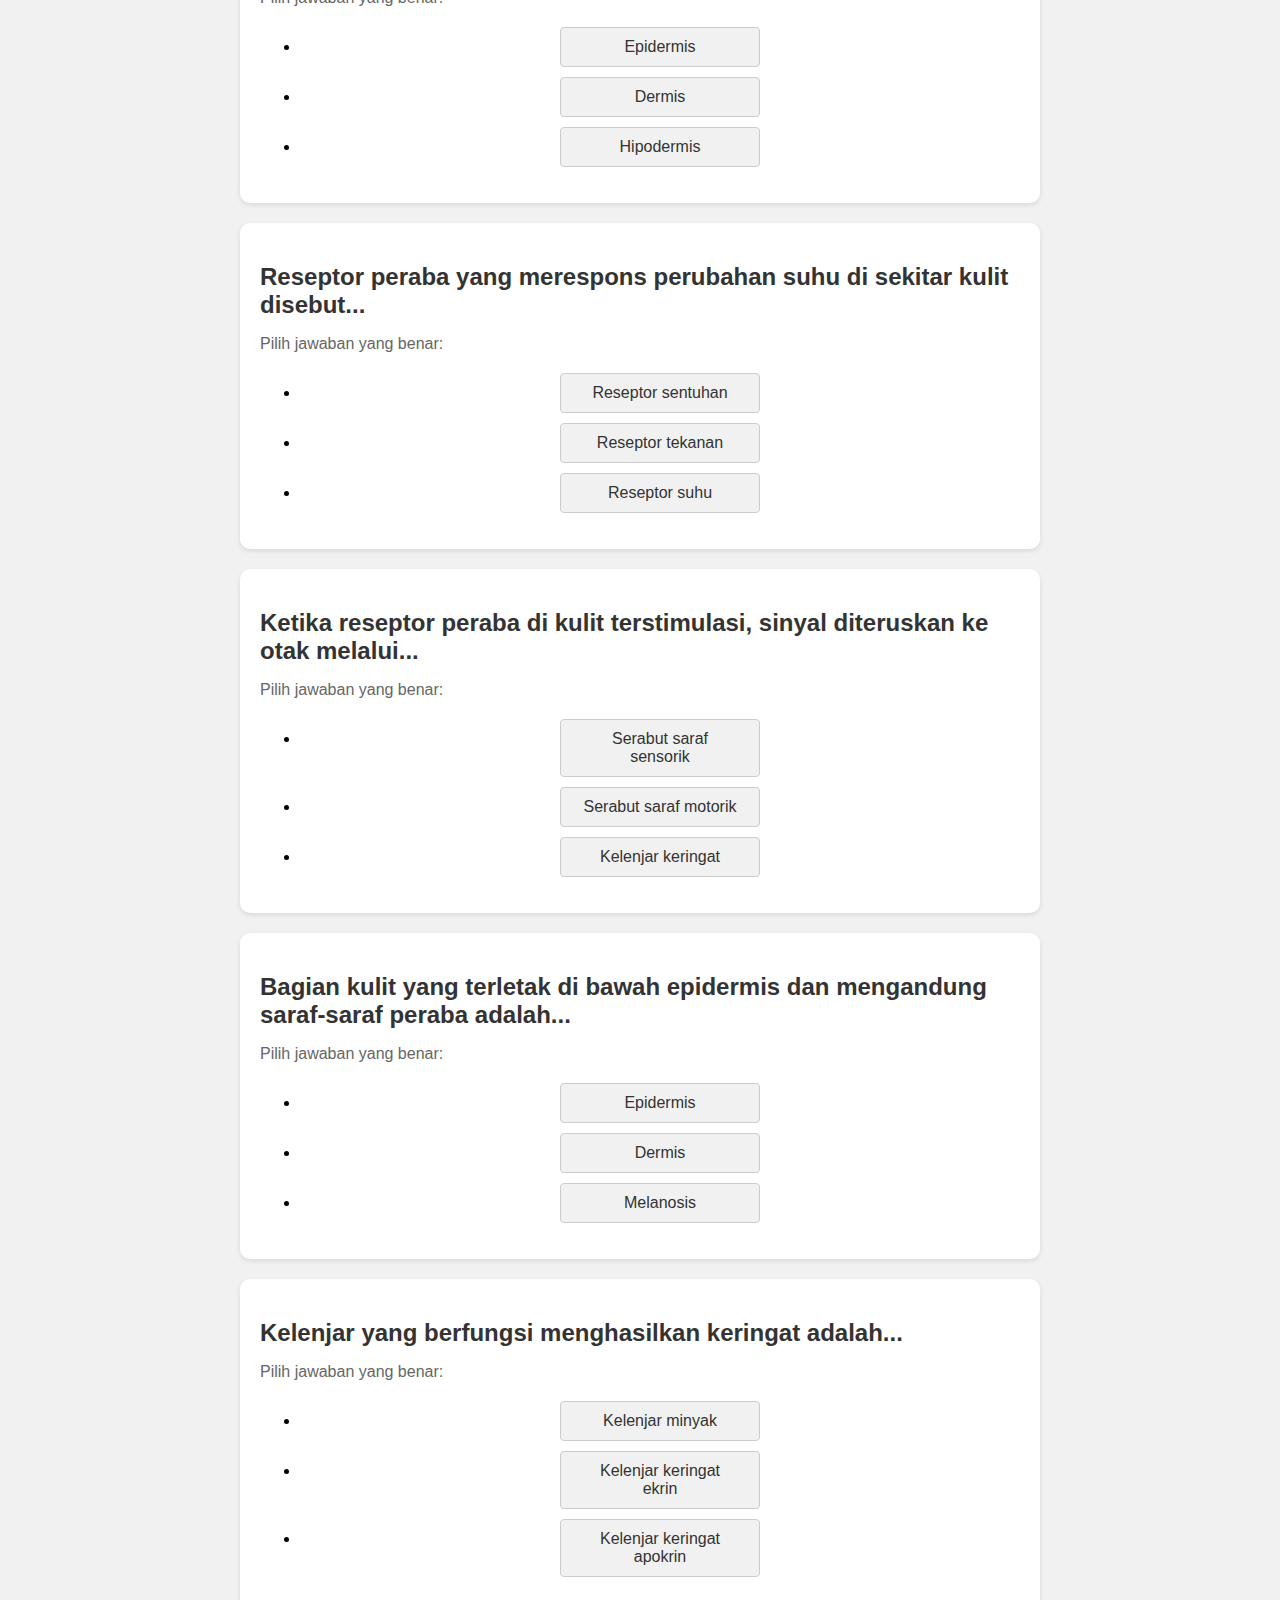
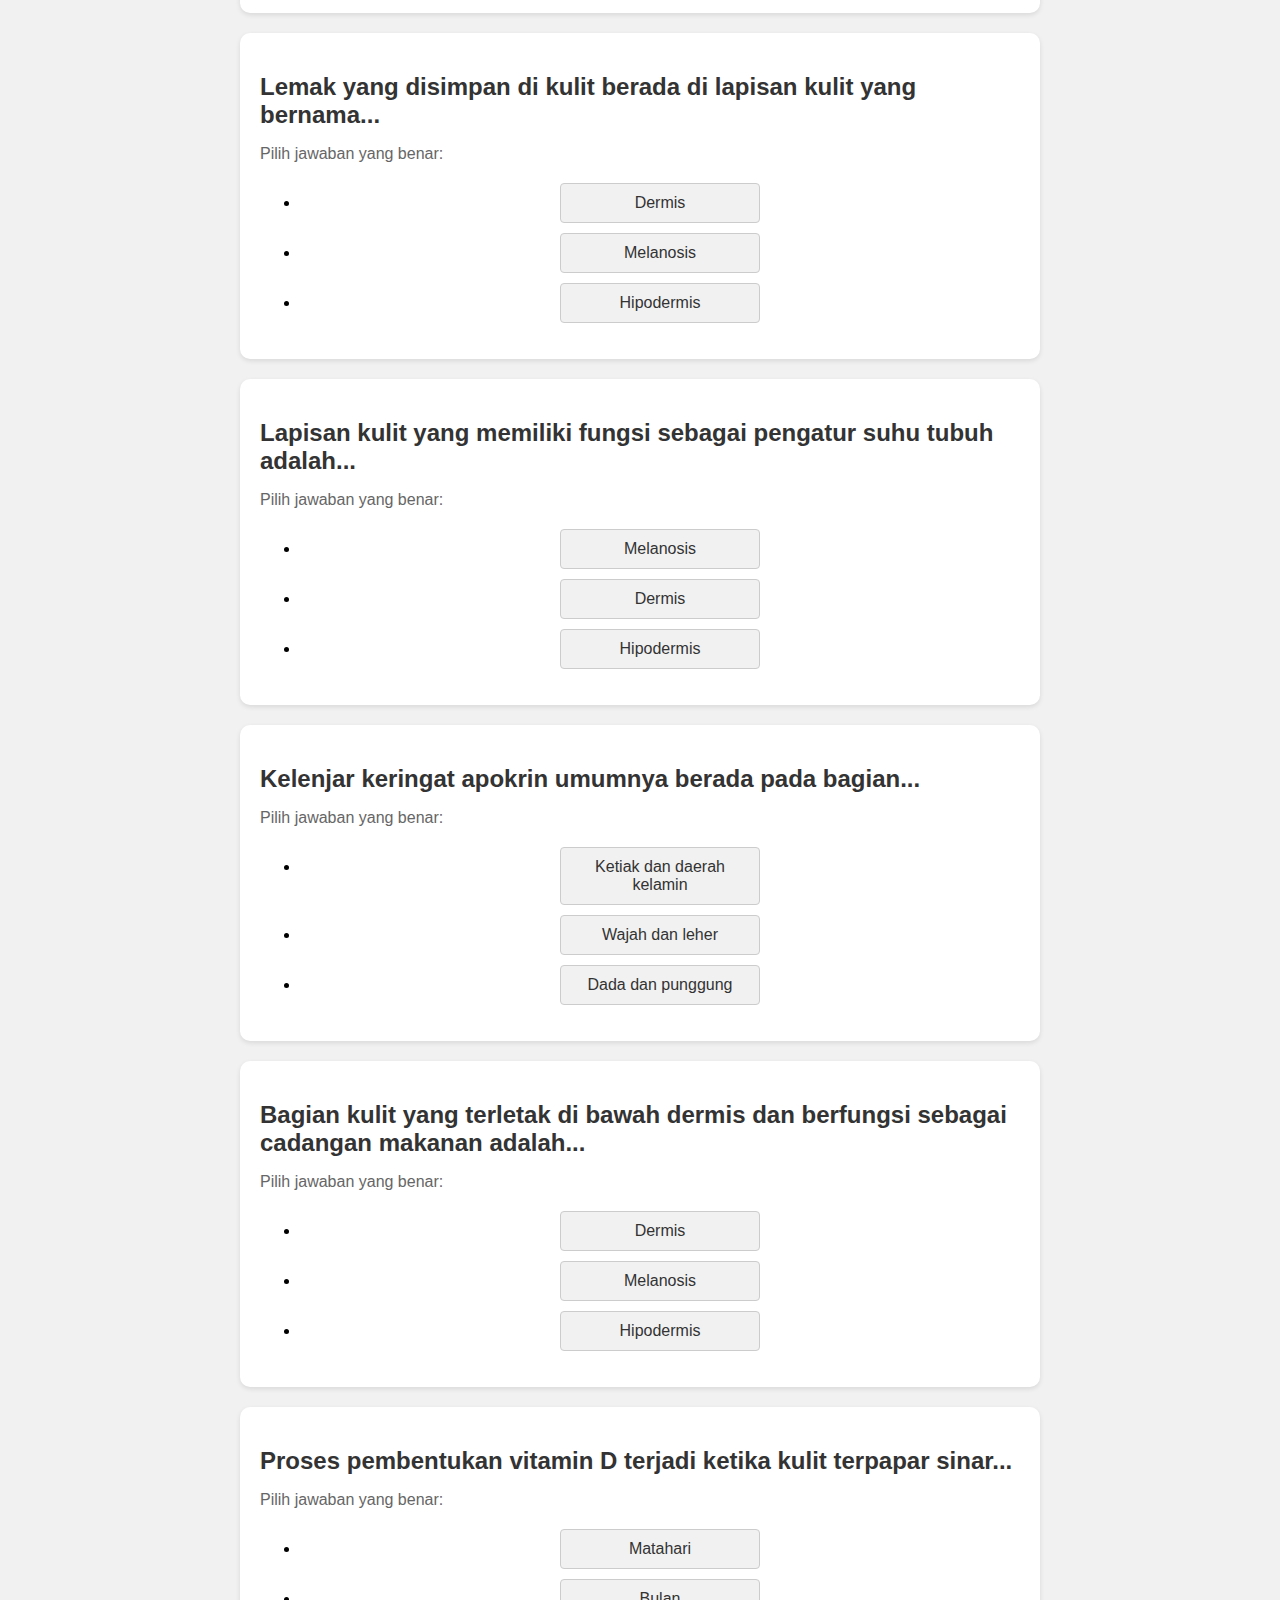
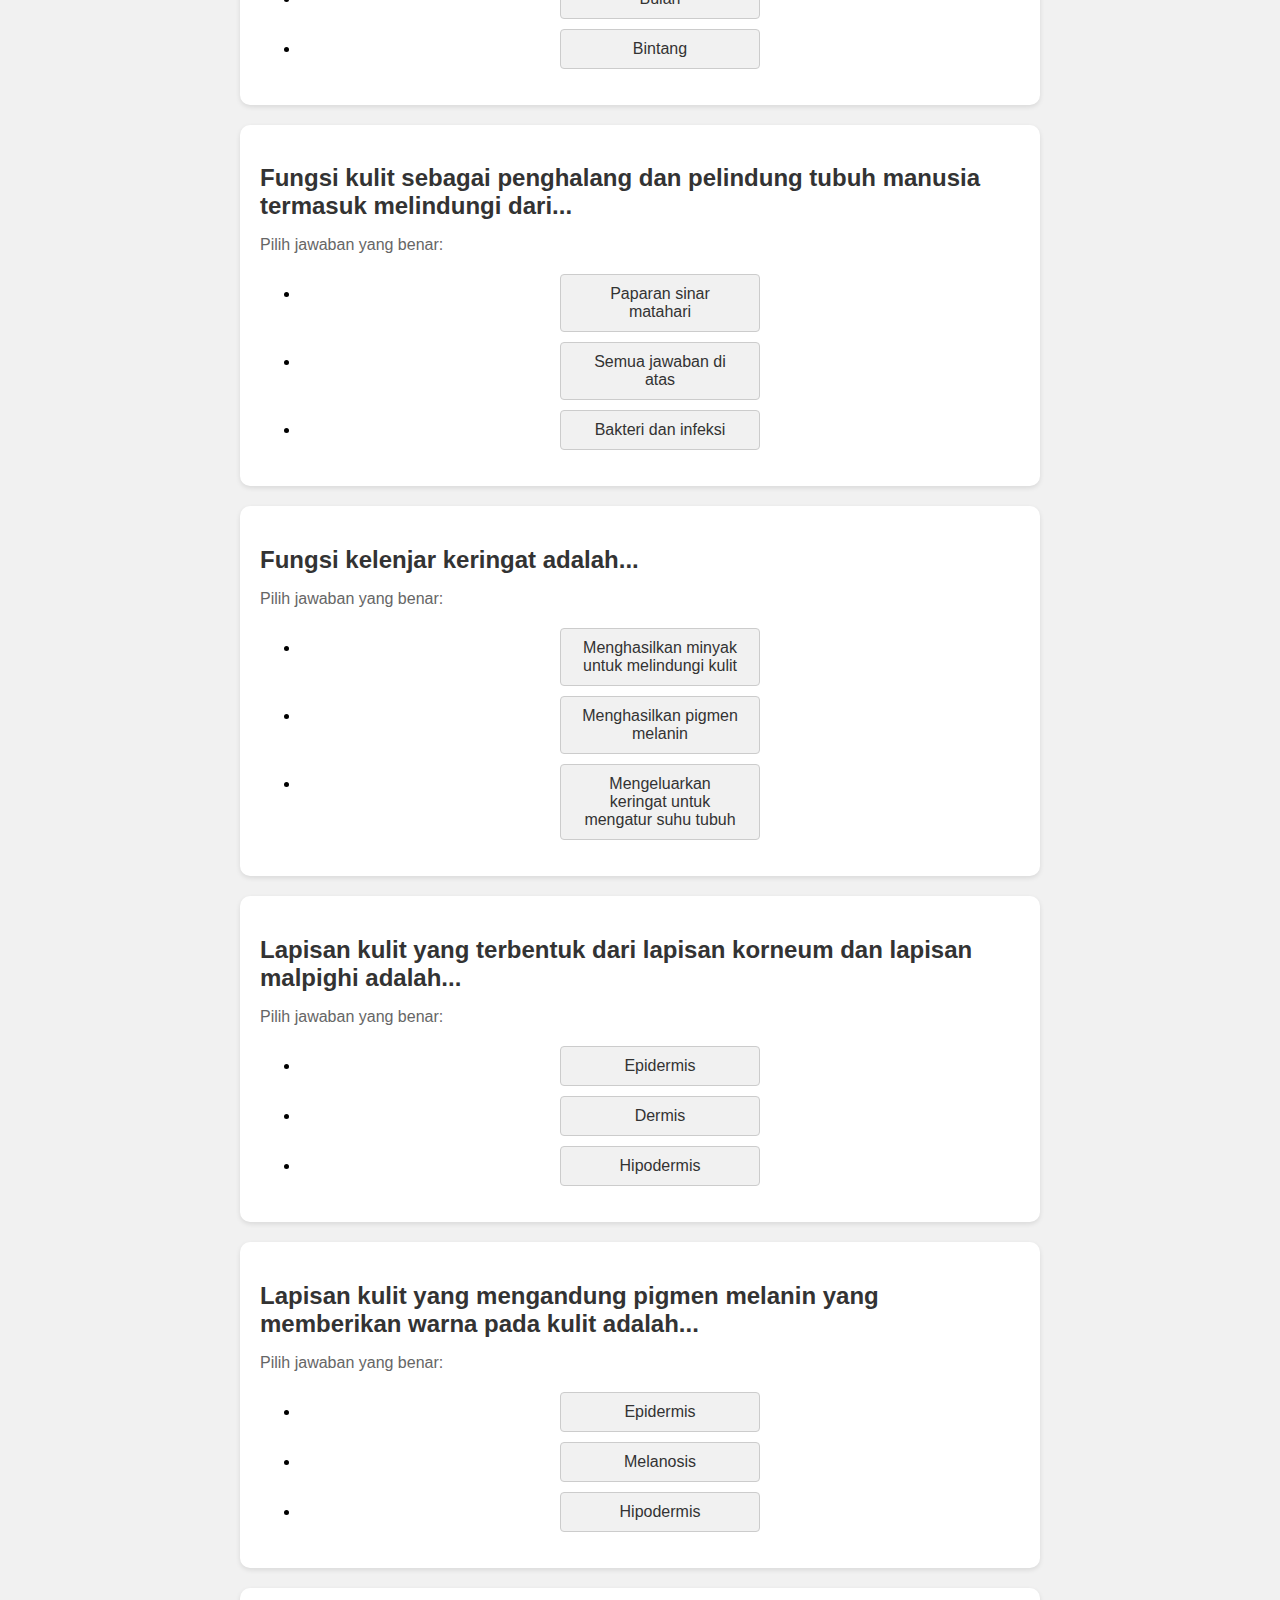
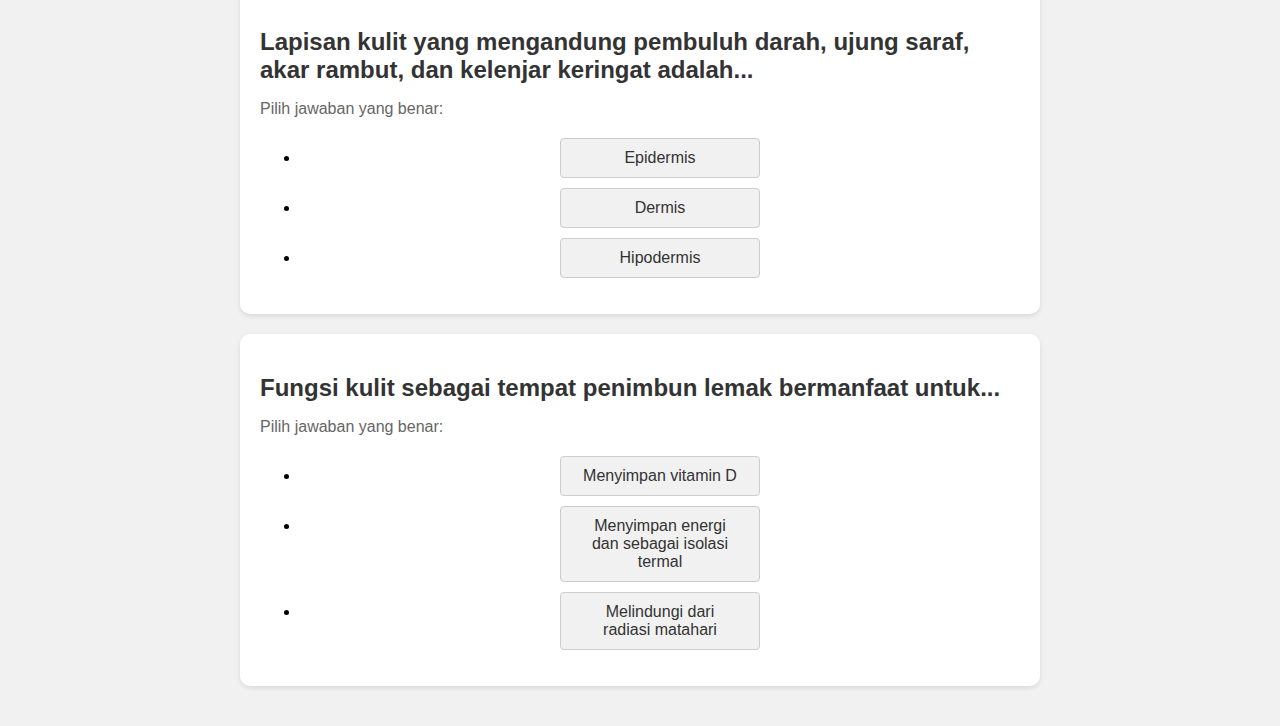
<file: kuisperaba.html>
<!DOCTYPE html>
<html>
<head>
  <title>Halaman Kuis</title>
 <link rel="stylesheet" href="css/kuis.css">
</head>
<body>
  <div class="container">
    <h1>Halaman Kuis Indra Penciuman</h1>
    <!-- Soal nomor 1 -->
    <div class="quiz-card" id="quiz-card-1">
      <h2>Bagian kulit yang berfungsi sebagai pelindung tubuh manusia adalah...</h2>
      <p>Pilih jawaban yang benar:</p>
      <ul>
        <li><button class="answer-button" onclick="checkAnswer(1, 'jawaban-1')">Epidermis/button></li>
        <li><button class="answer-button" onclick="checkAnswer(1, 'jawaban-2')">Hipodermis</button></li>
        <li><button class="answer-button" onclick="checkAnswer(1, 'jawaban-3')">Melanosis</button></li>
      </ul>
    </div>
<!-- Soal nomor 2 -->
    <div class="quiz-card" id="quiz-card-2">
      <h2>Indra peraba juga dikenal sebagai...</h2>
      <p>Pilih jawaban yang benar:</p>
      <ul>
        <li><button class="answer-button" onclick="checkAnswer(2, 'jawaban-1')">Indra penglihatan</button></li>
        <li><button class="answer-button" onclick="checkAnswer(2, 'jawaban-2')">Indra pendengaran</button></li>
        <li><button class="answer-button" onclick="checkAnswer(2, 'jawaban-3')">Indra sentuh</button></li>
      </ul>
    </div>
<!-- Soal nomor 3 -->
    <div class="quiz-card" id="quiz-card-3">
        <h2>Reseptor peraba yang merespons sentuhan ringan pada kulit disebut...</p>
        <ul>
          <li><button class="answer-button" onclick="checkAnswer(3, 'jawaban-1')">Reseptor tekanan</button></li>
          <li><button class="answer-button" onclick="checkAnswer(3, 'jawaban-2')">Reseptor sentuhan</button></li>
          <li><button class="answer-button" onclick="checkAnswer(3, 'jawaban-3')">Reseptor getaran</button></li>
        </ul>
      </div>
      <!-- Soal nomor 4 -->
    <div class="quiz-card" id="quiz-card-4">
        <h2>Fungsi utama indra peraba adalah...</h2>
        <p>Pilih jawaban yang benar:</p>
        <ul>
          <li><button class="answer-button" onclick="checkAnswer(4, 'jawaban-1')">Memberikan kesadaran akan lingkungan sekitar</button></li>
          <li><button class="answer-button" onclick="checkAnswer(4, 'jawaban-2')">Memproses sinyal visual</button></li>
          <li><button class="answer-button" onclick="checkAnswer(4, 'jawaban-3')">Mengecap rasa makanan</button></li>
        </ul>
      </div>
       <!-- Soal nomor 5 -->
    <div class="quiz-card" id="quiz-card-5">
        <h2>Bagian kulit yang mengandung reseptor peraba terletak di lapisan...</h2>
        <p>Pilih jawaban yang benar:</p>
        <ul>
          <li><button class="answer-button" onclick="checkAnswer(5, 'jawaban-1')">Epidermis</button></li>
          <li><button class="answer-button" onclick="checkAnswer(5, 'jawaban-2')">Dermis</button></li>
          <li><button class="answer-button" onclick="checkAnswer(5, 'jawaban-3')">Hipodermis</button></li>
        </ul>
      </div>
      <!-- Soal nomor 6 -->
    <div class="quiz-card" id="quiz-card-6">
        <h2>Reseptor peraba yang merespons perubahan suhu di sekitar kulit disebut...</h2>
        <p>Pilih jawaban yang benar:</p>
        <ul>
          <li><button class="answer-button" onclick="checkAnswer(6, 'jawaban-1')">Reseptor sentuhan</button></li>
          <li><button class="answer-button" onclick="checkAnswer(6, 'jawaban-2')">Reseptor tekanan</button></li>
          <li><button class="answer-button" onclick="checkAnswer(6, 'jawaban-3')">Reseptor suhu</button></li>
        </ul>
      </div>
      <!-- Soal nomor 7 -->
    <div class="quiz-card" id="quiz-card-7">
        <h2>Ketika reseptor peraba di kulit terstimulasi, sinyal diteruskan ke otak melalui...</h2>
        <p>Pilih jawaban yang benar:</p>
        <ul>
          <li><button class="answer-button" onclick="checkAnswer(7, 'jawaban-1')">Serabut saraf sensorik</button></li>
          <li><button class="answer-button" onclick="checkAnswer(7, 'jawaban-2')">Serabut saraf motorik</button></li>
          <li><button class="answer-button" onclick="checkAnswer(7, 'jawaban-3')">Kelenjar keringat</button></li>
        </ul>
      </div>
       <!-- Soal nomor 8 -->
    <div class="quiz-card" id="quiz-card-8">
        <h2>Bagian kulit yang terletak di bawah epidermis dan mengandung saraf-saraf peraba adalah...</h2>
        <p>Pilih jawaban yang benar:</p>
        <ul>
          <li><button class="answer-button" onclick="checkAnswer(8, 'jawaban-1')">Epidermis</button></li>
          <li><button class="answer-button" onclick="checkAnswer(8, 'jawaban-2')">Dermis</button></li>
          <li><button class="answer-button" onclick="checkAnswer(8, 'jawaban-3')">Melanosis</button></li>
        </ul>
      </div>
        <!-- Soal nomor 9 -->
    <div class="quiz-card" id="quiz-card-9">
        <h2>Kelenjar yang berfungsi menghasilkan keringat adalah...</h2>
        <p>Pilih jawaban yang benar:</p>
        <ul>
          <li><button class="answer-button" onclick="checkAnswer(9, 'jawaban-1')">Kelenjar minyak</button></li>
          <li><button class="answer-button" onclick="checkAnswer(9, 'jawaban-2')">Kelenjar keringat ekrin</button></li>
          <li><button class="answer-button" onclick="checkAnswer(9, 'jawaban-3')">Kelenjar keringat apokrin</button></li>
        </ul>
      </div>
       <!-- Soal nomor 10 -->
    <div class="quiz-card" id="quiz-card-10">
        <h2>Lemak yang disimpan di kulit berada di lapisan kulit yang bernama...</h2>
        <p>Pilih jawaban yang benar:</p>
        <ul>
          <li><button class="answer-button" onclick="checkAnswer(10, 'jawaban-1')">Dermis</button></li>
          <li><button class="answer-button" onclick="checkAnswer(10, 'jawaban-2')">Melanosis</button></li>
          <li><button class="answer-button" onclick="checkAnswer(10, 'jawaban-3')">Hipodermis</button></li>
        </ul>
      </div>
         <!-- Soal nomor 11 -->
    <div class="quiz-card" id="quiz-card-11">
        <h2> Lapisan kulit yang memiliki fungsi sebagai pengatur suhu tubuh adalah...</h2>
        <p>Pilih jawaban yang benar:</p>
        <ul>
          <li><button class="answer-button" onclick="checkAnswer(11, 'jawaban-1')">Melanosis</button></li>
          <li><button class="answer-button" onclick="checkAnswer(11, 'jawaban-2')">Dermis</button></li>
          <li><button class="answer-button" onclick="checkAnswer(11, 'jawaban-3')">Hipodermis</button></li>
        </ul>
      </div>
       <!-- Soal nomor 12 -->
    <div class="quiz-card" id="quiz-card-12">
        <h2>Kelenjar keringat apokrin umumnya berada pada bagian...</h2>
        <p>Pilih jawaban yang benar:</p>
        <ul>
          <li><button class="answer-button" onclick="checkAnswer(12, 'jawaban-1')">Ketiak dan daerah kelamin</button></li>
          <li><button class="answer-button" onclick="checkAnswer(12, 'jawaban-2')"> Wajah dan leher</button></li>
          <li><button class="answer-button" onclick="checkAnswer(12, 'jawaban-3')">Dada dan punggung</button></li>
        </ul>
      </div>
       <!-- Soal nomor 13 -->
    <div class="quiz-card" id="quiz-card-13">
        <h2>Bagian kulit yang terletak di bawah dermis dan berfungsi sebagai cadangan makanan adalah...</h2>
        <p>Pilih jawaban yang benar:</p>
        <ul>
          <li><button class="answer-button" onclick="checkAnswer(13, 'jawaban-1')">Dermis</button></li>
          <li><button class="answer-button" onclick="checkAnswer(13, 'jawaban-2')">Melanosis</button></li>
          <li><button class="answer-button" onclick="checkAnswer(13, 'jawaban-3')">Hipodermis</button></li>
        </ul>
      </div>
       <!-- Soal nomor 14 -->
    <div class="quiz-card" id="quiz-card-14">
        <h2>Proses pembentukan vitamin D terjadi ketika kulit terpapar sinar...</h2>
        <p>Pilih jawaban yang benar:</p>
        <ul>
          <li><button class="answer-button" onclick="checkAnswer(14, 'jawaban-1')">Matahari</button></li>
          <li><button class="answer-button" onclick="checkAnswer(14, 'jawaban-2')">Bulan</button></li>
          <li><button class="answer-button" onclick="checkAnswer(14, 'jawaban-3')">Bintang</button></li>
        </ul>
      </div>
       <!-- Soal nomor 15 -->
    <div class="quiz-card" id="quiz-card-15">
        <h2>Fungsi kulit sebagai penghalang dan pelindung tubuh manusia termasuk melindungi dari...</h2>
        <p>Pilih jawaban yang benar:</p>
        <ul>
          <li><button class="answer-button" onclick="checkAnswer(15, 'jawaban-1')">Paparan sinar matahari</button></li>
          <li><button class="answer-button" onclick="checkAnswer(15, 'jawaban-2')">Semua jawaban di atas</button></li>
          <li><button class="answer-button" onclick="checkAnswer(15, 'jawaban-3')">Bakteri dan infeksi</button></li>
        </ul>
      </div>
      <!-- Soal nomor 16 -->
    <div class="quiz-card" id="quiz-card-16">
        <h2> Fungsi kelenjar keringat adalah...</h2>
        <p>Pilih jawaban yang benar:</p>
        <ul>
          <li><button class="answer-button" onclick="checkAnswer(16, 'jawaban-1')">Menghasilkan minyak untuk melindungi kulit</button></li>
          <li><button class="answer-button" onclick="checkAnswer(16, 'jawaban-2')">Menghasilkan pigmen melanin</button></li>
          <li><button class="answer-button" onclick="checkAnswer(16, 'jawaban-3')">Mengeluarkan keringat untuk mengatur suhu tubuh</button></li>
        </ul>
      </div>
      <!-- Soal nomor 17 -->
    <div class="quiz-card" id="quiz-card-17">
        <h2>Lapisan kulit yang terbentuk dari lapisan korneum dan lapisan malpighi adalah...</h2>
        <p>Pilih jawaban yang benar:</p>
        <ul>
          <li><button class="answer-button" onclick="checkAnswer(17, 'jawaban-1')">Epidermis</button></li>
          <li><button class="answer-button" onclick="checkAnswer(17, 'jawaban-2')">Dermis</button></li>
          <li><button class="answer-button" onclick="checkAnswer(17, 'jawaban-3')">Hipodermis</button></li>
        </ul>
      </div>
      <!-- Soal nomor 18 -->
    <div class="quiz-card" id="quiz-card-18">
        <h2>Lapisan kulit yang mengandung pigmen melanin yang memberikan warna pada kulit adalah...</h2>
        <p>Pilih jawaban yang benar:</p>
        <ul>
          <li><button class="answer-button" onclick="checkAnswer(18, 'jawaban-1')">Epidermis</button></li>
          <li><button class="answer-button" onclick="checkAnswer(18, 'jawaban-2')">Melanosis</button></li>
          <li><button class="answer-button" onclick="checkAnswer(18, 'jawaban-3')">Hipodermis</button></li>
        </ul>
      </div>
       <!-- Soal nomor 19 -->
    <div class="quiz-card" id="quiz-card-19">
        <h2>Lapisan kulit yang mengandung pembuluh darah, ujung saraf, akar rambut, dan kelenjar keringat adalah...</h2>
        <p>Pilih jawaban yang benar:</p>
        <ul>
          <li><button class="answer-button" onclick="checkAnswer(19, 'jawaban-1')">Epidermis</button></li>
          <li><button class="answer-button" onclick="checkAnswer(19, 'jawaban-2')">Dermis</button></li>
          <li><button class="answer-button" onclick="checkAnswer(19, 'jawaban-3')">Hipodermis</button></li>
        </ul>
      </div>
       <!-- Soal nomor 20 -->
    <div class="quiz-card" id="quiz-card-20">
        <h2>Fungsi kulit sebagai tempat penimbun lemak bermanfaat untuk...</h2>
        <p>Pilih jawaban yang benar:</p>
        <ul>
          <li><button class="answer-button" onclick="checkAnswer(20, 'jawaban-1')">Menyimpan vitamin D</button></li>
          <li><button class="answer-button" onclick="checkAnswer(20, 'jawaban-2')">Menyimpan energi dan sebagai isolasi termal</button></li>
          <li><button class="answer-button" onclick="checkAnswer(20, 'jawaban-3')">Melindungi dari radiasi matahari</button></li>
        </ul>
      </div>
    <!-- Tambahkan card-card lainnya sesuai dengan jumlah pertanyaan -->

    <div class="result-container" id="result-container" style="display: none;">
      <p class="result-text" id="result-text"></p>
      <button class="restart-button" onclick="restartQuiz()">Ulangi Kuis</button>
      <a href="kuis.html"><button class="kembali">Kembali</button></a>
    </div>
  </div>

  <script>
    var totalQuestions = 20; // Jumlah total pertanyaan
    var correctAnswers = 0; // Jumlah jawaban yang benar
    var currentQuestion = 1; // Pertanyaan saat ini

    function checkAnswer(questionNumber, selectedAnswer) {
      // Periksa jawaban yang benar sesuai dengan pertanyaan dan jawaban yang dipilih
      if (questionNumber === 1 && selectedAnswer === 'jawaban-1') {
        correctAnswers++;
      } else if (questionNumber === 2 && selectedAnswer === 'jawaban-3') {
        correctAnswers++;
      }
      else if (questionNumber === 3 && selectedAnswer === 'jawaban-2') {
        correctAnswers++;
      }
      else if (questionNumber === 4 && selectedAnswer === 'jawaban-1') {
        correctAnswers++;
      }
      else if (questionNumber === 5 && selectedAnswer === 'jawaban-2') {
        correctAnswers++;
      }
      else if (questionNumber === 6 && selectedAnswer === 'jawaban-3') {
        correctAnswers++;
      }
    
      else if (questionNumber === 7 && selectedAnswer === 'jawaban-1') {
        correctAnswers++;
      }
      else if (questionNumber === 8 && selectedAnswer === 'jawaban-2') {
        correctAnswers++;
      }
      else if (questionNumber === 9 && selectedAnswer === 'jawaban-2') {
        correctAnswers++;
      }
      else if (questionNumber === 10 && selectedAnswer === 'jawaban-3') {
        correctAnswers++;
      }
    
      else if (questionNumber === 11 && selectedAnswer === 'jawaban-2') {
        correctAnswers++;
      }
      else if (questionNumber === 12 && selectedAnswer === 'jawaban-1') {
        correctAnswers++;
      }
      else if (questionNumber === 13 && selectedAnswer === 'jawaban-3') {
        correctAnswers++;
      }
      else if (questionNumber === 14 && selectedAnswer === 'jawaban-1') {
        correctAnswers++;
      }
      else if (questionNumber === 15 && selectedAnswer === 'jawaban-2') {
        correctAnswers++;
      }
    
      else if (questionNumber === 16 && selectedAnswer === 'jawaban-3') {
        correctAnswers++;
      }
      else if (questionNumber === 17 && selectedAnswer === 'jawaban-1') {
        correctAnswers++;
      }
      else if (questionNumber === 18 && selectedAnswer === 'jawaban-1') {
        correctAnswers++;
      }
      else if (questionNumber === 19 && selectedAnswer === 'jawaban-2') {
        correctAnswers++;
      }
      else if (questionNumber === 20 && selectedAnswer === 'jawaban-2') {
        correctAnswers++;
      }
      // Sembunyikan pertanyaan saat ini dan tampilkan pertanyaan berikutnya (jika ada)
      document.getElementById("quiz-card-" + questionNumber).style.display = "none";
      questionNumber++;
      if (questionNumber <= totalQuestions) {
        document.getElementById("quiz-card-" + questionNumber).style.display = "block";
      } else {
        showResult();
      }
    }

    function showResult() {
      // Hitung dan tampilkan hasil kuis
      var score = Math.round((correctAnswers / totalQuestions) * 100);
      var resultText = "Skor Anda: " + score + "%";
      document.getElementById("result-text").innerHTML = resultText;
      document.getElementById("result-container").style.display = "block";
    }

    function restartQuiz() {
      // Atur ulang semua variabel dan tampilkan pertanyaan pertama
      correctAnswers = 0;
      currentQuestion = 1;
      document.getElementById("quiz-card-1").style.display = "block";
      document.getElementById("result-container").style.display = "none";
    }
  </script>
</body>
</html>
</file>
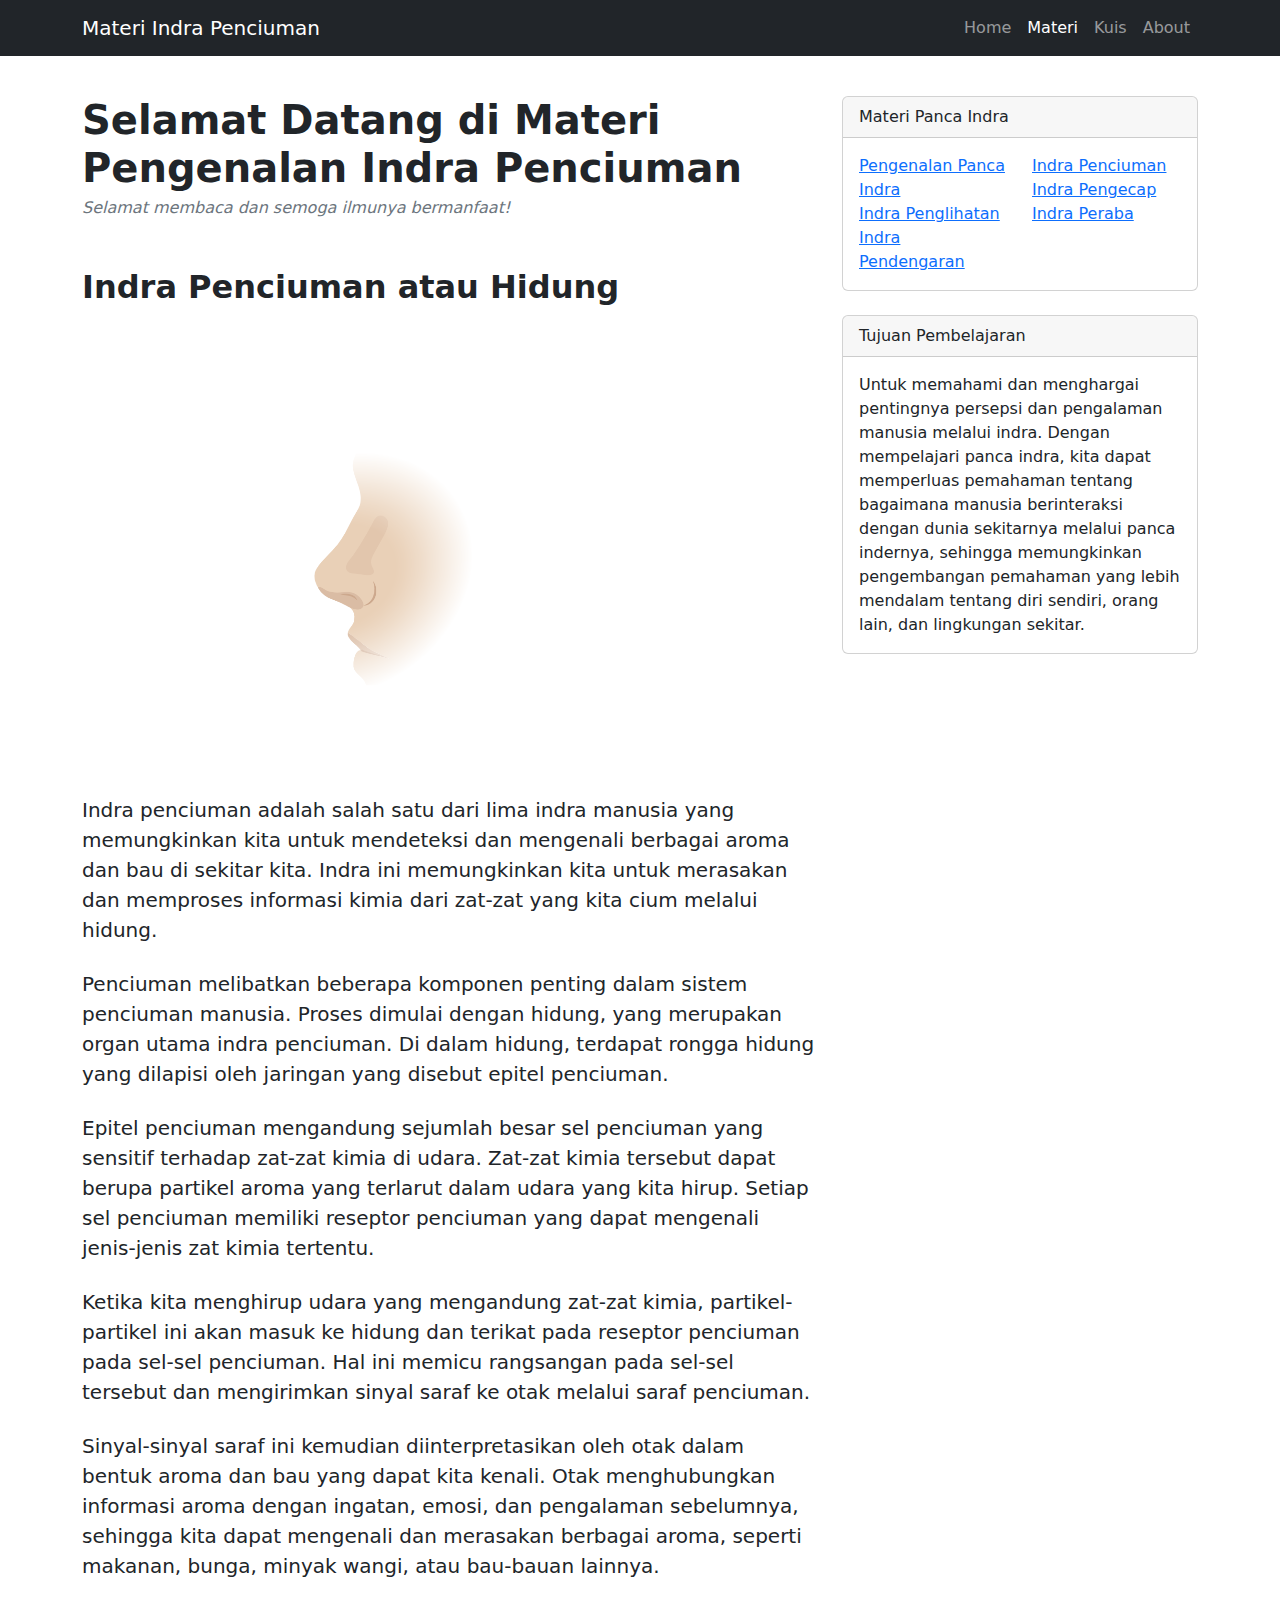
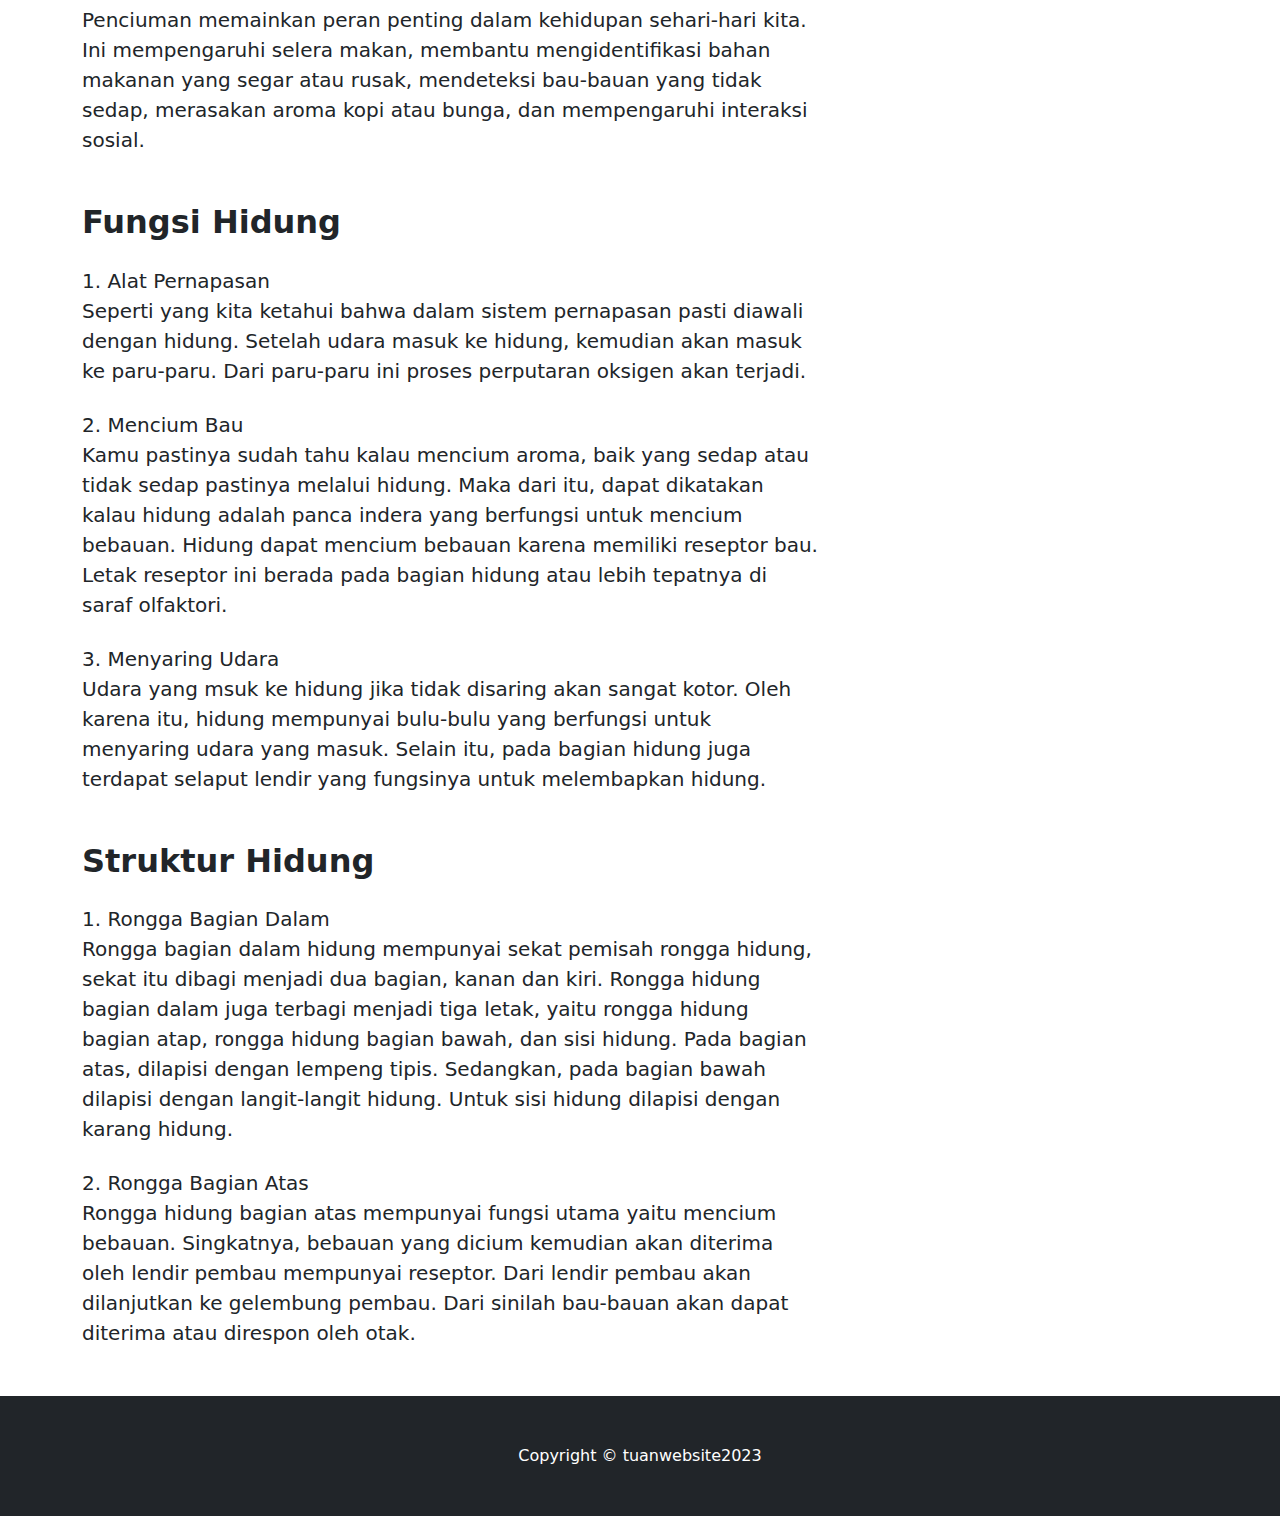
<file: post_materi/indrapenciuman.html>
<!DOCTYPE html>
<html lang="en">
    <head>
        <meta charset="utf-8" />
        <meta name="viewport" content="width=device-width, initial-scale=1, shrink-to-fit=no" />
        <meta name="description" content="" />
        <meta name="author" content="" />
        <title>Indra Penciuman</title>
        <!-- Favicon-->
        <link rel="icon" type="image/x-icon" href="assets/favicon.ico" />
        <!-- Core theme CSS (includes Bootstrap)-->
        <link href="css/styles.css" rel="stylesheet" />
    </head>
    <body>
        <!-- Responsive navbar-->
        <nav class="navbar navbar-expand-lg navbar-dark bg-dark fixed-top">
            <div class="container">
                <a class="navbar-brand" >Materi Indra Penciuman</a>
                <button class="navbar-toggler" type="button" data-bs-toggle="collapse" data-bs-target="#navbarSupportedContent" aria-controls="navbarSupportedContent" aria-expanded="false" aria-label="Toggle navigation"><span class="navbar-toggler-icon"></span></button>
                <div class="collapse navbar-collapse" id="navbarSupportedContent">
                    <ul class="navbar-nav ms-auto mb-2 mb-lg-0">
                        <li class="nav-item"><a class="nav-link" href="../index.html">Home</a></li>
                        <li class="nav-item"><a class="nav-link active" href="../materi.html">Materi</a></li>
                        <li class="nav-item"><a class="nav-link" href="../kuis.html">Kuis</a></li>
                        <li class="nav-item"><a class="nav-link" href="../about.html">About</a></li>
                        
                    </ul>
                </div>
            </div>
        </nav>
        <!-- Page content-->
        <div class="container mt-5">
            <div class="row">
                <div class="col-lg-8">
                    <!-- Post content-->
                    <article>
                        <!-- Post header-->
                        <header class="mb-4">
                            <!-- Post title-->
                            <h1 class="fw-bolder mb-1 mt-5" >Selamat Datang di Materi Pengenalan Indra Penciuman</h1>
                            <!-- Post meta content-->
                            <div class="text-muted fst-italic mb-0">Selamat membaca dan semoga ilmunya bermanfaat!</div>
                        </header>
                        <!-- Preview image figure-->
                        <h2 class="fw-bolder mb-4 mt-5">Indra Penciuman atau Hidung</h2>
                        <figure class="mb-4"><img class="img-fluid rounded" src="img/hidung.png" alt="Ini adalah gambar yang berkaitan dengan panca indra" /></figure>
                        <!-- Post content-->
                        <section class="mb-5">
                           
                            <p class="fs-5 mb-4">Indra penciuman adalah salah satu dari lima indra manusia yang memungkinkan kita untuk mendeteksi dan mengenali berbagai aroma dan bau di sekitar kita. Indra ini memungkinkan kita untuk merasakan dan memproses informasi kimia dari zat-zat yang kita cium melalui hidung.</p>
                            <p class="fs-5 mb-4">Penciuman melibatkan beberapa komponen penting dalam sistem penciuman manusia. Proses dimulai dengan hidung, yang merupakan organ utama indra penciuman. Di dalam hidung, terdapat rongga hidung yang dilapisi oleh jaringan yang disebut epitel penciuman.</p>
                            <p class="fs-5 mb-4">Epitel penciuman mengandung sejumlah besar sel penciuman yang sensitif terhadap zat-zat kimia di udara. Zat-zat kimia tersebut dapat berupa partikel aroma yang terlarut dalam udara yang kita hirup. Setiap sel penciuman memiliki reseptor penciuman yang dapat mengenali jenis-jenis zat kimia tertentu.</p>
                            <p class="fs-5 mb-4">Ketika kita menghirup udara yang mengandung zat-zat kimia, partikel-partikel ini akan masuk ke hidung dan terikat pada reseptor penciuman pada sel-sel penciuman. Hal ini memicu rangsangan pada sel-sel tersebut dan mengirimkan sinyal saraf ke otak melalui saraf penciuman.</p>
                            <p class="fs-5 mb-4">Sinyal-sinyal saraf ini kemudian diinterpretasikan oleh otak dalam bentuk aroma dan bau yang dapat kita kenali. Otak menghubungkan informasi aroma dengan ingatan, emosi, dan pengalaman sebelumnya, sehingga kita dapat mengenali dan merasakan berbagai aroma, seperti makanan, bunga, minyak wangi, atau bau-bauan lainnya.</p>
                            <p class="fs-5 mb-4">Penciuman memainkan peran penting dalam kehidupan sehari-hari kita. Ini mempengaruhi selera makan, membantu mengidentifikasi bahan makanan yang segar atau rusak, mendeteksi bau-bauan yang tidak sedap, merasakan aroma kopi atau bunga, dan mempengaruhi interaksi sosial.</p>
                            <h2 class="fw-bolder mb-4 mt-5">Fungsi Hidung</h2>
                            <p class="fs-5 mb-4">1. Alat Pernapasan<br>Seperti yang kita ketahui bahwa dalam sistem pernapasan pasti diawali dengan hidung. Setelah udara masuk ke hidung, kemudian akan masuk ke paru-paru. Dari paru-paru ini proses perputaran oksigen akan terjadi.</p>
                            <p class="fs-5 mb-4">2.	Mencium Bau<br>Kamu pastinya sudah tahu kalau mencium aroma, baik yang sedap atau tidak sedap pastinya melalui hidung. Maka dari itu, dapat dikatakan kalau hidung adalah panca indera yang berfungsi untuk mencium bebauan. Hidung dapat mencium bebauan karena memiliki reseptor bau. Letak reseptor ini berada pada bagian hidung atau lebih tepatnya di saraf olfaktori.</p>
                            <p class="fs-5 mb-4">3.	Menyaring Udara<br>Udara yang msuk ke hidung jika tidak disaring akan sangat kotor. Oleh karena itu, hidung mempunyai bulu-bulu yang berfungsi untuk menyaring udara yang masuk. Selain itu, pada bagian hidung juga terdapat selaput lendir yang fungsinya untuk melembapkan hidung.</p>
                            <h2 class="fw-bolder mb-4 mt-5">Struktur Hidung</h2>
                            <p class="fs-5 mb-4">1.	Rongga Bagian Dalam<br>Rongga bagian dalam hidung mempunyai sekat pemisah rongga hidung, sekat itu dibagi menjadi dua bagian, kanan dan kiri. Rongga hidung bagian dalam juga terbagi menjadi tiga letak, yaitu rongga hidung bagian atap, rongga hidung bagian bawah, dan sisi hidung. Pada bagian atas, dilapisi dengan lempeng tipis. Sedangkan, pada bagian bawah dilapisi dengan langit-langit hidung. Untuk sisi hidung dilapisi dengan karang hidung.</p>
                            <p class="fs-5 mb-4">2.	Rongga Bagian Atas<br>Rongga hidung bagian atas mempunyai fungsi utama yaitu mencium bebauan. Singkatnya, bebauan yang dicium kemudian akan diterima oleh lendir pembau mempunyai reseptor. Dari lendir pembau akan dilanjutkan ke gelembung pembau. Dari sinilah bau-bauan akan dapat diterima atau direspon oleh otak.</p>
                        </section>
                    </article>
                </div>
                <!-- Side widgets-->
                <div class="col-lg-4">
              
                    <!-- Categories widget-->
                    <div class="card mb-4 mt-5">
                        <div class="card-header">Materi Panca Indra</div>
                        <div class="card-body">
                            <div class="row">
                                <div class="col-sm-6">
                                    <ul class="list-unstyled mb-0">
                                        <li><a href="pancaindra.html">Pengenalan Panca Indra</a></li>
                                        <li><a href="indrapenglihatan.html">Indra Penglihatan</a></li>
                                        <li><a href="indrapendengaran.html">Indra Pendengaran</a></li>
                                    </ul>
                                </div>
                                <div class="col-sm-6">
                                    <ul class="list-unstyled mb-0">
                                        <li><a href="indrapenciuman.html">Indra Penciuman</a></li>
                                        <li><a href="indrapengecap.html">Indra Pengecap</a></li>
                                        <li><a href="indraperaba.html">Indra Peraba</a></li>
                                    </ul>
                                </div>
                            </div>
                        </div>
                    </div>
                    <!-- Side widget-->
                    <div class="card mb-4">
                        <div class="card-header">Tujuan Pembelajaran</div>
                        <div class="card-body">Untuk memahami dan menghargai pentingnya persepsi dan pengalaman manusia melalui indra. Dengan mempelajari panca indra, kita dapat memperluas pemahaman tentang bagaimana manusia berinteraksi dengan dunia sekitarnya melalui panca indernya, sehingga memungkinkan pengembangan pemahaman yang lebih mendalam tentang diri sendiri, orang lain, dan lingkungan sekitar.</div>
                    </div>
                </div>
            </div>
        </div>
        <!-- Footer-->
        <footer class="py-5 bg-dark">
            <div class="container"><p class="m-0 text-center text-white">Copyright &copy; tuanwebsite2023</p></div>
        </footer>
        <!-- Bootstrap core JS-->
        <script src="https://cdn.jsdelivr.net/npm/bootstrap@5.2.3/dist/js/bootstrap.bundle.min.js"></script>
        <!-- Core theme JS-->
        <script src="js/scripts.js"></script>
    </body>
</html>
</file>
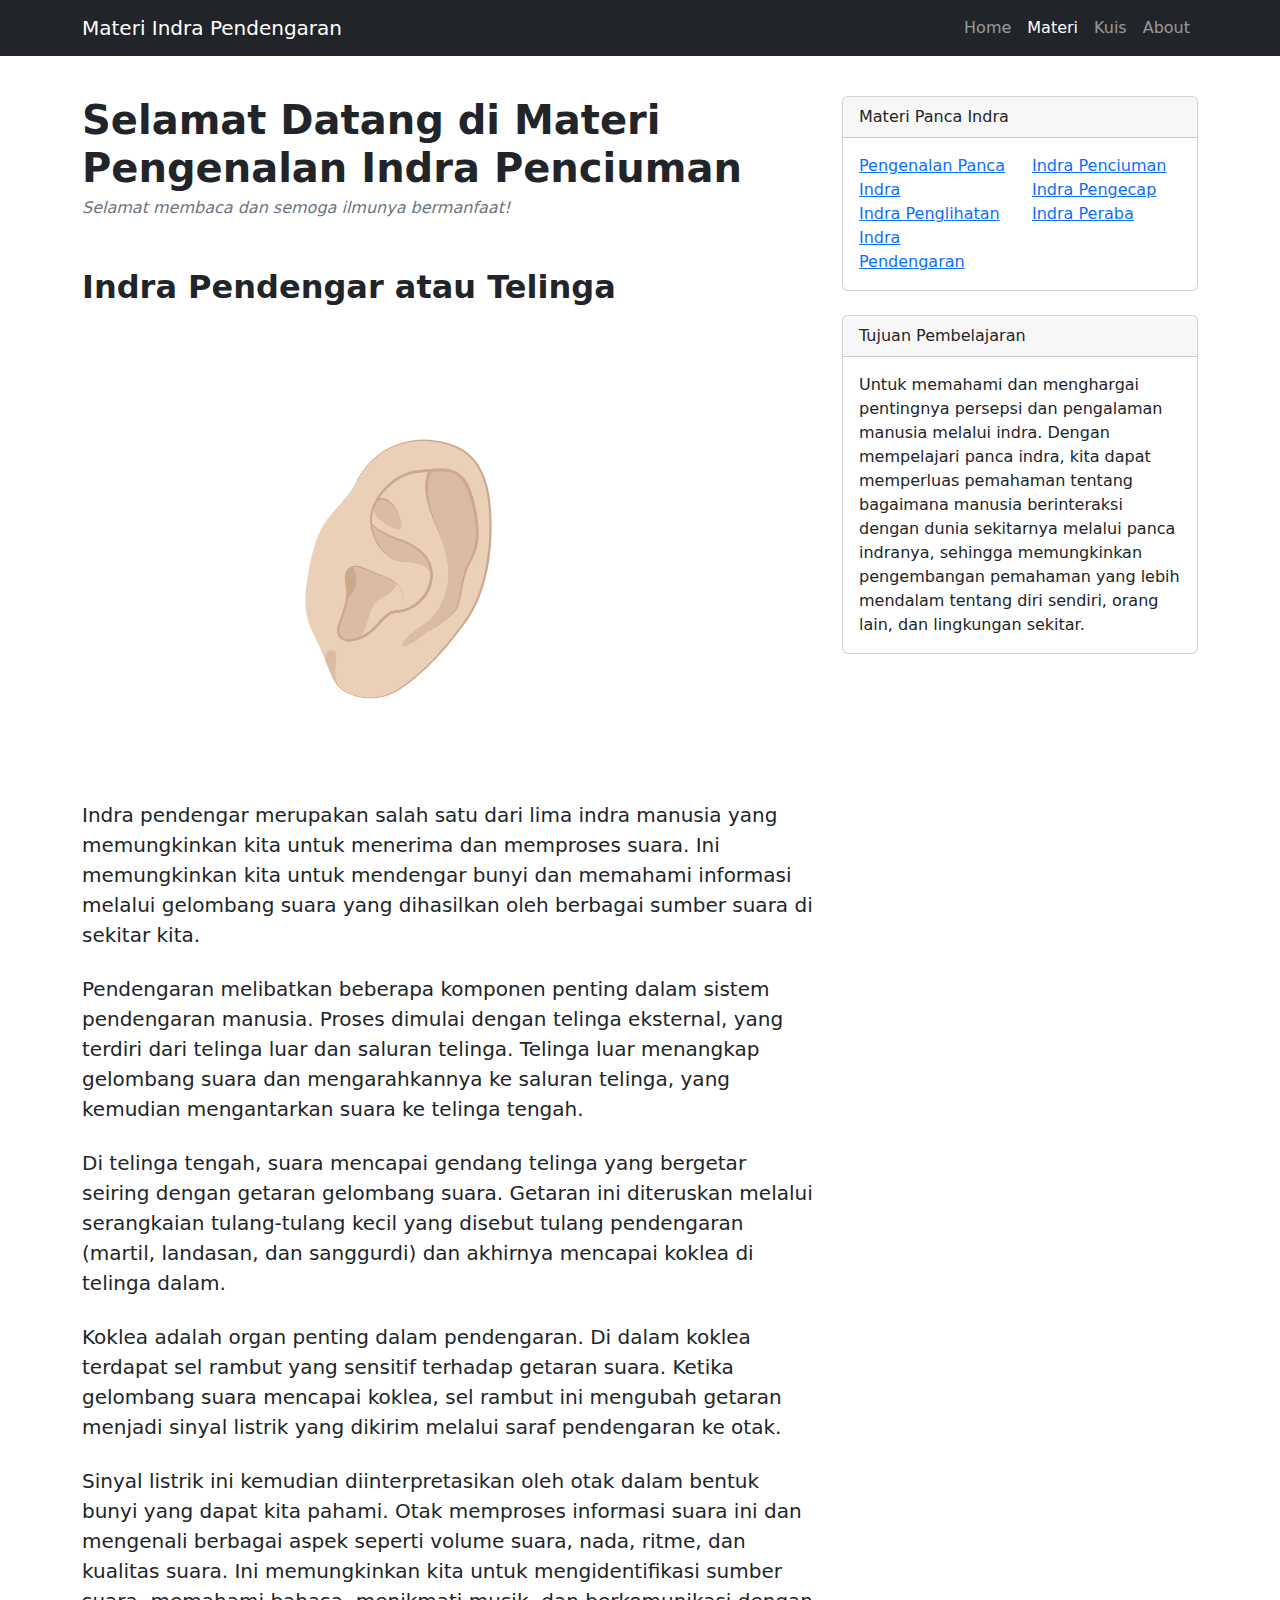
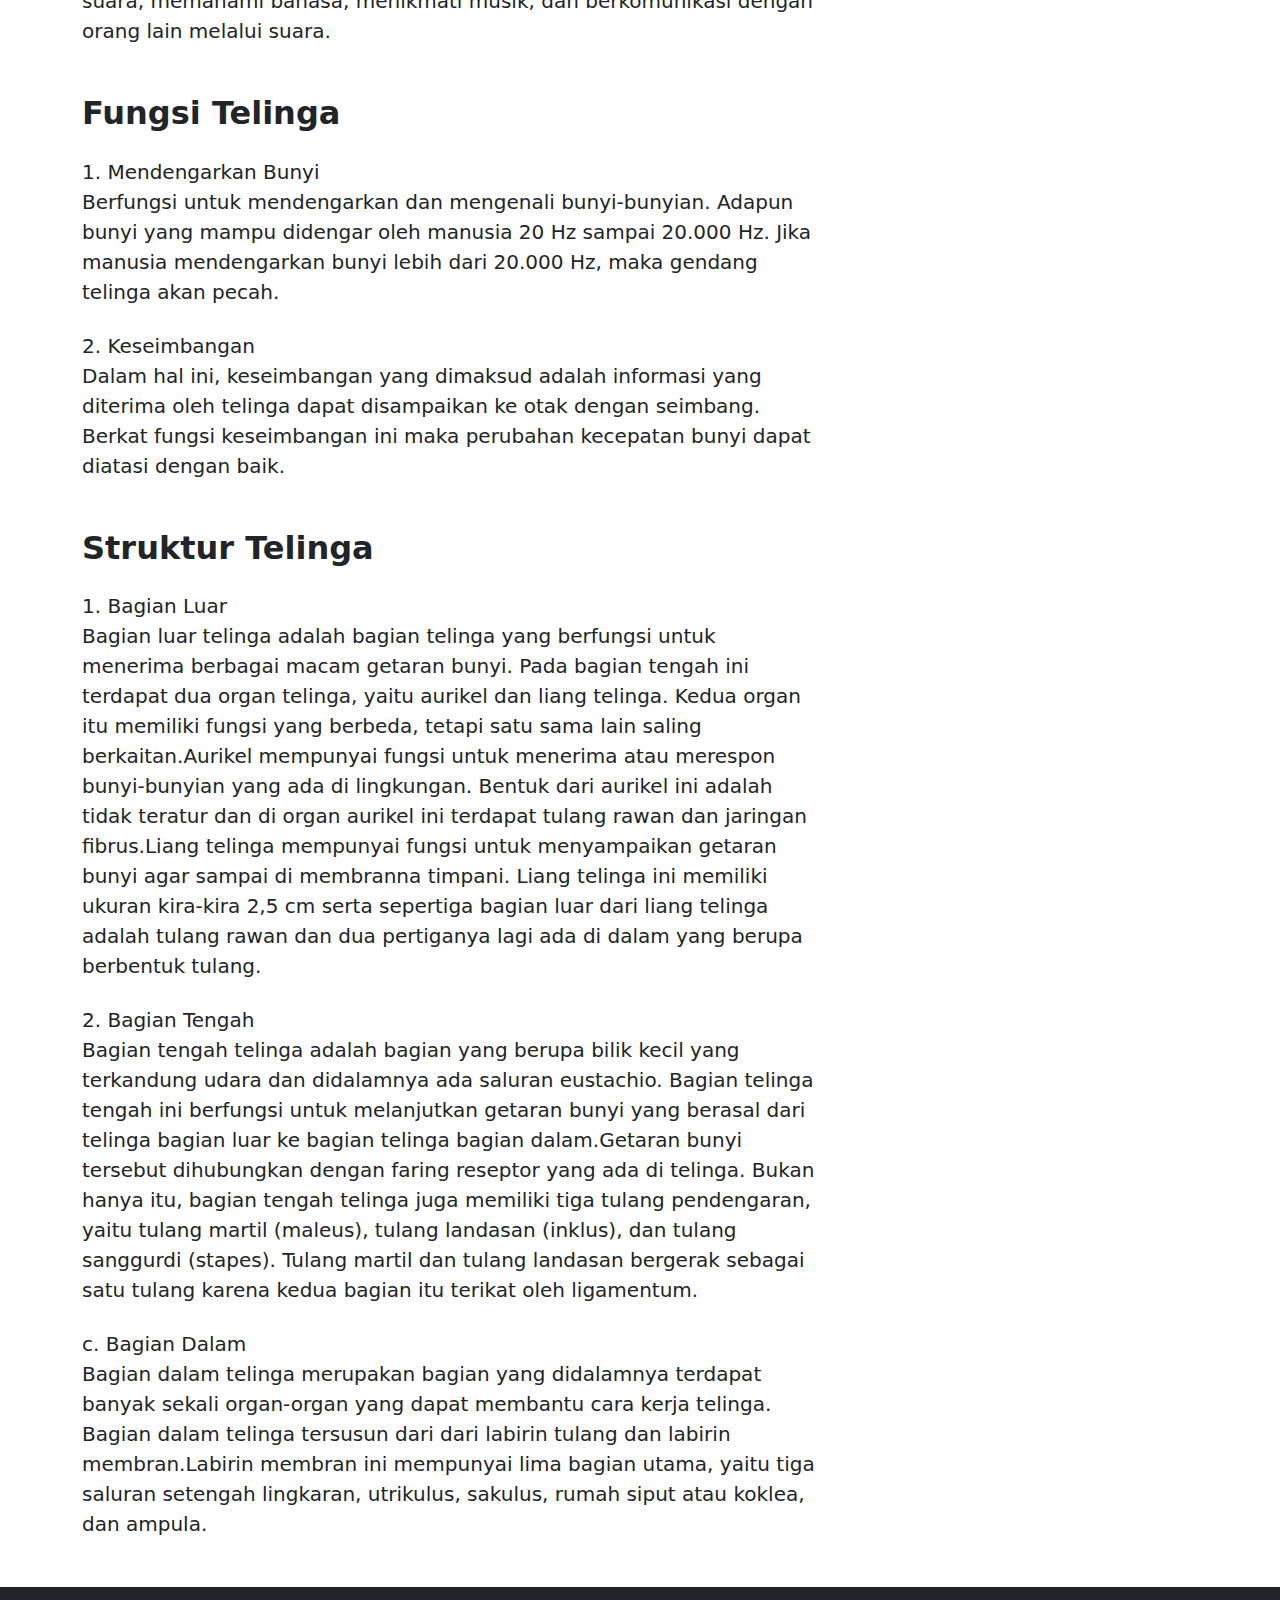
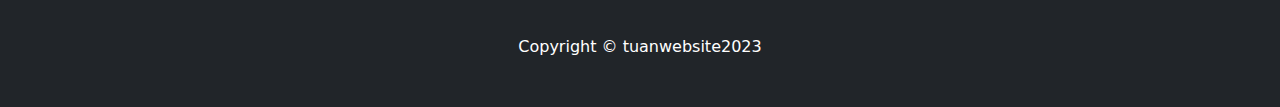
<file: post_materi/indrapendengaran.html>
<!DOCTYPE html>
<html lang="en">
    <head>
        <meta charset="utf-8" />
        <meta name="viewport" content="width=device-width, initial-scale=1, shrink-to-fit=no" />
        <meta name="description" content="" />
        <meta name="author" content="" />
        <title>Indra Pendengaran</title>
        <!-- Favicon-->
        <link rel="icon" type="image/x-icon" href="assets/favicon.ico" />
        <!-- Core theme CSS (includes Bootstrap)-->
        <link href="css/styles.css" rel="stylesheet" />
    </head>
    <body>
        <!-- Responsive navbar-->
        <nav class="navbar navbar-expand-lg navbar-dark bg-dark fixed-top">
            <div class="container">
                <a class="navbar-brand" >Materi Indra Pendengaran</a>
                <button class="navbar-toggler" type="button" data-bs-toggle="collapse" data-bs-target="#navbarSupportedContent" aria-controls="navbarSupportedContent" aria-expanded="false" aria-label="Toggle navigation"><span class="navbar-toggler-icon"></span></button>
                <div class="collapse navbar-collapse" id="navbarSupportedContent">
                    <ul class="navbar-nav ms-auto mb-2 mb-lg-0">
                        <li class="nav-item"><a class="nav-link" href="../index.html">Home</a></li>
                        <li class="nav-item"><a class="nav-link active" href="../materi.html">Materi</a></li>
                        <li class="nav-item"><a class="nav-link" href="../kuis.html">Kuis</a></li>
                        <li class="nav-item"><a class="nav-link" href="../about.html">About</a></li>
                        
                    </ul>
                </div>
            </div>
        </nav>
        <!-- Page content-->
        <div class="container mt-5">
            <div class="row">
                <div class="col-lg-8">
                    <!-- Post content-->
                    <article>
                        <!-- Post header-->
                        <header class="mb-4">
                            <!-- Post title-->
                            <h1 class="fw-bolder mb-1 mt-5">Selamat Datang di Materi Pengenalan Indra Penciuman</h1>
                            <!-- Post meta content-->
                            <div class="text-muted fst-italic mb-0">Selamat membaca dan semoga ilmunya bermanfaat!</div>
                        </header>
                        <!-- Preview image figure-->
                        <h2 class="fw-bolder mb-4 mt-5">Indra Pendengar atau Telinga</h2>
                        <figure class="mb-4"><img class="img-fluid rounded" src="img/telinga.png" alt="Ini adalah gambar yang berkaitan dengan panca indra" /></figure>
                        <!-- Post content-->
                        <section class="mb-5">
                           
                            <p class="fs-5 mb-4">Indra pendengar merupakan salah satu dari lima indra manusia yang memungkinkan kita untuk menerima dan memproses suara. Ini memungkinkan kita untuk mendengar bunyi dan memahami informasi melalui gelombang suara yang dihasilkan oleh berbagai sumber suara di sekitar kita.</p>
                            <p class="fs-5 mb-4">Pendengaran melibatkan beberapa komponen penting dalam sistem pendengaran manusia. Proses dimulai dengan telinga eksternal, yang terdiri dari telinga luar dan saluran telinga. Telinga luar menangkap gelombang suara dan mengarahkannya ke saluran telinga, yang kemudian mengantarkan suara ke telinga tengah.</p>
                            <p class="fs-5 mb-4">Di telinga tengah, suara mencapai gendang telinga yang bergetar seiring dengan getaran gelombang suara. Getaran ini diteruskan melalui serangkaian tulang-tulang kecil yang disebut tulang pendengaran (martil, landasan, dan sanggurdi) dan akhirnya mencapai koklea di telinga dalam.</p>
                            <p class="fs-5 mb-4">Koklea adalah organ penting dalam pendengaran. Di dalam koklea terdapat sel rambut yang sensitif terhadap getaran suara. Ketika gelombang suara mencapai koklea, sel rambut ini mengubah getaran menjadi sinyal listrik yang dikirim melalui saraf pendengaran ke otak.</p>
                            <p class="fs-5 mb-4">Sinyal listrik ini kemudian diinterpretasikan oleh otak dalam bentuk bunyi yang dapat kita pahami. Otak memproses informasi suara ini dan mengenali berbagai aspek seperti volume suara, nada, ritme, dan kualitas suara. Ini memungkinkan kita untuk mengidentifikasi sumber suara, memahami bahasa, menikmati musik, dan berkomunikasi dengan orang lain melalui suara.</p>
                            <h2 class="fw-bolder mb-4 mt-5">Fungsi Telinga</h2>
                            <p class="fs-5 mb-4">1.	Mendengarkan Bunyi<br>Berfungsi untuk mendengarkan dan mengenali bunyi-bunyian. Adapun bunyi yang mampu didengar oleh manusia 20 Hz sampai 20.000 Hz. Jika manusia mendengarkan bunyi lebih dari 20.000 Hz, maka gendang telinga akan pecah.</p>
                            <p class="fs-5 mb-4">2.	Keseimbangan<br>Dalam hal ini, keseimbangan yang dimaksud adalah informasi yang diterima oleh telinga dapat disampaikan ke otak dengan seimbang. Berkat fungsi keseimbangan ini maka perubahan kecepatan bunyi dapat diatasi dengan baik.</p>
                            <h2 class="fw-bolder mb-4 mt-5">Struktur Telinga</h2>
                            <p class="fs-5 mb-4">1.	Bagian Luar<br>Bagian luar telinga adalah bagian telinga yang berfungsi untuk menerima berbagai macam getaran bunyi. Pada bagian tengah ini terdapat dua organ telinga, yaitu aurikel dan liang telinga. Kedua organ itu memiliki fungsi yang berbeda, tetapi satu sama lain saling berkaitan.Aurikel mempunyai fungsi untuk menerima atau merespon bunyi-bunyian yang ada di lingkungan. Bentuk dari aurikel ini adalah tidak teratur dan di organ aurikel ini terdapat tulang rawan dan jaringan fibrus.Liang telinga mempunyai fungsi untuk menyampaikan getaran bunyi agar sampai di membranna timpani. Liang telinga ini memiliki ukuran kira-kira 2,5 cm serta sepertiga bagian luar dari liang telinga adalah tulang rawan dan dua pertiganya lagi ada di dalam yang berupa berbentuk tulang.</p>
                            <p class="fs-5 mb-4">2.	Bagian Tengah<br>Bagian tengah telinga adalah bagian yang berupa bilik kecil yang terkandung udara dan didalamnya ada saluran eustachio. Bagian telinga tengah ini berfungsi untuk melanjutkan getaran bunyi yang berasal dari telinga bagian luar ke bagian telinga bagian dalam.Getaran bunyi tersebut dihubungkan dengan faring reseptor yang ada di telinga. Bukan hanya itu, bagian tengah telinga juga memiliki tiga tulang pendengaran, yaitu tulang martil (maleus), tulang landasan (inklus), dan tulang sanggurdi (stapes). Tulang martil dan tulang landasan bergerak sebagai satu tulang karena kedua bagian itu terikat oleh ligamentum.</p>
                            <p class="fs-5 mb-4">c.	Bagian Dalam<br>Bagian dalam telinga merupakan bagian yang didalamnya terdapat banyak sekali organ-organ yang dapat membantu cara kerja telinga. Bagian dalam telinga tersusun dari dari labirin tulang dan labirin membran.Labirin membran ini mempunyai lima bagian utama, yaitu tiga saluran setengah lingkaran, utrikulus, sakulus, rumah siput atau koklea, dan ampula.</p>
                        </section>
                    </article>
                </div>
                <!-- Side widgets-->
                <div class="col-lg-4">
              
                    <!-- Categories widget-->
                    <div class="card mb-4 mt-5">
                        <div class="card-header">Materi Panca Indra</div>
                        <div class="card-body">
                            <div class="row">
                                <div class="col-sm-6">
                                    <ul class="list-unstyled mb-0">
                                        <li><a href="pancaindra.html">Pengenalan Panca Indra</a></li>
                                        <li><a href="indrapenglihatan.html">Indra Penglihatan</a></li>
                                        <li><a href="indrapendengaran.html">Indra Pendengaran</a></li>
                                    </ul>
                                </div>
                                <div class="col-sm-6">
                                    <ul class="list-unstyled mb-0">
                                        <li><a href="indrapenciuman.html">Indra Penciuman</a></li>
                                        <li><a href="indrapengecap.html">Indra Pengecap</a></li>
                                        <li><a href="indraperaba.html">Indra Peraba</a></li>
                                    </ul>
                                </div>
                            </div>
                        </div>
                    </div>
                    <!-- Side widget-->
                    <div class="card mb-4">
                        <div class="card-header">Tujuan Pembelajaran</div>
                        <div class="card-body">Untuk memahami dan menghargai pentingnya persepsi dan pengalaman manusia melalui indra. Dengan mempelajari panca indra, kita dapat memperluas pemahaman tentang bagaimana manusia berinteraksi dengan dunia sekitarnya melalui panca indranya, sehingga memungkinkan pengembangan pemahaman yang lebih mendalam tentang diri sendiri, orang lain, dan lingkungan sekitar.</div>
                    </div>
                </div>
            </div>
        </div>
        <!-- Footer-->
        <footer class="py-5 bg-dark">
            <div class="container"><p class="m-0 text-center text-white">Copyright &copy; tuanwebsite2023</p></div>
        </footer>
        <!-- Bootstrap core JS-->
        <script src="https://cdn.jsdelivr.net/npm/bootstrap@5.2.3/dist/js/bootstrap.bundle.min.js"></script>
        <!-- Core theme JS-->
        <script src="js/scripts.js"></script>
    </body>
</html>
</file>
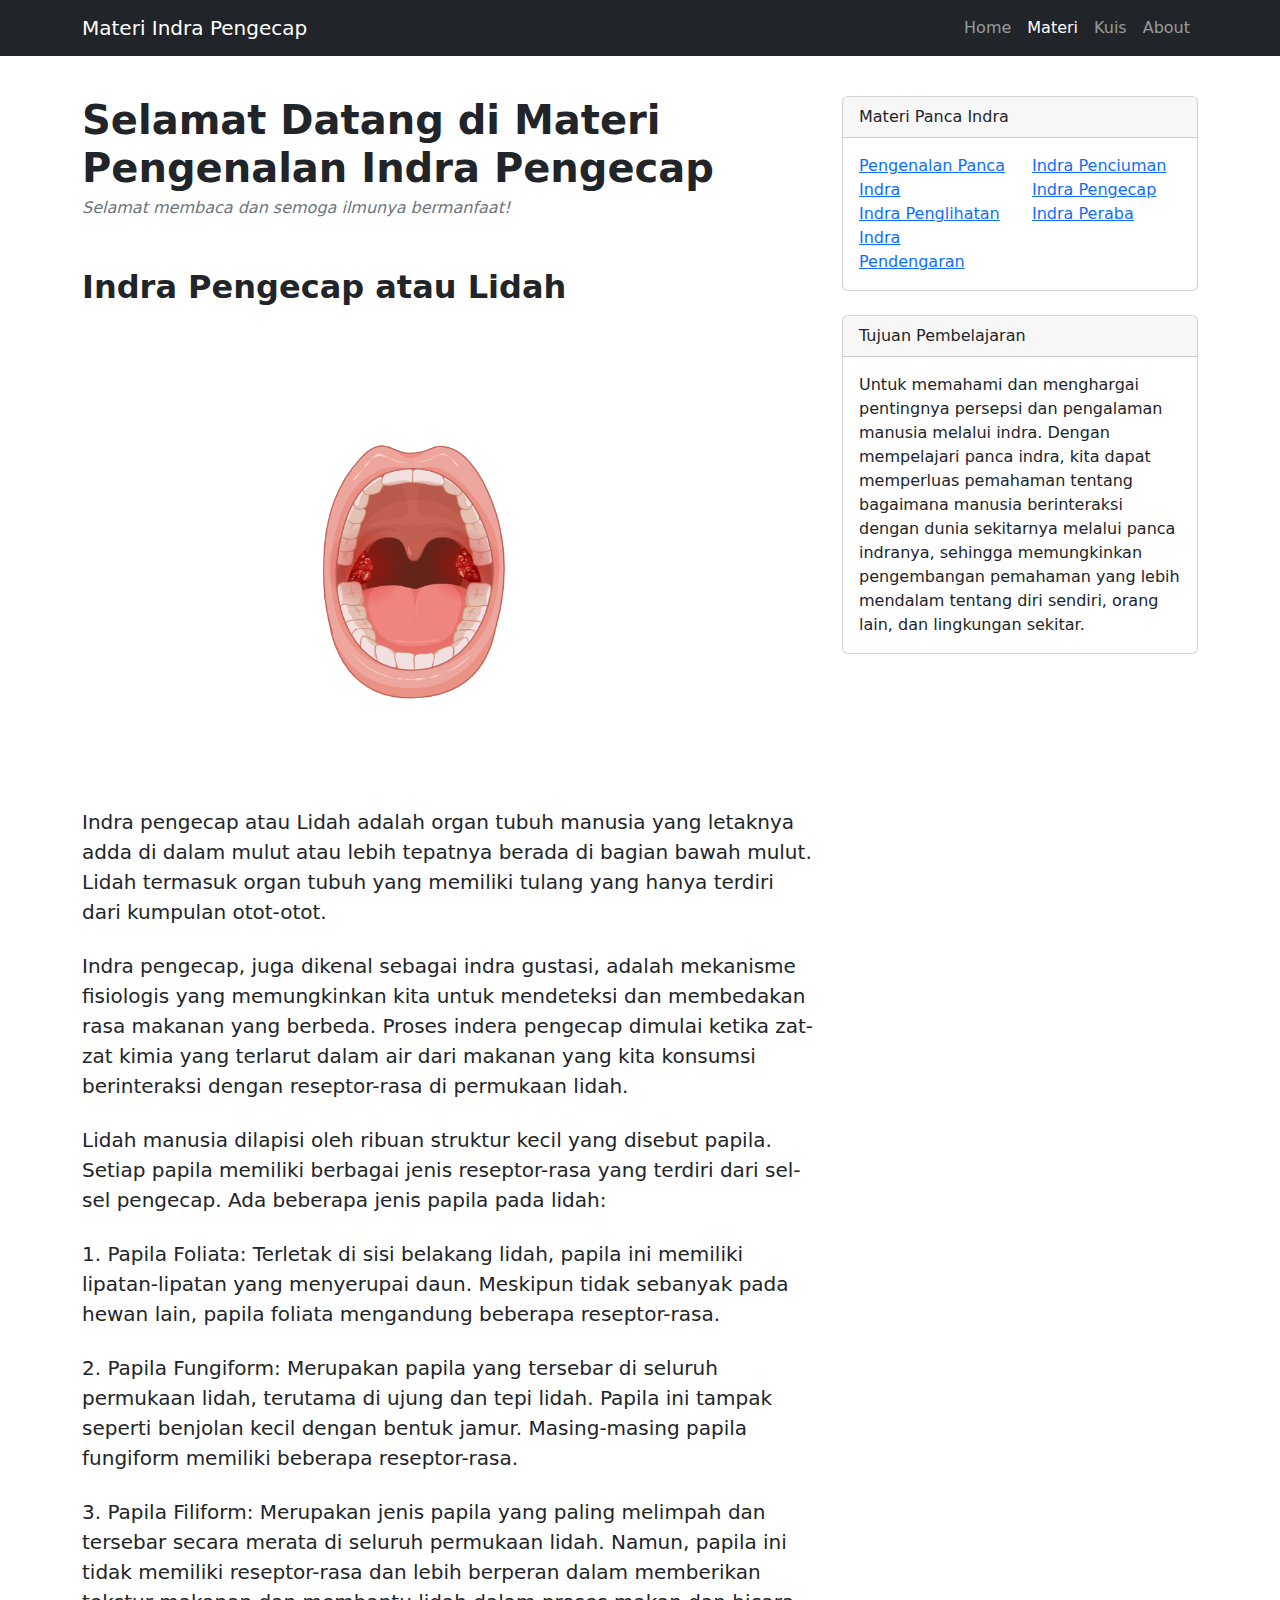
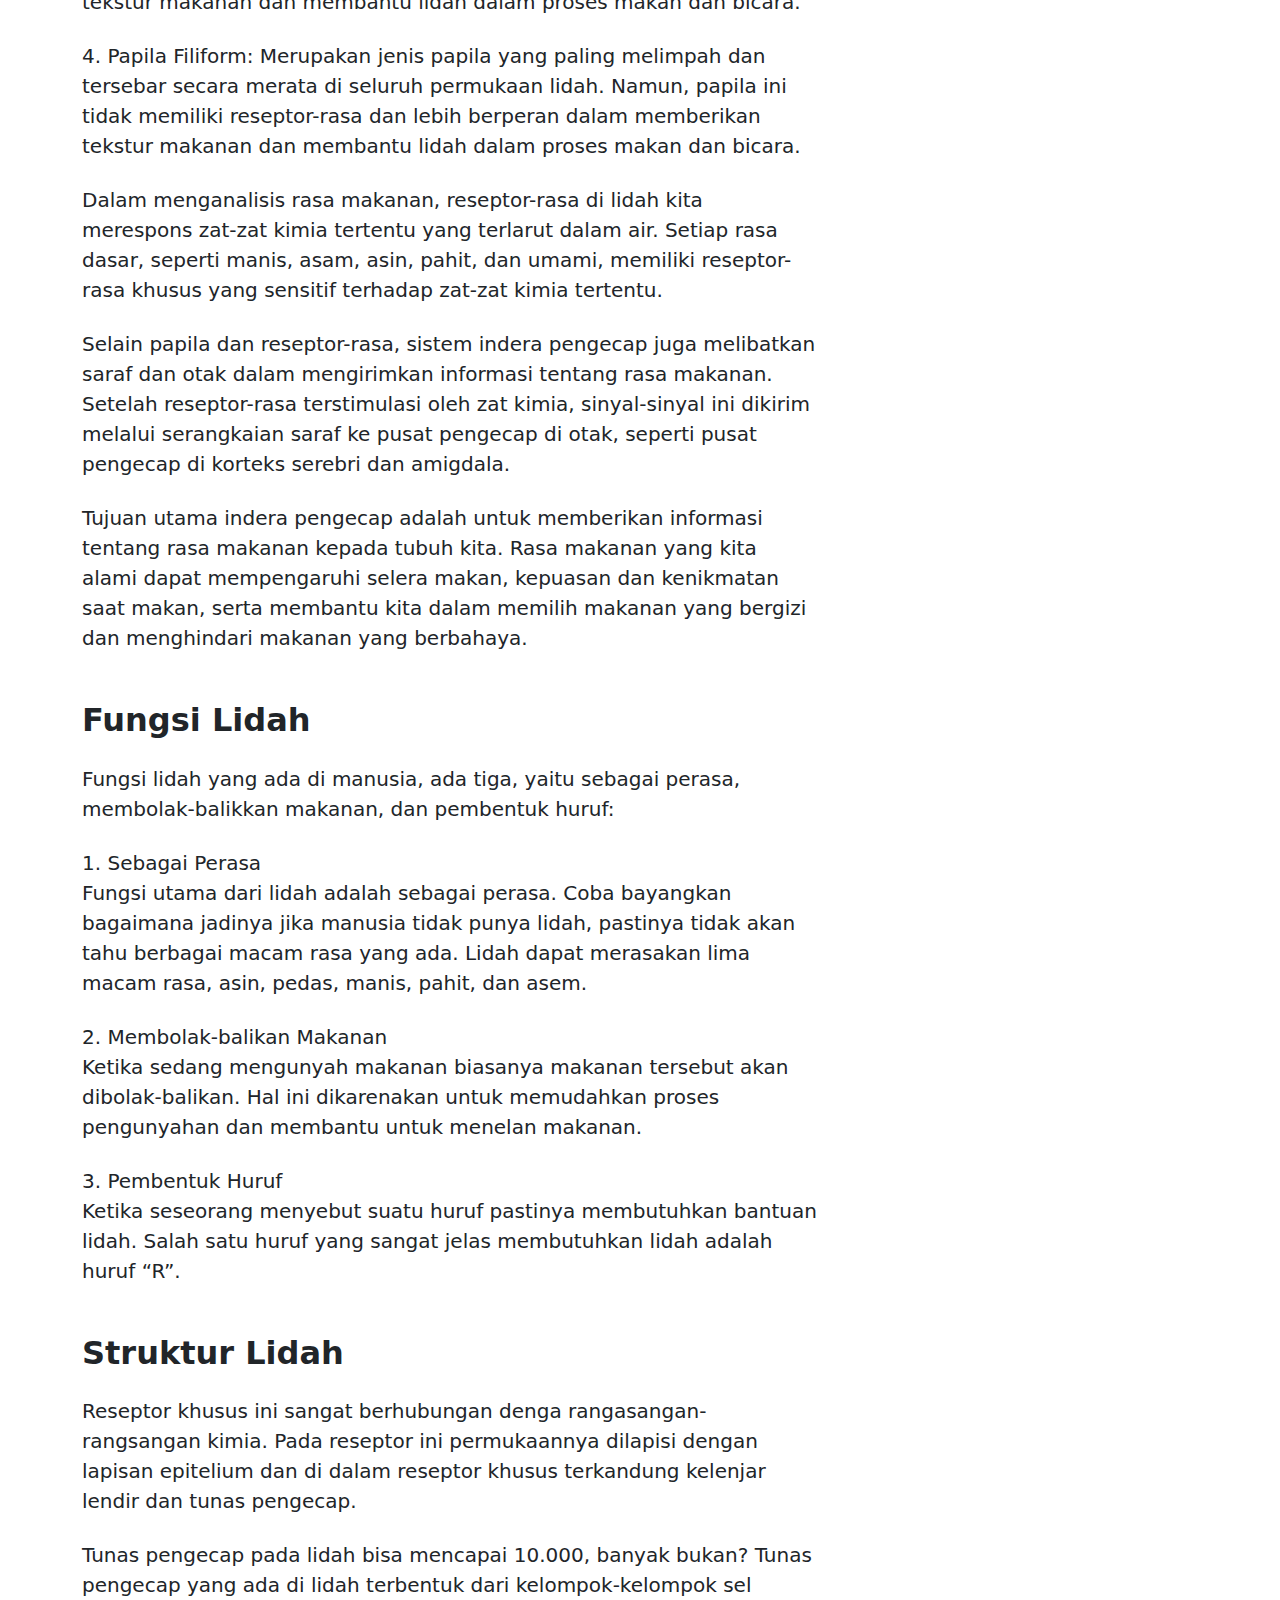
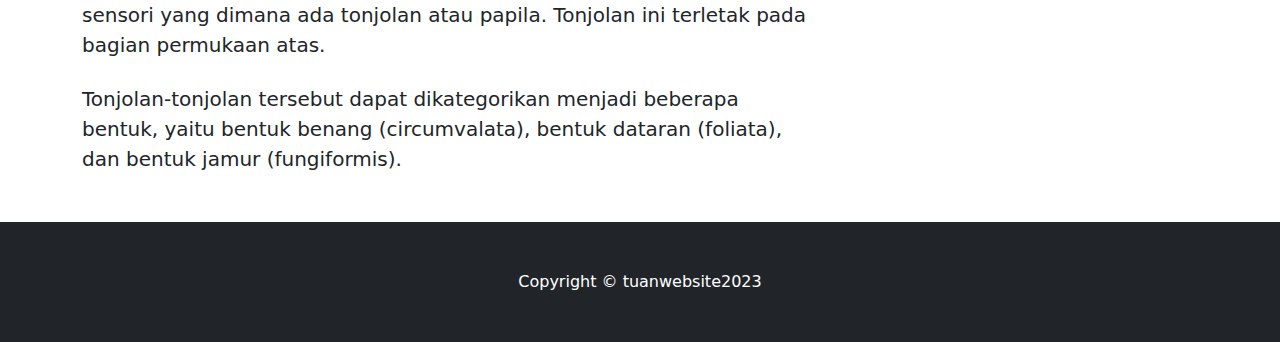
<file: post_materi/indrapengecap.html>
<!DOCTYPE html>
<html lang="en">
    <head>
        <meta charset="utf-8" />
        <meta name="viewport" content="width=device-width, initial-scale=1, shrink-to-fit=no" />
        <meta name="description" content="" />
        <meta name="author" content="" />
        <title>Indra Pengecap</title>
        <!-- Favicon-->
        <link rel="icon" type="image/x-icon" href="assets/favicon.ico" />
        <!-- Core theme CSS (includes Bootstrap)-->
        <link href="css/styles.css" rel="stylesheet" />
    </head>
    <body>
        <!-- Responsive navbar-->
        <nav class="navbar navbar-expand-lg navbar-dark bg-dark fixed-top">
            <div class="container">
                <a class="navbar-brand" >Materi Indra Pengecap</a>
                <button class="navbar-toggler" type="button" data-bs-toggle="collapse" data-bs-target="#navbarSupportedContent" aria-controls="navbarSupportedContent" aria-expanded="false" aria-label="Toggle navigation"><span class="navbar-toggler-icon"></span></button>
                <div class="collapse navbar-collapse" id="navbarSupportedContent">
                    <ul class="navbar-nav ms-auto mb-2 mb-lg-0">
                        <li class="nav-item"><a class="nav-link" href="../index.html">Home</a></li>
                        <li class="nav-item"><a class="nav-link active" href="../materi.html">Materi</a></li>
                        <li class="nav-item"><a class="nav-link" href="../kuis.html">Kuis</a></li>
                        <li class="nav-item"><a class="nav-link" href="../about.html">About</a></li>
                        
                    </ul>
                </div>
            </div>
        </nav>
        <!-- Page content-->
        <div class="container mt-5">
            <div class="row">
                <div class="col-lg-8">
                    <!-- Post content-->
                    <article>
                        <!-- Post header-->
                        <header class="mb-4">
                            <!-- Post title-->
                            <h1 class="fw-bolder mb-1 mt-5">Selamat Datang di Materi Pengenalan Indra Pengecap</h1>
                            <!-- Post meta content-->
                            <div class="text-muted fst-italic mb-0">Selamat membaca dan semoga ilmunya bermanfaat!</div>
                        </header>
                        <!-- Preview image figure-->
                        <h2 class="fw-bolder mb-4 mt-5">Indra Pengecap atau Lidah</h2>
                        <figure class="mb-4"><img class="img-fluid rounded" src="img/mulut.png" alt="Ini adalah gambar yang berkaitan dengan panca indra" /></figure>
                        <!-- Post content-->
                        <section class="mb-5">
                           
                            <p class="fs-5 mb-4">Indra pengecap atau Lidah adalah organ tubuh manusia yang letaknya adda di dalam mulut atau lebih tepatnya berada di bagian bawah mulut. Lidah termasuk organ tubuh yang memiliki tulang yang hanya terdiri dari kumpulan otot-otot.</p>
                            <p class="fs-5 mb-4">Indra pengecap, juga dikenal sebagai indra gustasi, adalah mekanisme fisiologis yang memungkinkan kita untuk mendeteksi dan membedakan rasa makanan yang berbeda. Proses indera pengecap dimulai ketika zat-zat kimia yang terlarut dalam air dari makanan yang kita konsumsi berinteraksi dengan reseptor-rasa di permukaan lidah.</p>
                            <p class="fs-5 mb-4">Lidah manusia dilapisi oleh ribuan struktur kecil yang disebut papila. Setiap papila memiliki berbagai jenis reseptor-rasa yang terdiri dari sel-sel pengecap. Ada beberapa jenis papila pada lidah:</p>
                            <p class="fs-5 mb-4">1. Papila Foliata: Terletak di sisi belakang lidah, papila ini memiliki lipatan-lipatan yang menyerupai daun. Meskipun tidak sebanyak pada hewan lain, papila foliata mengandung beberapa reseptor-rasa.</p>
                            <p class="fs-5 mb-4">2. Papila Fungiform: Merupakan papila yang tersebar di seluruh permukaan lidah, terutama di ujung dan tepi lidah. Papila ini tampak seperti benjolan kecil dengan bentuk jamur. Masing-masing papila fungiform memiliki beberapa reseptor-rasa.</p>
                            <p class="fs-5 mb-4">3. Papila Filiform: Merupakan jenis papila yang paling melimpah dan tersebar secara merata di seluruh permukaan lidah. Namun, papila ini tidak memiliki reseptor-rasa dan lebih berperan dalam memberikan tekstur makanan dan membantu lidah dalam proses makan dan bicara.</p>
                            <p class="fs-5 mb-4">4. Papila Filiform: Merupakan jenis papila yang paling melimpah dan tersebar secara merata di seluruh permukaan lidah. Namun, papila ini tidak memiliki reseptor-rasa dan lebih berperan dalam memberikan tekstur makanan dan membantu lidah dalam proses makan dan bicara.</p>
                            <p class="fs-5 mb-4">Dalam menganalisis rasa makanan, reseptor-rasa di lidah kita merespons zat-zat kimia tertentu yang terlarut dalam air. Setiap rasa dasar, seperti manis, asam, asin, pahit, dan umami, memiliki reseptor-rasa khusus yang sensitif terhadap zat-zat kimia tertentu.</p>
                            <p class="fs-5 mb-4">Selain papila dan reseptor-rasa, sistem indera pengecap juga melibatkan saraf dan otak dalam mengirimkan informasi tentang rasa makanan. Setelah reseptor-rasa terstimulasi oleh zat kimia, sinyal-sinyal ini dikirim melalui serangkaian saraf ke pusat pengecap di otak, seperti pusat pengecap di korteks serebri dan amigdala.</p>
                            <p class="fs-5 mb-4">Tujuan utama indera pengecap adalah untuk memberikan informasi tentang rasa makanan kepada tubuh kita. Rasa makanan yang kita alami dapat mempengaruhi selera makan, kepuasan dan kenikmatan saat makan, serta membantu kita dalam memilih makanan yang bergizi dan menghindari makanan yang berbahaya.</p>
                            <h2 class="fw-bolder mb-4 mt-5">Fungsi Lidah</h2>
                            <p class="fs-5 mb-4">Fungsi lidah yang ada di manusia, ada tiga, yaitu sebagai perasa, membolak-balikkan makanan, dan pembentuk huruf:</p>
                            <p class="fs-5 mb-4">1.	Sebagai Perasa<br>
                                Fungsi utama dari lidah adalah sebagai perasa. Coba bayangkan bagaimana jadinya jika manusia tidak punya lidah, pastinya tidak akan tahu berbagai macam rasa yang ada. Lidah dapat merasakan lima macam rasa, asin, pedas, manis, pahit, dan asem.</p>
                            <p class="fs-5 mb-4">2.	Membolak-balikan Makanan<br>
                                Ketika sedang mengunyah makanan biasanya makanan tersebut akan dibolak-balikan. Hal ini dikarenakan untuk memudahkan proses pengunyahan dan membantu untuk menelan makanan.</p>
                            <p class="fs-5 mb-4">3.	Pembentuk Huruf<br>
                                Ketika seseorang menyebut suatu huruf pastinya membutuhkan bantuan lidah. Salah satu huruf yang sangat jelas membutuhkan lidah adalah huruf “R”.</p>
                            <h2 class="fw-bolder mb-4 mt-5">Struktur Lidah</h2>
                            <p class="fs-5 mb-4">Reseptor khusus ini sangat berhubungan denga rangasangan-rangsangan kimia. Pada reseptor ini permukaannya dilapisi dengan lapisan epitelium dan di dalam reseptor khusus terkandung kelenjar lendir dan tunas pengecap.</p>
                            <p class="fs-5 mb-4">Tunas pengecap pada lidah bisa mencapai 10.000, banyak bukan? Tunas pengecap yang ada di lidah terbentuk dari kelompok-kelompok sel sensori yang dimana ada tonjolan atau papila. Tonjolan ini terletak pada bagian permukaan atas.</p>
                            <p class="fs-5 mb-4">Tonjolan-tonjolan tersebut dapat dikategorikan menjadi beberapa bentuk, yaitu bentuk benang (circumvalata), bentuk dataran (foliata), dan bentuk jamur (fungiformis).</p>
                        </section>
                    </article>
                </div>
                <!-- Side widgets-->
                <div class="col-lg-4">
              
                    <!-- Categories widget-->
                    <div class="card mb-4 mt-5">
                        <div class="card-header">Materi Panca Indra</div>
                        <div class="card-body">
                            <div class="row">
                                <div class="col-sm-6">
                                    <ul class="list-unstyled mb-0">
                                        <li><a href="pancaindra.html">Pengenalan Panca Indra</a></li>
                                        <li><a href="indrapenglihatan.html">Indra Penglihatan</a></li>
                                        <li><a href="indrapendengaran.html">Indra Pendengaran</a></li>
                                    </ul>
                                </div>
                                <div class="col-sm-6">
                                    <ul class="list-unstyled mb-0">
                                        <li><a href="indrapenciuman.html">Indra Penciuman</a></li>
                                        <li><a href="indrapengecap.html">Indra Pengecap</a></li>
                                        <li><a href="indraperaba.html">Indra Peraba</a></li>
                                    </ul>
                                </div>
                            </div>
                        </div>
                    </div>
                    <!-- Side widget-->
                    <div class="card mb-4">
                        <div class="card-header">Tujuan Pembelajaran</div>
                        <div class="card-body">Untuk memahami dan menghargai pentingnya persepsi dan pengalaman manusia melalui indra. Dengan mempelajari panca indra, kita dapat memperluas pemahaman tentang bagaimana manusia berinteraksi dengan dunia sekitarnya melalui panca indranya, sehingga memungkinkan pengembangan pemahaman yang lebih mendalam tentang diri sendiri, orang lain, dan lingkungan sekitar.</div>
                    </div>
                </div>
            </div>
        </div>
        <!-- Footer-->
        <footer class="py-5 bg-dark">
            <div class="container"><p class="m-0 text-center text-white">Copyright &copy; tuanwebsite2023</p></div>
        </footer>
        <!-- Bootstrap core JS-->
        <script src="https://cdn.jsdelivr.net/npm/bootstrap@5.2.3/dist/js/bootstrap.bundle.min.js"></script>
        <!-- Core theme JS-->
        <script src="js/scripts.js"></script>
    </body>
</html>
</file>
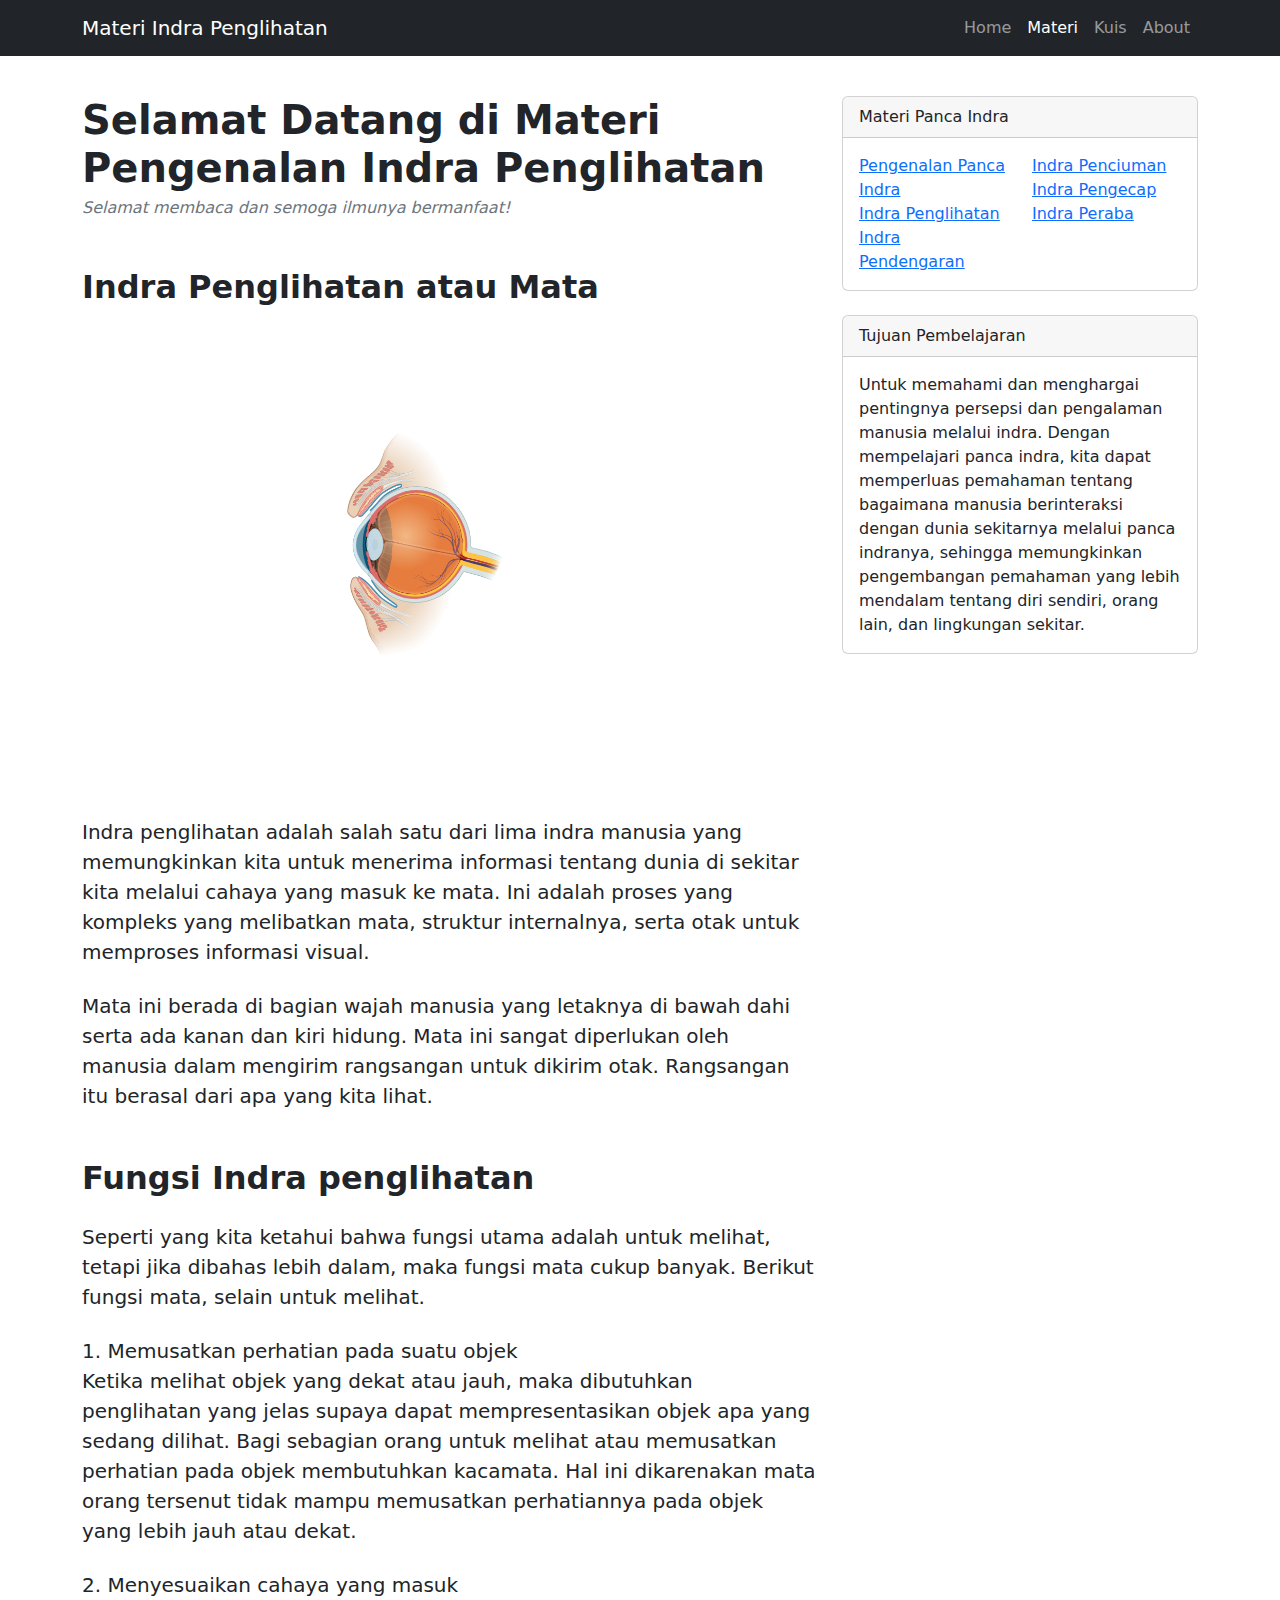
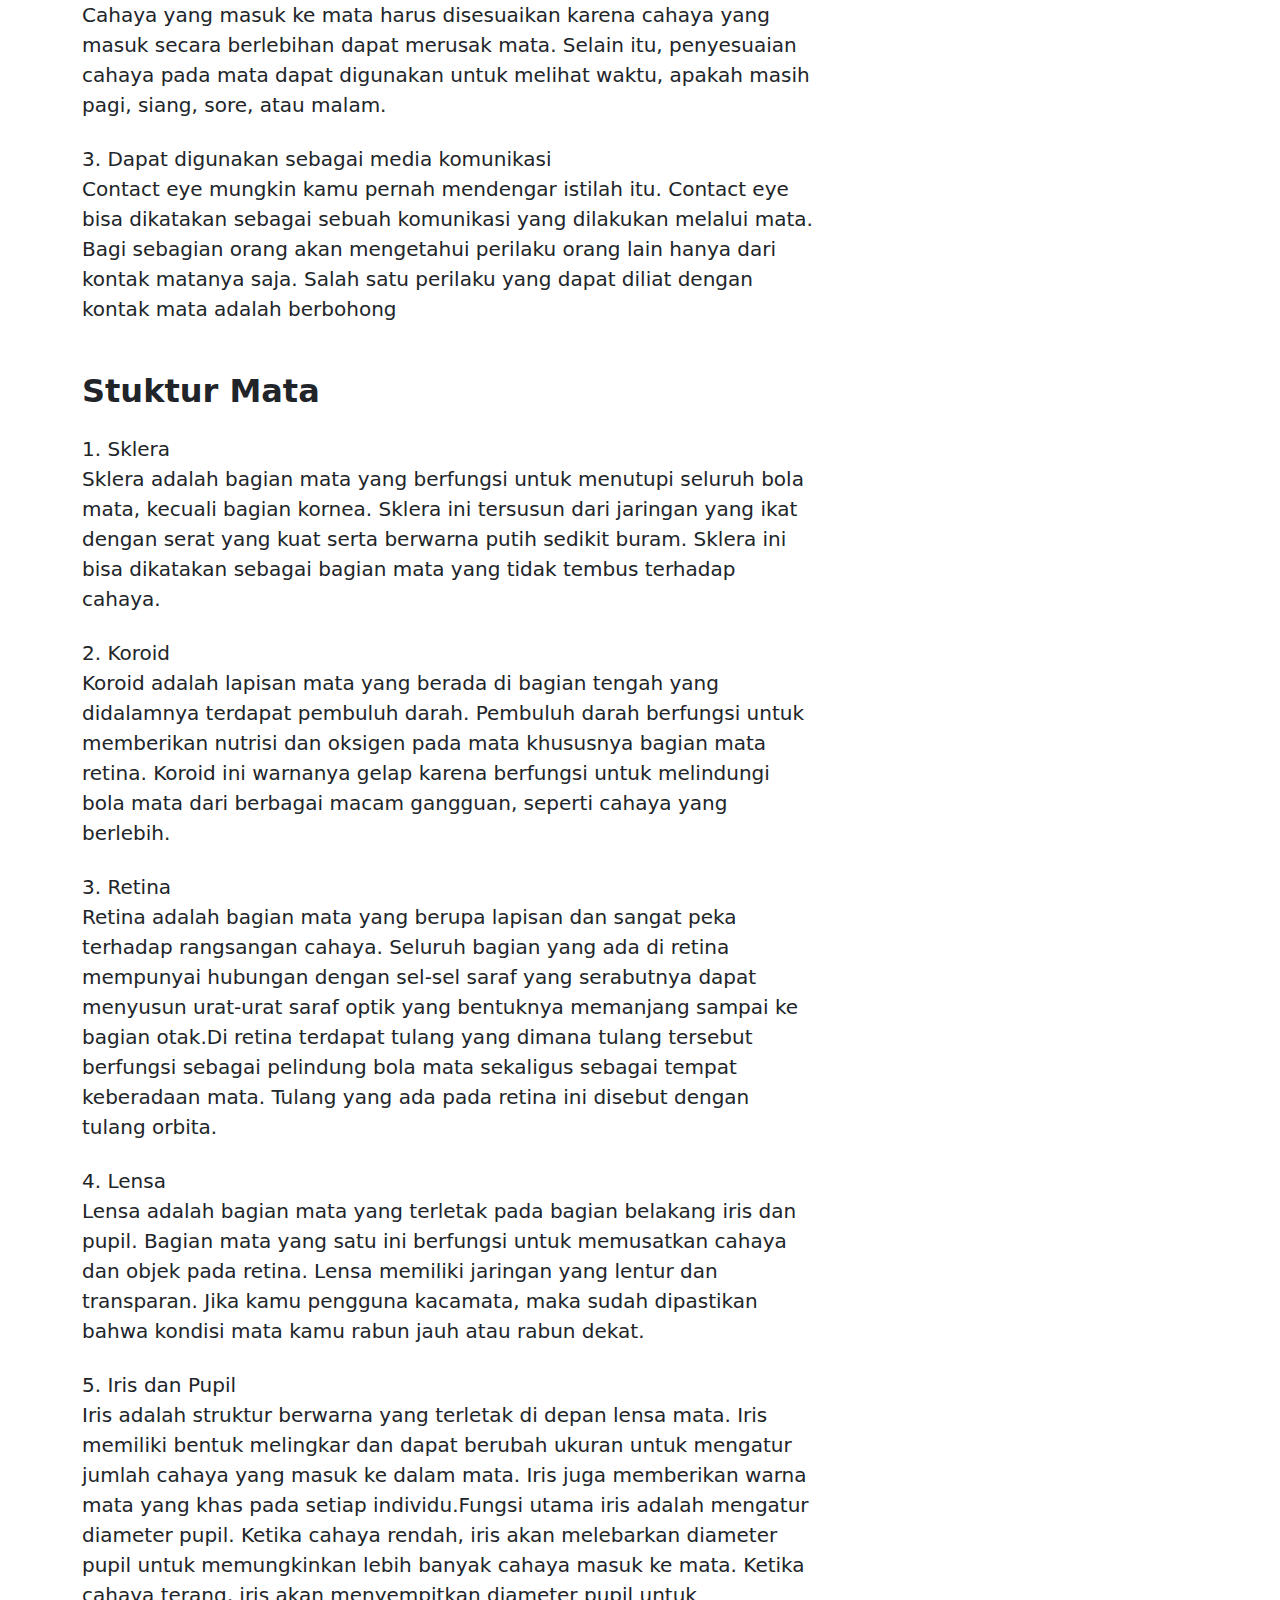
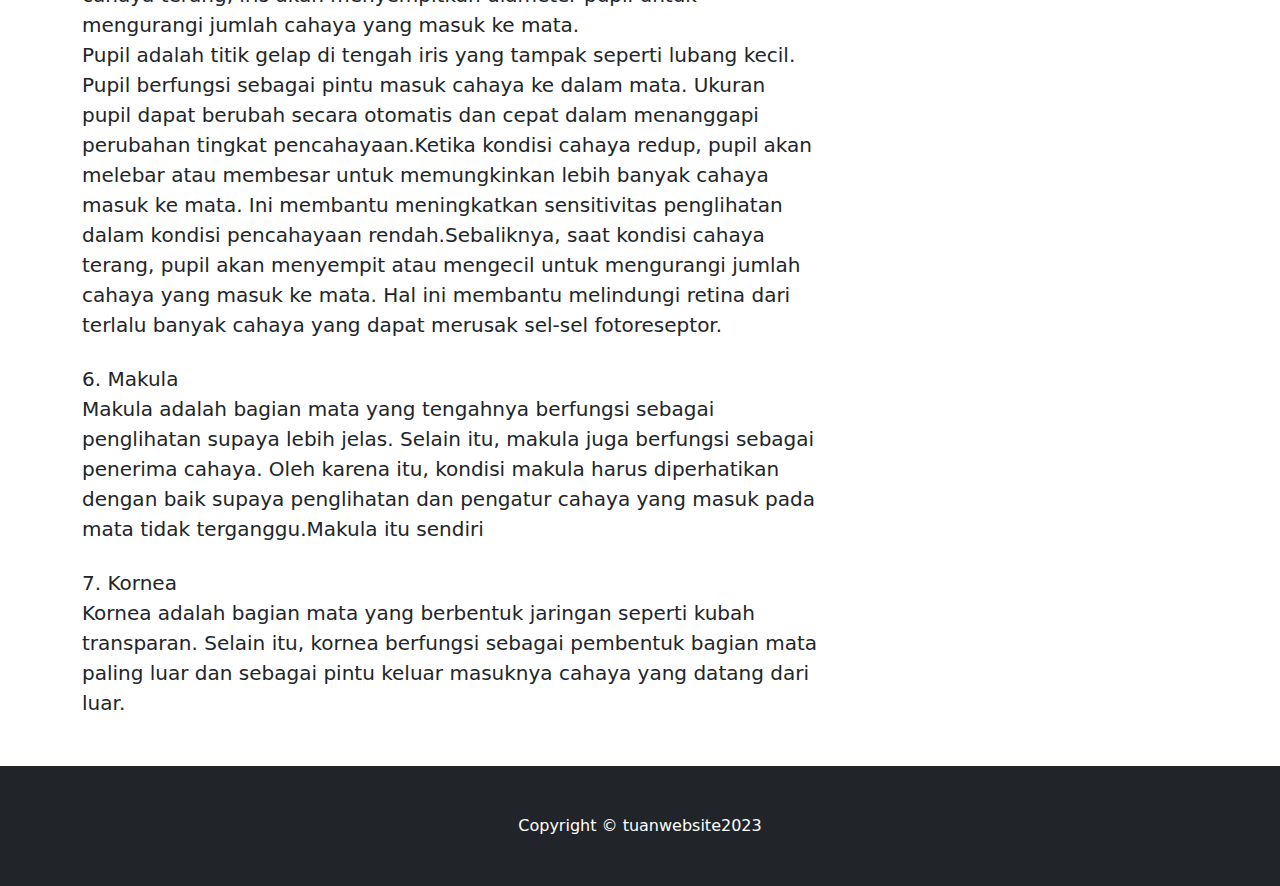
<file: post_materi/indrapenglihatan.html>
<!DOCTYPE html>
<html lang="en">
    <head>
        <meta charset="utf-8" />
        <meta name="viewport" content="width=device-width, initial-scale=1, shrink-to-fit=no" />
        <meta name="description" content="" />
        <meta name="author" content="" />
        <title>Indra Penglihatan</title>
        <!-- Favicon-->
        <link rel="icon" type="image/x-icon" href="assets/favicon.ico" />
        <!-- Core theme CSS (includes Bootstrap)-->
        <link href="css/styles.css" rel="stylesheet" />
    </head>
    <body>
        <!-- Responsive navbar-->
        <nav class="navbar navbar-expand-lg navbar-dark bg-dark fixed-top">
            <div class="container">
                <a class="navbar-brand" >Materi Indra Penglihatan</a>
                <button class="navbar-toggler" type="button" data-bs-toggle="collapse" data-bs-target="#navbarSupportedContent" aria-controls="navbarSupportedContent" aria-expanded="false" aria-label="Toggle navigation"><span class="navbar-toggler-icon"></span></button>
                <div class="collapse navbar-collapse" id="navbarSupportedContent">
                    <ul class="navbar-nav ms-auto mb-2 mb-lg-0">
                        <li class="nav-item"><a class="nav-link" href="../index.html">Home</a></li>
                        <li class="nav-item"><a class="nav-link active" href="../materi.html">Materi</a></li>
                        <li class="nav-item"><a class="nav-link" href="../kuis.html">Kuis</a></li>
                        <li class="nav-item"><a class="nav-link" href="../about.html">About</a></li>
                        
                    </ul>
                </div>
            </div>
        </nav>
        <!-- Page content-->
        <div class="container mt-5">
            <div class="row">
                <div class="col-lg-8">
                    <!-- Post content-->
                    <article>
                        <!-- Post header-->
                        <header class="mb-4">
                            <!-- Post title-->
                            <h1 class="fw-bolder mb-1 mt-5">Selamat Datang di Materi Pengenalan Indra Penglihatan</h1>
                            <!-- Post meta content-->
                            <div class="text-muted fst-italic mb-0">Selamat membaca dan semoga ilmunya bermanfaat!</div>
                        </header>
                        <!-- Preview image figure-->
                        <h2 class="fw-bolder mb-4 mt-5">Indra Penglihatan atau Mata</h2>
                        <figure class="mb-4"><img class="img-fluid rounded" src="img/mata.png" alt="Ini adalah gambar yang berkaitan dengan panca indra" /></figure>
                        <!-- Post content-->
                        <section class="mb-5">
                            <p class="fs-5 mb-4">Indra penglihatan adalah salah satu dari lima indra manusia yang memungkinkan kita untuk menerima informasi tentang dunia di sekitar kita melalui cahaya yang masuk ke mata. Ini adalah proses yang kompleks yang melibatkan mata, struktur internalnya, serta otak untuk memproses informasi visual.</p>
                            <p class="fs-5 mb-4">Mata ini berada di bagian wajah manusia yang letaknya di bawah dahi serta ada kanan dan kiri hidung. Mata ini sangat diperlukan oleh manusia dalam mengirim rangsangan untuk dikirim otak. Rangsangan itu berasal dari apa yang kita lihat.</p>
                            <h2 class="fw-bolder mb-4 mt-5">Fungsi Indra penglihatan</h2>
                            <p class="fs-5 mb-4">Seperti yang kita ketahui bahwa fungsi utama adalah untuk melihat, tetapi jika dibahas lebih dalam, maka fungsi mata cukup banyak. Berikut fungsi mata, selain untuk melihat.</p>
                            <p class="fs-5 mb-4">1.	Memusatkan perhatian pada suatu objek<br>Ketika melihat objek yang dekat atau jauh, maka dibutuhkan penglihatan yang jelas supaya dapat mempresentasikan objek apa yang sedang dilihat. Bagi sebagian orang untuk melihat atau memusatkan perhatian pada objek membutuhkan kacamata. Hal ini dikarenakan mata orang tersenut tidak mampu memusatkan perhatiannya pada objek yang lebih jauh atau dekat.</p>
                            <p class="fs-5 mb-4">2.	Menyesuaikan cahaya yang masuk<br>Cahaya yang masuk ke mata harus disesuaikan karena cahaya yang masuk secara berlebihan dapat merusak mata. Selain itu, penyesuaian cahaya pada mata dapat digunakan untuk melihat waktu, apakah masih pagi, siang, sore, atau malam.</p>
                            <p class="fs-5 mb-4">3.	Dapat digunakan sebagai media komunikasi<br>Contact eye mungkin kamu pernah mendengar istilah itu. Contact eye bisa dikatakan sebagai sebuah komunikasi yang dilakukan melalui mata. Bagi sebagian orang akan mengetahui perilaku orang lain hanya dari kontak matanya saja. Salah satu perilaku yang dapat diliat dengan kontak mata adalah berbohong</p>
                            <h2 class="fw-bolder mb-4 mt-5">Stuktur Mata</h2>
                            <p class="fs-5 mb-4">1.	Sklera<br>Sklera adalah bagian mata yang berfungsi untuk menutupi seluruh bola mata, kecuali bagian kornea. Sklera ini tersusun dari jaringan yang ikat dengan serat yang kuat serta berwarna putih sedikit buram. Sklera ini bisa dikatakan sebagai bagian mata yang tidak tembus terhadap cahaya.</p>
                            <p class="fs-5 mb-4">2.	Koroid<br>Koroid adalah lapisan mata yang berada di bagian tengah yang didalamnya terdapat pembuluh darah. Pembuluh darah berfungsi untuk memberikan nutrisi dan oksigen pada mata khususnya bagian mata retina. Koroid ini warnanya gelap karena berfungsi untuk melindungi bola mata dari berbagai macam gangguan, seperti cahaya yang berlebih.</p>
                            <p class="fs-5 mb-4">3.	Retina<br>Retina adalah bagian mata yang berupa lapisan dan sangat peka terhadap rangsangan cahaya. Seluruh bagian yang ada di retina mempunyai hubungan dengan sel-sel saraf yang serabutnya dapat menyusun urat-urat saraf optik yang bentuknya memanjang sampai ke bagian otak.Di retina terdapat tulang yang dimana tulang tersebut berfungsi sebagai pelindung bola mata sekaligus sebagai tempat keberadaan mata. Tulang yang ada pada retina ini disebut dengan tulang orbita.</p>
                            <p class="fs-5 mb-4">4.	Lensa<br>Lensa adalah bagian mata yang terletak pada bagian belakang iris dan pupil. Bagian mata yang satu ini berfungsi untuk memusatkan cahaya dan objek pada retina. Lensa memiliki jaringan yang lentur dan transparan. Jika kamu pengguna kacamata, maka sudah dipastikan bahwa kondisi mata kamu rabun jauh atau rabun dekat.</p>
                            <p class="fs-5 mb-4">5. Iris dan Pupil<br>Iris adalah struktur berwarna yang terletak di depan lensa mata. Iris memiliki bentuk melingkar dan dapat berubah ukuran untuk mengatur jumlah cahaya yang masuk ke dalam mata. Iris juga memberikan warna mata yang khas pada setiap individu.Fungsi utama iris adalah mengatur diameter pupil. Ketika cahaya rendah, iris akan melebarkan diameter pupil untuk memungkinkan lebih banyak cahaya masuk ke mata. Ketika cahaya terang, iris akan menyempitkan diameter pupil untuk mengurangi jumlah cahaya yang masuk ke mata.<br>Pupil adalah titik gelap di tengah iris yang tampak seperti lubang kecil. Pupil berfungsi sebagai pintu masuk cahaya ke dalam mata. Ukuran pupil dapat berubah secara otomatis dan cepat dalam menanggapi perubahan tingkat pencahayaan.Ketika kondisi cahaya redup, pupil akan melebar atau membesar untuk memungkinkan lebih banyak cahaya masuk ke mata. Ini membantu meningkatkan sensitivitas penglihatan dalam kondisi pencahayaan rendah.Sebaliknya, saat kondisi cahaya terang, pupil akan menyempit atau mengecil untuk mengurangi jumlah cahaya yang masuk ke mata. Hal ini membantu melindungi retina dari terlalu banyak cahaya yang dapat merusak sel-sel fotoreseptor.</p>
                            <p class="fs-5 mb-4">6.	Makula<br>Makula adalah bagian mata yang tengahnya berfungsi sebagai penglihatan supaya lebih jelas. Selain itu, makula juga berfungsi sebagai penerima cahaya. Oleh karena itu, kondisi makula harus diperhatikan dengan baik supaya penglihatan dan pengatur cahaya yang masuk pada mata tidak terganggu.Makula itu sendiri</p>
                            <p class="fs-5 mb-4">7.	Kornea<br>Kornea adalah bagian mata yang berbentuk jaringan seperti kubah transparan. Selain itu, kornea berfungsi sebagai pembentuk bagian mata paling luar dan sebagai pintu keluar masuknya cahaya yang datang dari luar.</p>
                    </article>
                </div>
                <!-- Side widgets-->
                <div class="col-lg-4">
              
                    <!-- Categories widget-->
                    <div class="card mb-4 mt-5">
                        <div class="card-header">Materi Panca Indra</div>
                        <div class="card-body">
                            <div class="row">
                                <div class="col-sm-6">
                                    <ul class="list-unstyled mb-0">
                                        <li><a href="pancaindra.html">Pengenalan Panca Indra</a></li>
                                        <li><a href="indrapenglihatan.html">Indra Penglihatan</a></li>
                                        <li><a href="indrapendengaran.html">Indra Pendengaran</a></li>
                                    </ul>
                                </div>
                                <div class="col-sm-6">
                                    <ul class="list-unstyled mb-0">
                                        <li><a href="indrapenciuman.html">Indra Penciuman</a></li>
                                        <li><a href="indrapengecap.html">Indra Pengecap</a></li>
                                        <li><a href="indraperaba.html">Indra Peraba</a></li>
                                    </ul>
                                </div>
                            </div>
                        </div>
                    </div>
                    <!-- Side widget-->
                    <div class="card mb-4">
                        <div class="card-header">Tujuan Pembelajaran</div>
                        <div class="card-body">Untuk memahami dan menghargai pentingnya persepsi dan pengalaman manusia melalui indra. Dengan mempelajari panca indra, kita dapat memperluas pemahaman tentang bagaimana manusia berinteraksi dengan dunia sekitarnya melalui panca indranya, sehingga memungkinkan pengembangan pemahaman yang lebih mendalam tentang diri sendiri, orang lain, dan lingkungan sekitar.</div>
                    </div>
                </div>
            </div>
        </div>
        <!-- Footer-->
        <footer class="py-5 bg-dark">
            <div class="container"><p class="m-0 text-center text-white">Copyright &copy; tuanwebsite2023</p></div>
        </footer>
        <!-- Bootstrap core JS-->
        <script src="https://cdn.jsdelivr.net/npm/bootstrap@5.2.3/dist/js/bootstrap.bundle.min.js"></script>
        <!-- Core theme JS-->
        <script src="js/scripts.js"></script>
    </body>
</html>
</file>
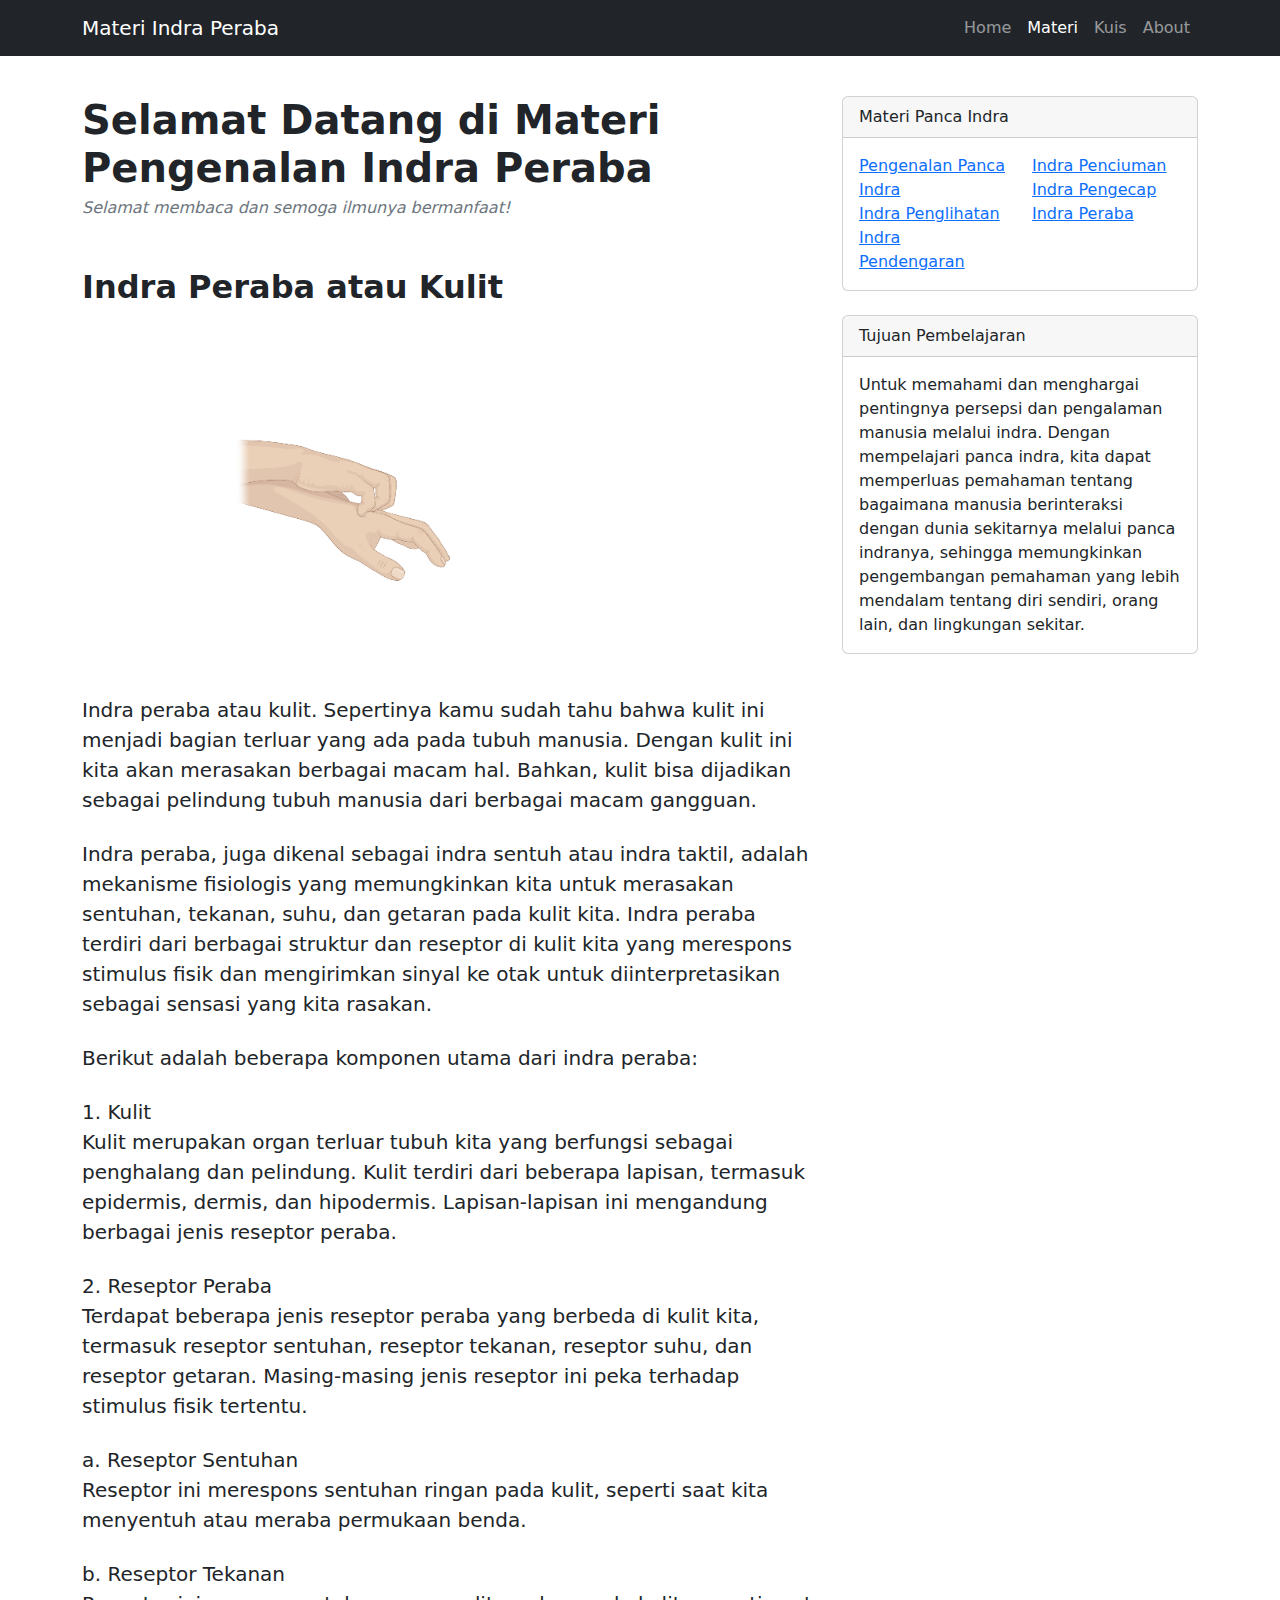
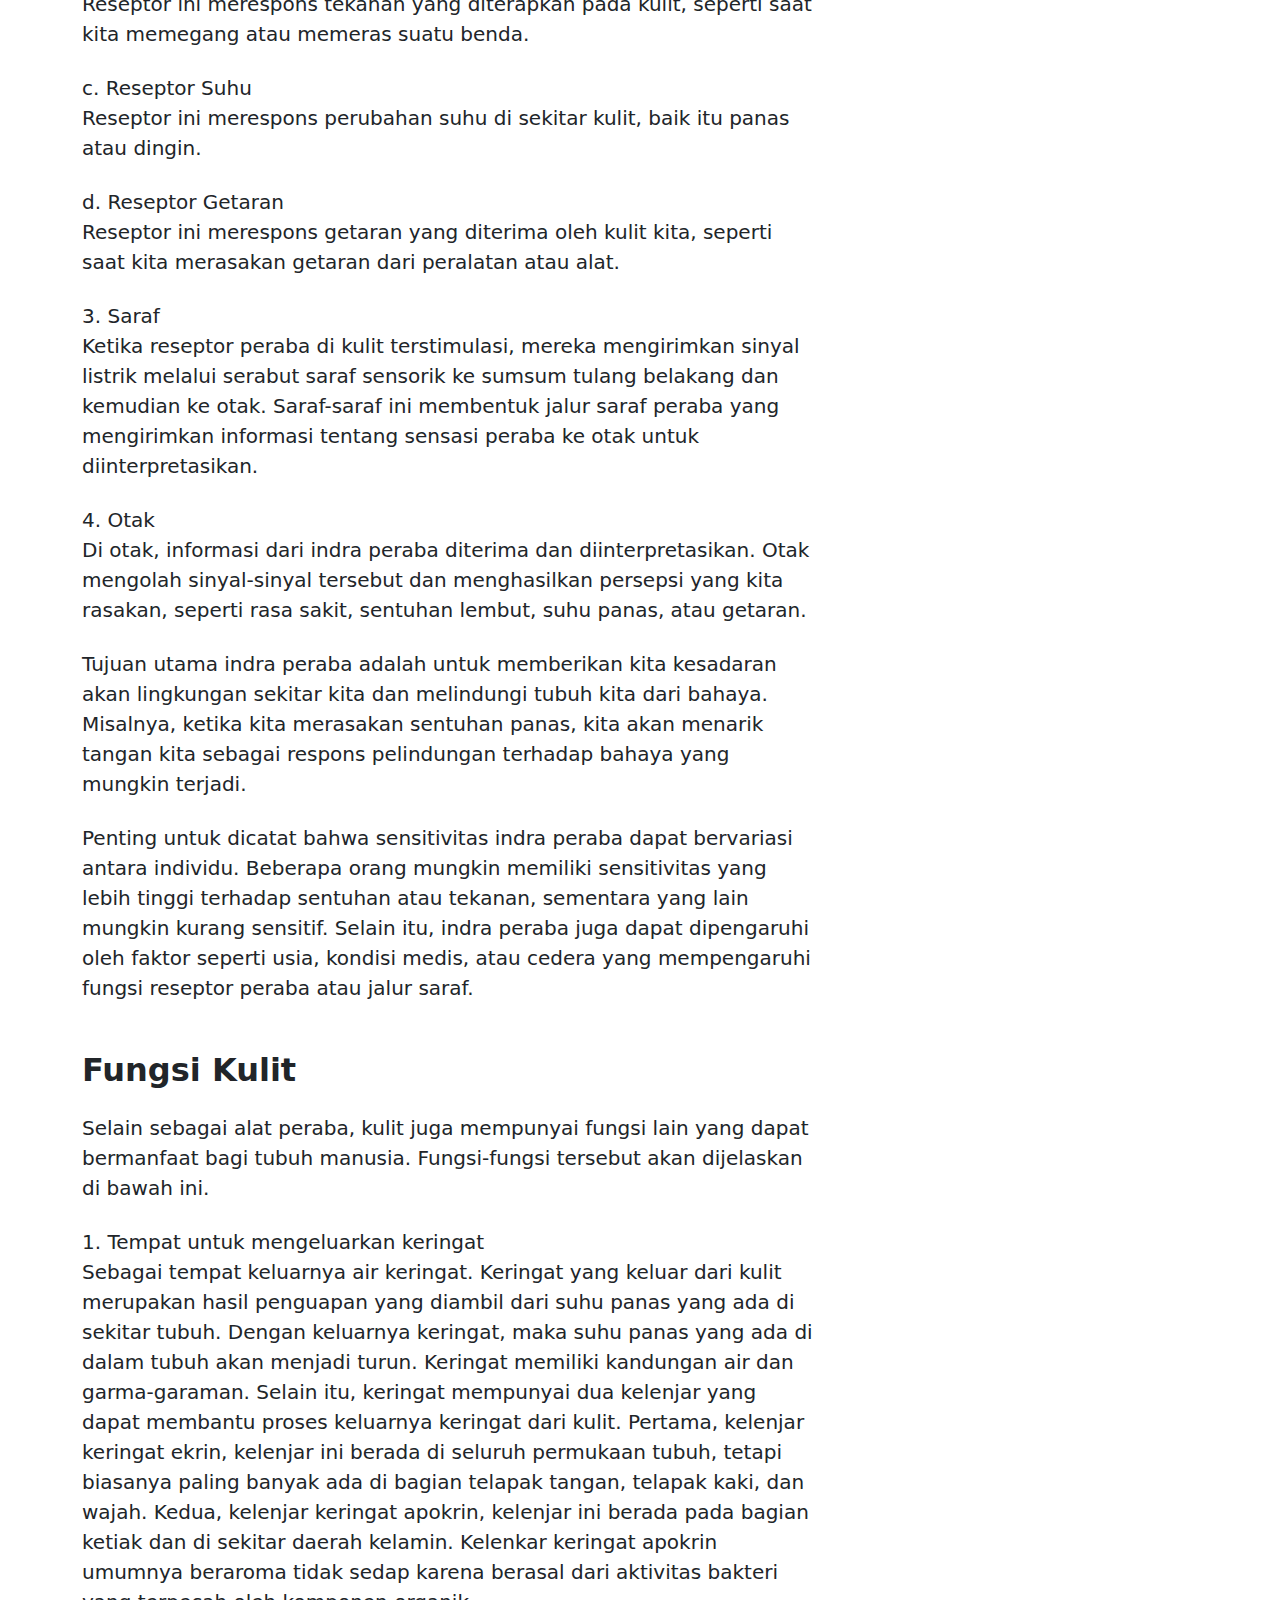
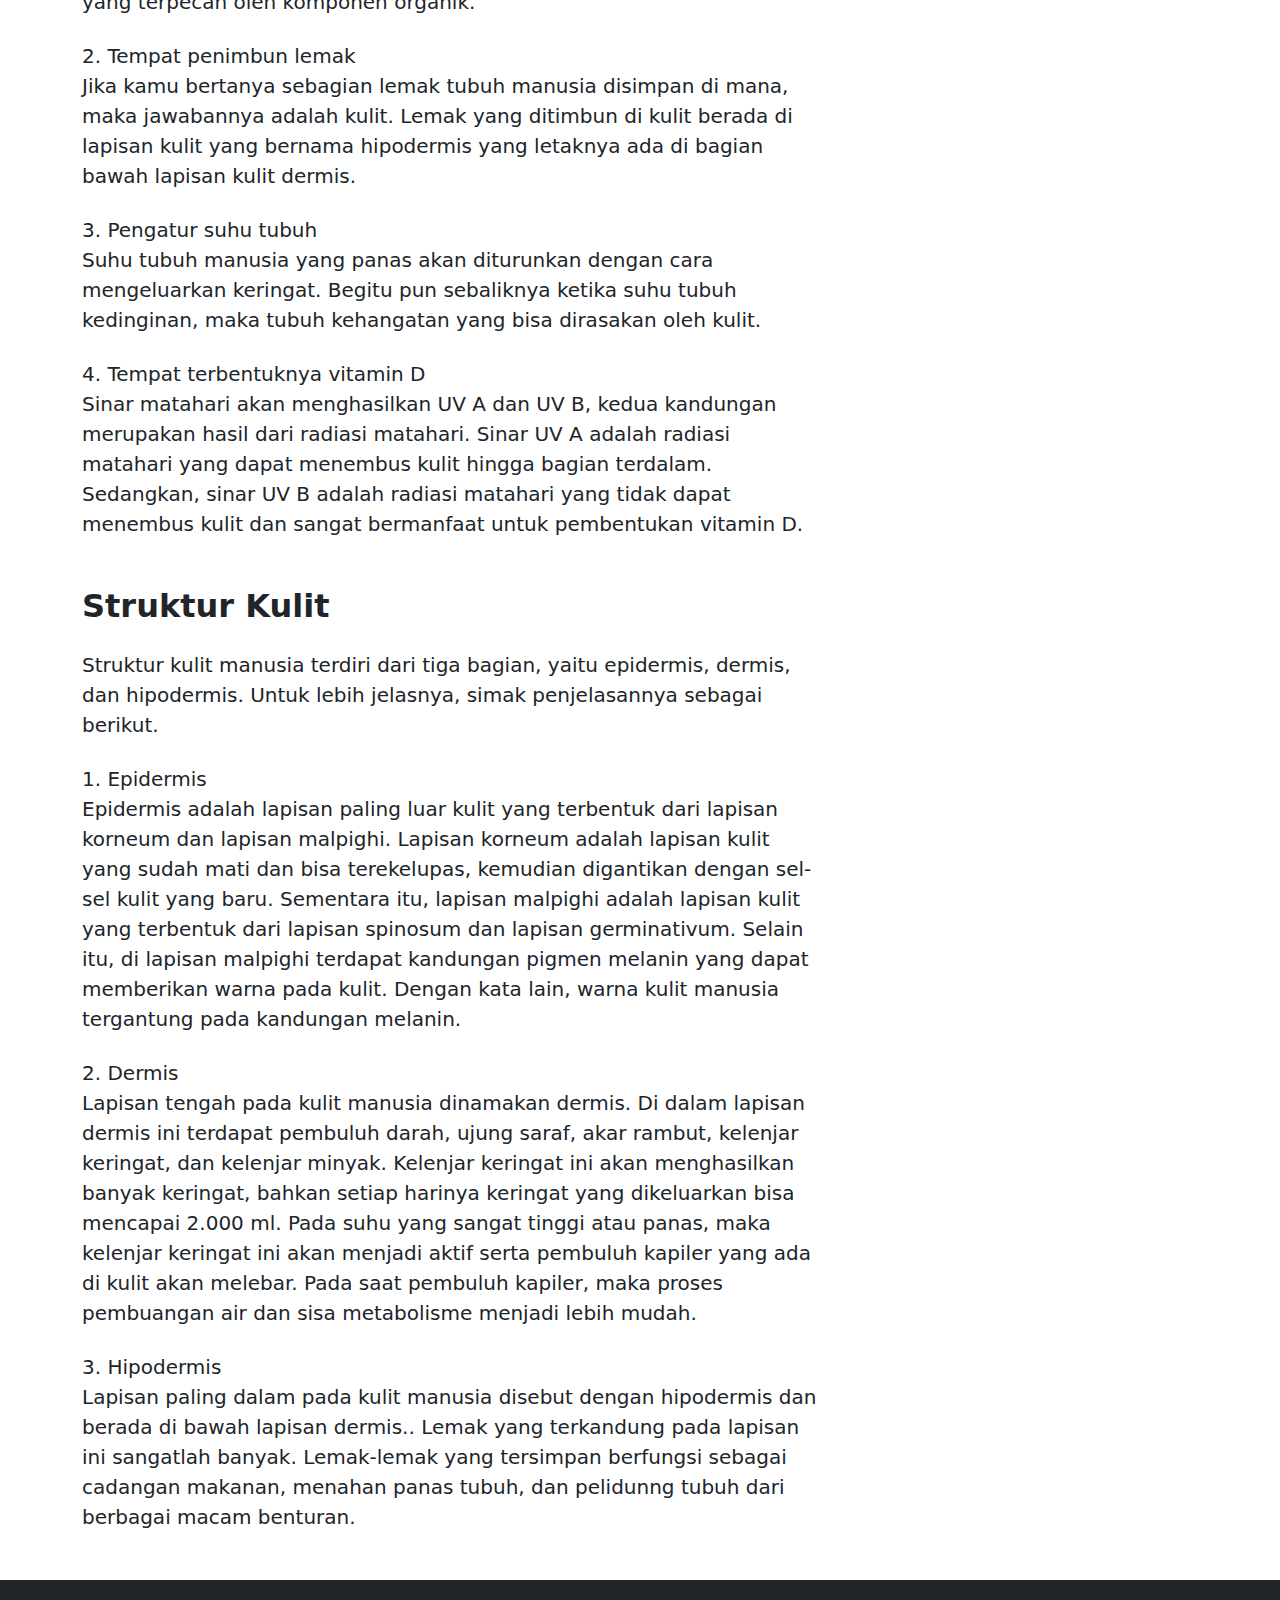
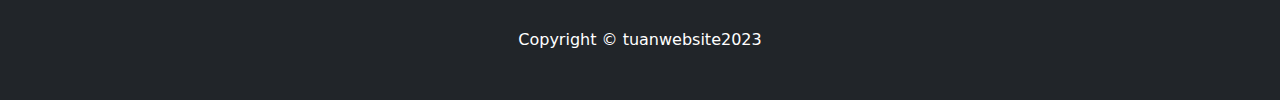
<file: post_materi/indraperaba.html>
<!DOCTYPE html>
<html lang="en">
    <head>
        <meta charset="utf-8" />
        <meta name="viewport" content="width=device-width, initial-scale=1, shrink-to-fit=no" />
        <meta name="description" content="" />
        <meta name="author" content="" />
        <title>Indra Peraba</title>
        <!-- Favicon-->
        <link rel="icon" type="image/x-icon" href="assets/favicon.ico" />
        <!-- Core theme CSS (includes Bootstrap)-->
        <link href="css/styles.css" rel="stylesheet" />
    </head>
    <body>
        <!-- Responsive navbar-->
        <nav class="navbar navbar-expand-lg navbar-dark bg-dark fixed-top">
            <div class="container">
                <a class="navbar-brand" >Materi Indra Peraba</a>
                <button class="navbar-toggler" type="button" data-bs-toggle="collapse" data-bs-target="#navbarSupportedContent" aria-controls="navbarSupportedContent" aria-expanded="false" aria-label="Toggle navigation"><span class="navbar-toggler-icon"></span></button>
                <div class="collapse navbar-collapse" id="navbarSupportedContent">
                    <ul class="navbar-nav ms-auto mb-2 mb-lg-0">
                        <li class="nav-item"><a class="nav-link" href="../index.html">Home</a></li>
                        <li class="nav-item"><a class="nav-link active" href="../materi.html">Materi</a></li>
                        <li class="nav-item"><a class="nav-link" href="../kuis.html">Kuis</a></li>
                        <li class="nav-item"><a class="nav-link" href="../about.html">About</a></li>
                        
                    </ul>
                </div>
            </div>
        </nav>
        <!-- Page content-->
        <div class="container mt-5">
            <div class="row">
                <div class="col-lg-8">
                    <!-- Post content-->
                    <article>
                        <!-- Post header-->
                        <header class="mb-4">
                            <!-- Post title-->
                            <h1 class="fw-bolder mb-1 mt-5">Selamat Datang di Materi Pengenalan Indra Peraba</h1>
                            <!-- Post meta content-->
                            <div class="text-muted fst-italic mb-0">Selamat membaca dan semoga ilmunya bermanfaat!</div>
                        </header>
                        <!-- Preview image figure-->
                        <h2 class="fw-bolder mb-4 mt-5">Indra Peraba atau Kulit</h2>
                        <figure class="mb-4"><img class="img-fluid rounded" src="img/kulit.png" width="500" height="500" alt="Ini adalah gambar yang berkaitan dengan panca indra" /></figure>
                        <!-- Post content-->
                        <section class="mb-5">
                           
                            <p class="fs-5 mb-4">Indra peraba atau kulit. Sepertinya kamu sudah tahu bahwa kulit ini menjadi bagian terluar yang ada pada tubuh manusia. Dengan kulit ini kita akan merasakan berbagai macam hal. Bahkan, kulit bisa dijadikan sebagai pelindung tubuh manusia dari berbagai macam gangguan.</p>
                            <p class="fs-5 mb-4">Indra peraba, juga dikenal sebagai indra sentuh atau indra taktil, adalah mekanisme fisiologis yang memungkinkan kita untuk merasakan sentuhan, tekanan, suhu, dan getaran pada kulit kita. Indra peraba terdiri dari berbagai struktur dan reseptor di kulit kita yang merespons stimulus fisik dan mengirimkan sinyal ke otak untuk diinterpretasikan sebagai sensasi yang kita rasakan.</p>
                            <p class="fs-5 mb-4">Berikut adalah beberapa komponen utama dari indra peraba:</p>
                            <p class="fs-5 mb-4">1. Kulit<br>Kulit merupakan organ terluar tubuh kita yang berfungsi sebagai penghalang dan pelindung. Kulit terdiri dari beberapa lapisan, termasuk epidermis, dermis, dan hipodermis. Lapisan-lapisan ini mengandung berbagai jenis reseptor peraba.</p>
                            <p class="fs-5 mb-4">2. Reseptor Peraba<br>Terdapat beberapa jenis reseptor peraba yang berbeda di kulit kita, termasuk reseptor sentuhan, reseptor tekanan, reseptor suhu, dan reseptor getaran. Masing-masing jenis reseptor ini peka terhadap stimulus fisik tertentu.</p>
                            <p class="fs-5 mb-4">a. Reseptor Sentuhan<br>Reseptor ini merespons sentuhan ringan pada kulit, seperti saat kita menyentuh atau meraba permukaan benda.</p>
                            <p class="fs-5 mb-4">b. Reseptor Tekanan<br>Reseptor ini merespons tekanan yang diterapkan pada kulit, seperti saat kita memegang atau memeras suatu benda.</p>
                            <p class="fs-5 mb-4">c. Reseptor Suhu<br>Reseptor ini merespons perubahan suhu di sekitar kulit, baik itu panas atau dingin.</p>
                            <p class="fs-5 mb-4">d. Reseptor Getaran<br>Reseptor ini merespons getaran yang diterima oleh kulit kita, seperti saat kita merasakan getaran dari peralatan atau alat.</p>
                            <p class="fs-5 mb-4">3. Saraf<br>Ketika reseptor peraba di kulit terstimulasi, mereka mengirimkan sinyal listrik melalui serabut saraf sensorik ke sumsum tulang belakang dan kemudian ke otak. Saraf-saraf ini membentuk jalur saraf peraba yang mengirimkan informasi tentang sensasi peraba ke otak untuk diinterpretasikan.</p>
                            <p class="fs-5 mb-4">4. Otak<br>Di otak, informasi dari indra peraba diterima dan diinterpretasikan. Otak mengolah sinyal-sinyal tersebut dan menghasilkan persepsi yang kita rasakan, seperti rasa sakit, sentuhan lembut, suhu panas, atau getaran.</p>
                            <p class="fs-5 mb-4">Tujuan utama indra peraba adalah untuk memberikan kita kesadaran akan lingkungan sekitar kita dan melindungi tubuh kita dari bahaya. Misalnya, ketika kita merasakan sentuhan panas, kita akan menarik tangan kita sebagai respons pelindungan terhadap bahaya yang mungkin terjadi.</p>
                            <p class="fs-5 mb-4">Penting untuk dicatat bahwa sensitivitas indra peraba dapat bervariasi antara individu. Beberapa orang mungkin memiliki sensitivitas yang lebih tinggi terhadap sentuhan atau tekanan, sementara yang lain mungkin kurang sensitif. Selain itu, indra peraba juga dapat dipengaruhi oleh faktor seperti usia, kondisi medis, atau cedera yang mempengaruhi fungsi reseptor peraba atau jalur saraf.</p>
                            <h2 class="fw-bolder mb-4 mt-5">Fungsi Kulit</h2>
                            <p class="fs-5 mb-4">Selain sebagai alat peraba, kulit juga mempunyai fungsi lain yang dapat bermanfaat bagi tubuh manusia. Fungsi-fungsi tersebut akan dijelaskan di bawah ini.</p>
                            <p class="fs-5 mb-4">1.	Tempat untuk mengeluarkan keringat<br>
                                Sebagai tempat keluarnya air keringat. Keringat yang keluar dari kulit merupakan hasil penguapan yang diambil dari suhu panas yang ada di sekitar tubuh. Dengan keluarnya keringat, maka suhu panas yang ada di dalam tubuh akan menjadi turun.
                                Keringat memiliki kandungan air dan garma-garaman. Selain itu, keringat mempunyai dua kelenjar yang dapat membantu proses keluarnya keringat dari kulit. Pertama, kelenjar keringat ekrin, kelenjar ini berada di seluruh permukaan tubuh, tetapi biasanya paling banyak ada di bagian telapak tangan, telapak kaki, dan wajah.
                                Kedua, kelenjar keringat apokrin, kelenjar ini berada pada bagian ketiak dan di sekitar daerah kelamin. Kelenkar keringat apokrin umumnya beraroma tidak sedap karena berasal dari aktivitas bakteri yang terpecah oleh komponen organik.</p>
                            <p class="fs-5 mb-4">2.	Tempat penimbun lemak<br>
                                Jika kamu bertanya sebagian lemak tubuh manusia disimpan di mana, maka jawabannya adalah kulit. Lemak yang ditimbun di kulit berada di lapisan kulit yang bernama hipodermis yang letaknya ada di bagian bawah lapisan kulit dermis.</p>
                            <p class="fs-5 mb-4">3.	Pengatur suhu tubuh<br>
                                Suhu tubuh manusia yang panas akan diturunkan dengan cara mengeluarkan keringat. Begitu pun sebaliknya ketika suhu tubuh kedinginan, maka tubuh kehangatan yang bisa dirasakan oleh kulit.</p>
                            <p class="fs-5 mb-4">4.	Tempat terbentuknya vitamin D<br>
                                Sinar matahari akan menghasilkan UV A dan UV B, kedua kandungan merupakan hasil dari radiasi matahari. Sinar UV A adalah radiasi matahari yang dapat menembus kulit hingga bagian terdalam. Sedangkan, sinar UV B adalah radiasi matahari yang tidak dapat menembus kulit dan sangat bermanfaat untuk pembentukan vitamin D.</p>
                            <h2 class="fw-bolder mb-4 mt-5">Struktur Kulit</h2>
                            <p class="fs-5 mb-4">Struktur kulit manusia terdiri dari tiga bagian, yaitu epidermis, dermis, dan hipodermis. Untuk lebih jelasnya, simak penjelasannya sebagai berikut.</p>
                            <p class="fs-5 mb-4">1.	Epidermis<br>
                                Epidermis adalah lapisan paling luar kulit yang terbentuk dari lapisan korneum dan lapisan malpighi. Lapisan korneum adalah lapisan kulit yang sudah mati dan bisa terekelupas, kemudian digantikan dengan sel-sel kulit yang baru.
                                Sementara itu, lapisan malpighi adalah lapisan kulit yang terbentuk dari lapisan spinosum dan lapisan germinativum. Selain itu, di lapisan malpighi terdapat kandungan pigmen melanin yang dapat memberikan warna pada kulit. Dengan kata lain, warna kulit manusia tergantung pada kandungan melanin.</p>
                            <p class="fs-5 mb-4">2.	Dermis<br>
                                Lapisan tengah pada kulit manusia dinamakan dermis. Di dalam lapisan dermis ini terdapat pembuluh darah, ujung saraf, akar rambut, kelenjar keringat, dan kelenjar minyak.
                                Kelenjar keringat ini akan menghasilkan banyak keringat, bahkan setiap harinya keringat yang dikeluarkan bisa mencapai 2.000 ml. Pada suhu yang sangat tinggi atau panas, maka kelenjar keringat ini akan menjadi aktif serta pembuluh kapiler yang ada di kulit akan melebar. Pada saat pembuluh kapiler, maka proses pembuangan air dan sisa metabolisme menjadi lebih mudah.</p>
                            <p class="fs-5 mb-4">3.	Hipodermis<br>
                                Lapisan paling dalam pada kulit manusia disebut dengan hipodermis dan berada di bawah lapisan dermis.. Lemak yang terkandung pada lapisan ini sangatlah banyak. Lemak-lemak yang tersimpan berfungsi sebagai cadangan makanan, menahan panas tubuh, dan pelidunng tubuh dari berbagai macam benturan.</p>
                        </section>
                    </article>
                </div>
                <!-- Side widgets-->
                <div class="col-lg-4">
              
                    <!-- Categories widget-->
                    <div class="card mb-4 mt-5">
                        <div class="card-header">Materi Panca Indra</div>
                        <div class="card-body">
                            <div class="row">
                                <div class="col-sm-6">
                                    <ul class="list-unstyled mb-0">
                                        <li><a href="pancaindra.html">Pengenalan Panca Indra</a></li>
                                        <li><a href="indrapenglihatan.html">Indra Penglihatan</a></li>
                                        <li><a href="indrapendengaran.html">Indra Pendengaran</a></li>
                                    </ul>
                                </div>
                                <div class="col-sm-6">
                                    <ul class="list-unstyled mb-0">
                                        <li><a href="indrapenciuman.html">Indra Penciuman</a></li>
                                        <li><a href="indrapengecap.html">Indra Pengecap</a></li>
                                        <li><a href="indraperaba.html">Indra Peraba</a></li>
                                    </ul>
                                </div>
                            </div>
                        </div>
                    </div>
                    <!-- Side widget-->
                    <div class="card mb-4">
                        <div class="card-header">Tujuan Pembelajaran</div>
                        <div class="card-body">Untuk memahami dan menghargai pentingnya persepsi dan pengalaman manusia melalui indra. Dengan mempelajari panca indra, kita dapat memperluas pemahaman tentang bagaimana manusia berinteraksi dengan dunia sekitarnya melalui panca indranya, sehingga memungkinkan pengembangan pemahaman yang lebih mendalam tentang diri sendiri, orang lain, dan lingkungan sekitar.</div>
                    </div>
                </div>
            </div>
        </div>
        <!-- Footer-->
        <footer class="py-5 bg-dark">
            <div class="container"><p class="m-0 text-center text-white">Copyright &copy; tuanwebsite2023</p></div>
        </footer>
        <!-- Bootstrap core JS-->
        <script src="https://cdn.jsdelivr.net/npm/bootstrap@5.2.3/dist/js/bootstrap.bundle.min.js"></script>
        <!-- Core theme JS-->
        <script src="js/scripts.js"></script>
    </body>
</html>
</file>
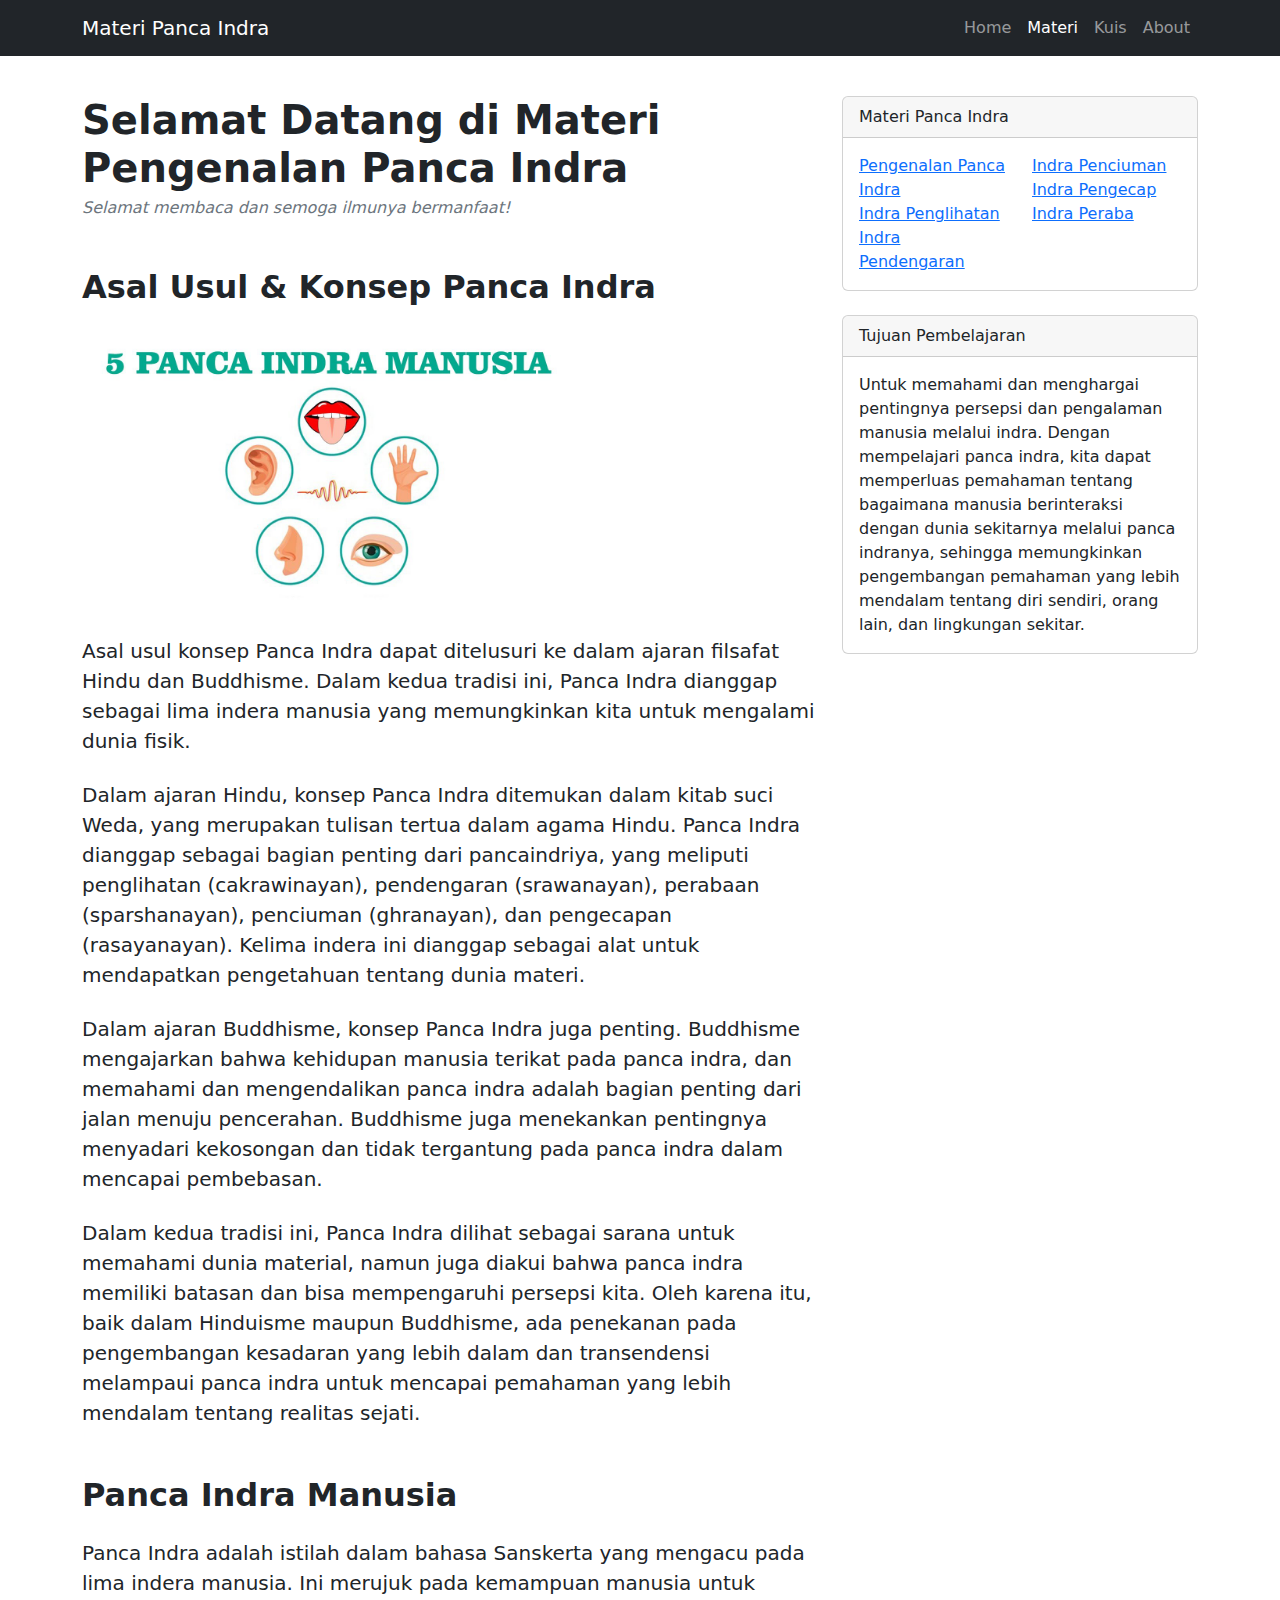
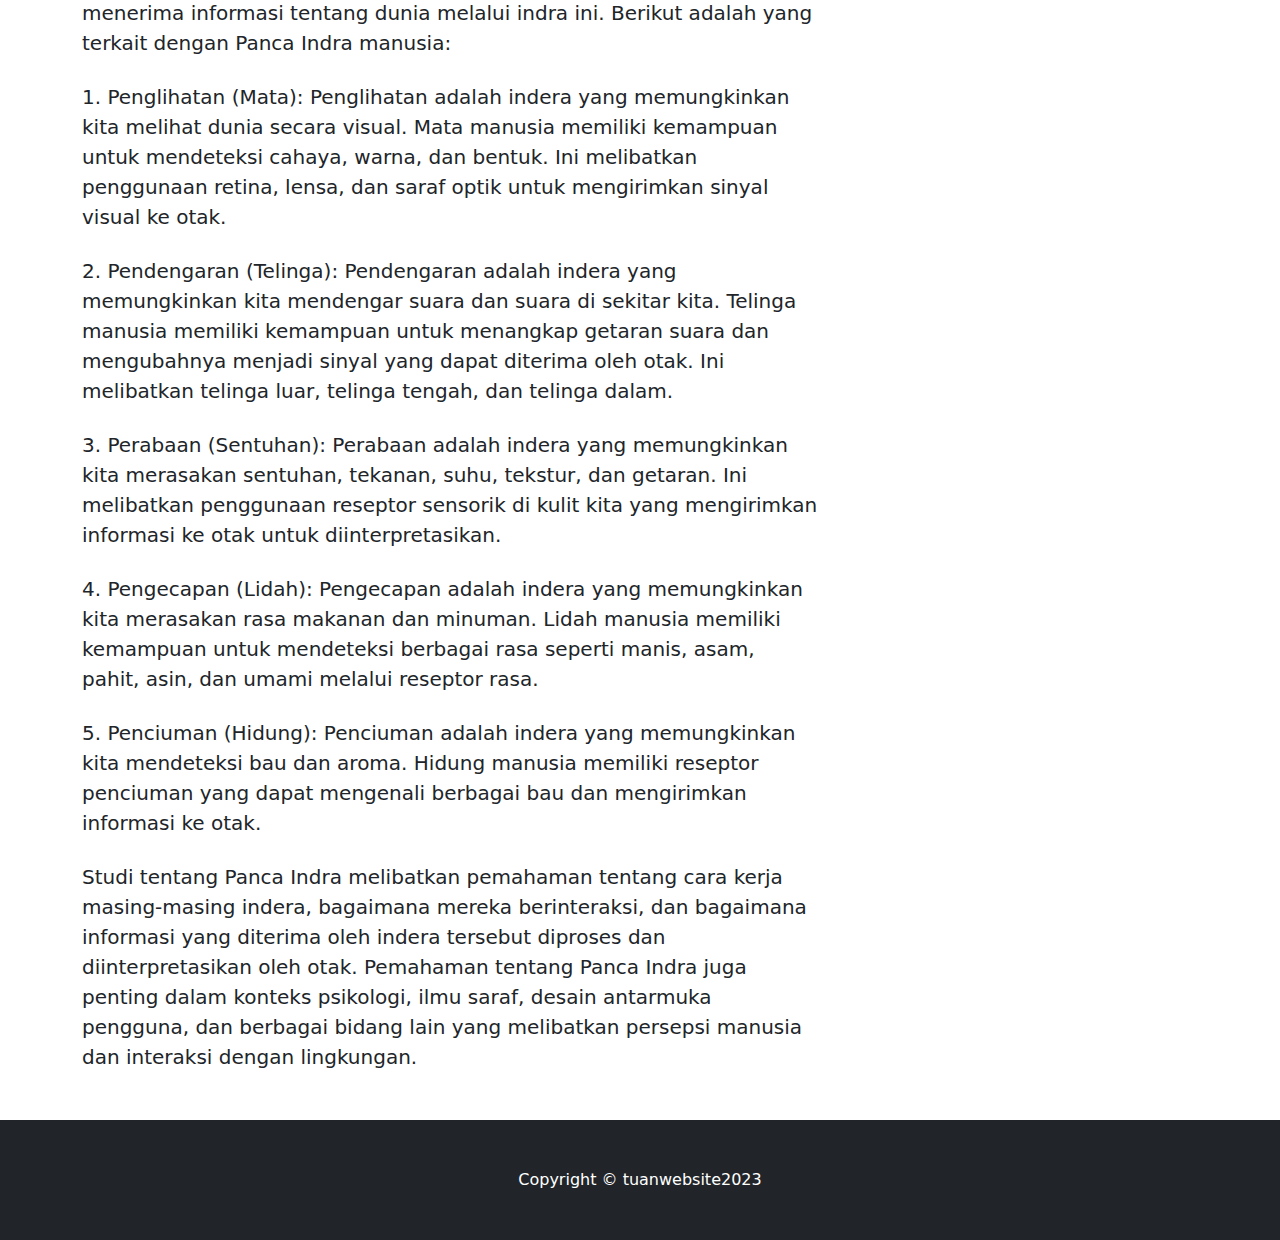
<file: post_materi/pancaindra.html>
<!DOCTYPE html>
<html lang="en">
    <head>
        <meta charset="utf-8" />
        <meta name="viewport" content="width=device-width, initial-scale=1, shrink-to-fit=no" />
        <meta name="description" content="" />
        <meta name="author" content="" />
        <title>PancaIndra</title>
        <!-- Favicon-->
        <link rel="icon" type="image/x-icon" href="assets/favicon.ico" />
        <!-- Core theme CSS (includes Bootstrap)-->
        <link rel="stylesheet" href="https://cdn.jsdelivr.net/npm/bootstrap@4.6.2/dist/css/bootstrap.min.css" integrity="sha384-xOolHFLEh07PJGoPkLv1IbcEPTNtaed2xpHsD9ESMhqIYd0nLMwNLD69Npy4HI+N" crossorigin="anonymous">
        <link href="css/styles.css" rel="stylesheet" />
        
    </head>
    <body>
        <!-- Responsive navbar-->
        <nav class="navbar navbar-expand-lg navbar-dark bg-dark fixed-top">
            <div class="container">
                <a class="navbar-brand" >Materi Panca Indra</a>
                <button class="navbar-toggler" type="button" data-bs-toggle="collapse" data-bs-target="#navbarSupportedContent" aria-controls="navbarSupportedContent" aria-expanded="false" aria-label="Toggle navigation"><span class="navbar-toggler-icon"></span></button>
                <div class="collapse navbar-collapse" id="navbarSupportedContent">
                    <ul class="navbar-nav ms-auto mb-2 mb-lg-0">
                        <li class="nav-item"><a class="nav-link" href="../index.html">Home</a></li>
                        <li class="nav-item"><a class="nav-link active" href="../materi.html">Materi</a></li>
                        <li class="nav-item"><a class="nav-link" href="../kuis.html">Kuis</a></li>
                        <li class="nav-item"><a class="nav-link" href="../about.html">About</a></li>
                    </ul>
                </div>
            </div>
        </nav>
        <!-- Page content-->
        <div class="container mt-5">
            <div class="row">
                <div class="col-lg-8">
                    <!-- Post content-->
                    <article>
                        <!-- Post header-->
                        <header class="mb-4">
                            <!-- Post title-->
                            <h1 class="fw-bolder mb-1 mt-5">Selamat Datang di Materi Pengenalan Panca Indra</h1>
                            <!-- Post meta content-->
                            <div class="text-muted fst-italic mb-0">Selamat membaca dan semoga ilmunya bermanfaat!</div>
                        </header>
                        <!-- Preview image figure-->
                        <h2 class="fw-bolder mb-4 mt-5">Asal Usul & Konsep Panca Indra</h2>
                        <div class="imgpanca">
                            <figure class="mb-4"><img class="img-fluid rounded" src="img/pancaindra.jpg" width="500" height="500" alt="Ini adalah gambar yang berkaitan dengan panca indra" /></figure>
                        </div>
                        <!-- Post content-->
                        <section class="mb-5">
                           
                            <p class="fs-5 mb-4">Asal usul konsep Panca Indra dapat ditelusuri ke dalam ajaran filsafat Hindu dan Buddhisme. Dalam kedua tradisi ini, Panca Indra dianggap sebagai lima indera manusia yang memungkinkan kita untuk mengalami dunia fisik.</p>
                            <p class="fs-5 mb-4">Dalam ajaran Hindu, konsep Panca Indra ditemukan dalam kitab suci Weda, yang merupakan tulisan tertua dalam agama Hindu. Panca Indra dianggap sebagai bagian penting dari pancaindriya, yang meliputi penglihatan (cakrawinayan), pendengaran (srawanayan), perabaan (sparshanayan), penciuman (ghranayan), dan pengecapan (rasayanayan). Kelima indera ini dianggap sebagai alat untuk mendapatkan pengetahuan tentang dunia materi.</p>
                            <p class="fs-5 mb-4">Dalam ajaran Buddhisme, konsep Panca Indra juga penting. Buddhisme mengajarkan bahwa kehidupan manusia terikat pada panca indra, dan memahami dan mengendalikan panca indra adalah bagian penting dari jalan menuju pencerahan. Buddhisme juga menekankan pentingnya menyadari kekosongan dan tidak tergantung pada panca indra dalam mencapai pembebasan.</p>
                            <p class="fs-5 mb-4">Dalam kedua tradisi ini, Panca Indra dilihat sebagai sarana untuk memahami dunia material, namun juga diakui bahwa panca indra memiliki batasan dan bisa mempengaruhi persepsi kita. Oleh karena itu, baik dalam Hinduisme maupun Buddhisme, ada penekanan pada pengembangan kesadaran yang lebih dalam dan transendensi melampaui panca indra untuk mencapai pemahaman yang lebih mendalam tentang realitas sejati.</p>
                            <h2 class="fw-bolder mb-4 mt-5">Panca Indra Manusia</h2>
                            <p class="fs-5 mb-4">Panca Indra adalah istilah dalam bahasa Sanskerta yang mengacu pada lima indera manusia. Ini merujuk pada kemampuan manusia untuk menerima informasi tentang dunia melalui indra ini. Berikut adalah yang terkait dengan Panca Indra manusia:</p>
                            <p class="fs-5 mb-4">1. Penglihatan (Mata): Penglihatan adalah indera yang memungkinkan kita melihat dunia secara visual. Mata manusia memiliki kemampuan untuk mendeteksi cahaya, warna, dan bentuk. Ini melibatkan penggunaan retina, lensa, dan saraf optik untuk mengirimkan sinyal visual ke otak.</p>
                            <p class="fs-5 mb-4">2. Pendengaran (Telinga): Pendengaran adalah indera yang memungkinkan kita mendengar suara dan suara di sekitar kita. Telinga manusia memiliki kemampuan untuk menangkap getaran suara dan mengubahnya menjadi sinyal yang dapat diterima oleh otak. Ini melibatkan telinga luar, telinga tengah, dan telinga dalam.</p>
                            <p class="fs-5 mb-4">3. Perabaan (Sentuhan): Perabaan adalah indera yang memungkinkan kita merasakan sentuhan, tekanan, suhu, tekstur, dan getaran. Ini melibatkan penggunaan reseptor sensorik di kulit kita yang mengirimkan informasi ke otak untuk diinterpretasikan.</p>
                            <p class="fs-5 mb-4">4. Pengecapan (Lidah): Pengecapan adalah indera yang memungkinkan kita merasakan rasa makanan dan minuman. Lidah manusia memiliki kemampuan untuk mendeteksi berbagai rasa seperti manis, asam, pahit, asin, dan umami melalui reseptor rasa.</p>
                            <p class="fs-5 mb-4">5. Penciuman (Hidung): Penciuman adalah indera yang memungkinkan kita mendeteksi bau dan aroma. Hidung manusia memiliki reseptor penciuman yang dapat mengenali berbagai bau dan mengirimkan informasi ke otak.</p>
                            <p class="fs-5 mb-4">Studi tentang Panca Indra melibatkan pemahaman tentang cara kerja masing-masing indera, bagaimana mereka berinteraksi, dan bagaimana informasi yang diterima oleh indera tersebut diproses dan diinterpretasikan oleh otak. Pemahaman tentang Panca Indra juga penting dalam konteks psikologi, ilmu saraf, desain antarmuka pengguna, dan berbagai bidang lain yang melibatkan persepsi manusia dan interaksi dengan lingkungan.</p>
                        </section>
                    </article>
                </div>
                <!-- Side widgets-->
                <div class="col-lg-4">
              
                    <!-- Categories widget-->
                    <div class="card mb-4 mt-5">
                        <div class="card-header">Materi Panca Indra</div>
                        <div class="card-body">
                            <div class="row">
                                <div class="col-sm-6">
                                    <ul class="list-unstyled mb-0">
                                        <li><a href="pancaindra.html">Pengenalan Panca Indra</a></li>
                                        <li><a href="indrapenglihatan.html">Indra Penglihatan</a></li>
                                        <li><a href="indrapendengaran.html">Indra Pendengaran</a></li>
                                    </ul>
                                </div>
                                <div class="col-sm-6">
                                    <ul class="list-unstyled mb-0">
                                        <li><a href="indrapenciuman.html">Indra Penciuman</a></li>
                                        <li><a href="indrapengecap.html">Indra Pengecap</a></li>
                                        <li><a href="indraperaba.html">Indra Peraba</a></li>
                                    </ul>
                                </div>
                            </div>
                        </div>
                    </div>
                    <!-- Side widget-->
                    <div class="card mb-4">
                        <div class="card-header">Tujuan Pembelajaran</div>
                        <div class="card-body">Untuk memahami dan menghargai pentingnya persepsi dan pengalaman manusia melalui indra. Dengan mempelajari panca indra, kita dapat memperluas pemahaman tentang bagaimana manusia berinteraksi dengan dunia sekitarnya melalui panca indranya, sehingga memungkinkan pengembangan pemahaman yang lebih mendalam tentang diri sendiri, orang lain, dan lingkungan sekitar.</div>
                    </div>
                </div>
            </div>
        </div>
        <!-- Footer-->
        <footer class="py-5 bg-dark">
            <div class="container"><p class="m-0 text-center text-white">Copyright &copy; tuanwebsite2023</p></div>
        </footer>
        <!-- Bootstrap core JS-->
        <script src="https://cdn.jsdelivr.net/npm/bootstrap@5.2.3/dist/js/bootstrap.bundle.min.js"></script>
        <!-- Core theme JS-->
        <script src="js/scripts.js"></script>
    </body>
</html>
</file>
<file: css/kuis.css>
body {
    font-family: Arial, sans-serif;
    background-color: #f1f1f1;
    margin: 0;
    padding: 0;
  }
  .container {
    max-width: 800px;
    margin: 0 auto;
    padding: 20px;
  }
  h1 {
    text-align: center;
    color: #333;
  }
  .quiz-card {
    background-color: #fff;
    border-radius: 10px;
    box-shadow: 0 2px 5px rgba(0, 0, 0, 0.1);
    padding: 20px;
    margin-bottom: 20px;
  }
  .quiz-card img {
    max-width: 100%;
    height: auto;
    border-radius: 5px;
    margin-bottom: 10px;
  }
  .quiz-card h2 {
    font-size: 24px;
    color: #333;
    margin-bottom: 10px;
  }
  .quiz-card p {
    color: #666;
    margin-bottom: 20px;
  }
  .quiz-button {
    display: block;
    width: 100%;
    max-width: 200px;
    margin: 0 auto;
    padding: 10px 20px;
    background-color: #4CAF50;
    color: white;
    border: none;
    border-radius: 4px;
    font-size: 18px;
    text-align: center;
    cursor: pointer;
    transition: background-color 0.3s ease;
  }
  .quiz-button:hover {
    background-color: #45a049;
  }
  .answer-button {
    display: block;
    width: 100%;
    max-width: 200px;
    margin: 10px auto;
    padding: 10px 20px;
    background-color: #f1f1f1;
    color: #333;
    border: 1px solid #ccc;
    border-radius: 4px;
    font-size: 16px;
    text-align: center;
    cursor: pointer;
    transition: background-color 0.3s ease;
  }
  .answer-button:hover {
    background-color: #ddd;
  }
  .result-container {
    text-align: center;
    margin-top: 20px;
  }
  .result-text {
    font-size: 24px;
    color: #333;
    margin-bottom: 10px;
  }
  .restart-button, .kembali {
    display: inline-block;
    padding: 10px 20px;
    background-color: #4CAF50;
    color: white;
    border: none;
    border-radius: 4px;
    font-size: 18px;
    text-align: center;
    cursor: pointer;
    transition: background-color 0.3s ease;
  }
  .restart-button:hover, .kembali {
    background-color: #45a049;
  }
  @media screen and (max-width: 600px) {
    .quiz-card {
      padding: 10px;
    }
    .quiz-card h2 {
      font-size: 20px;
    }
    .quiz-button {
      font-size: 16px;
    }
    .answer-button {
      font-size: 14px;
    }
    .result-text {
      font-size: 20px;
    }
  }
</file>
